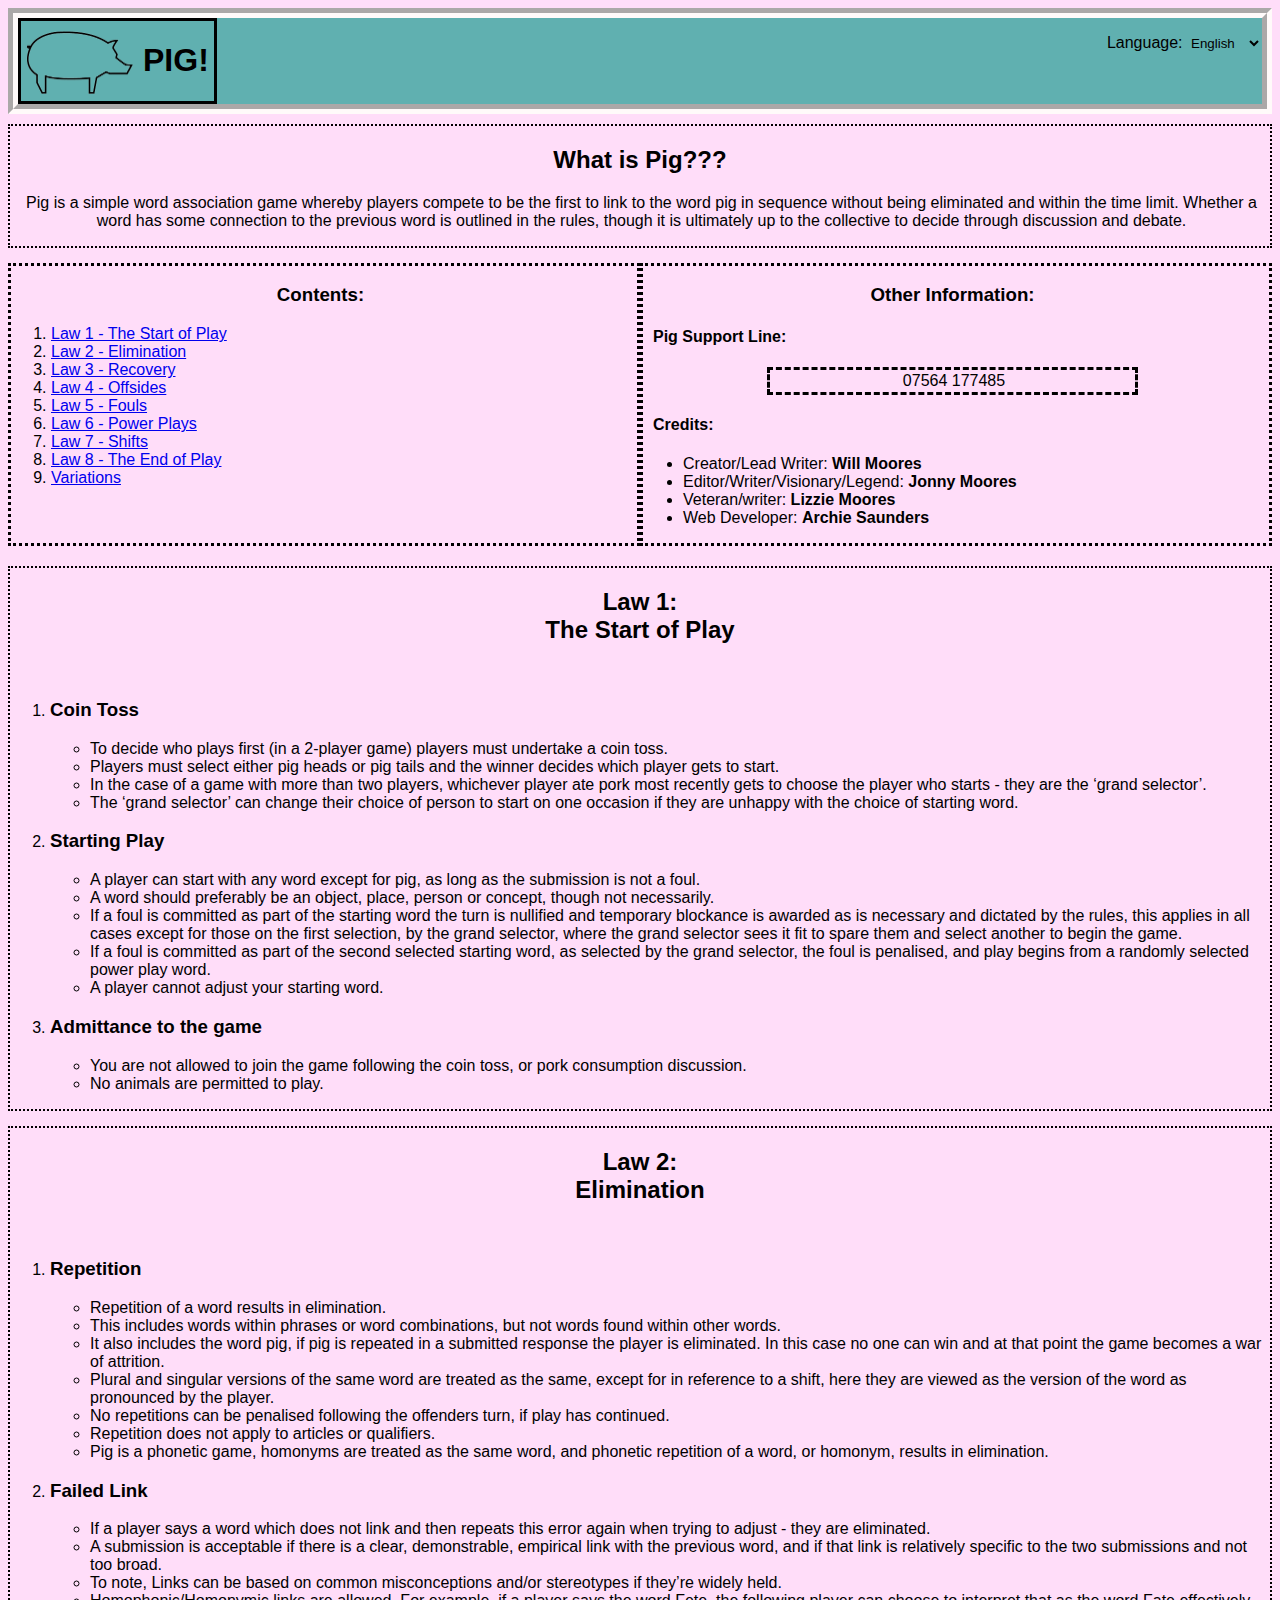
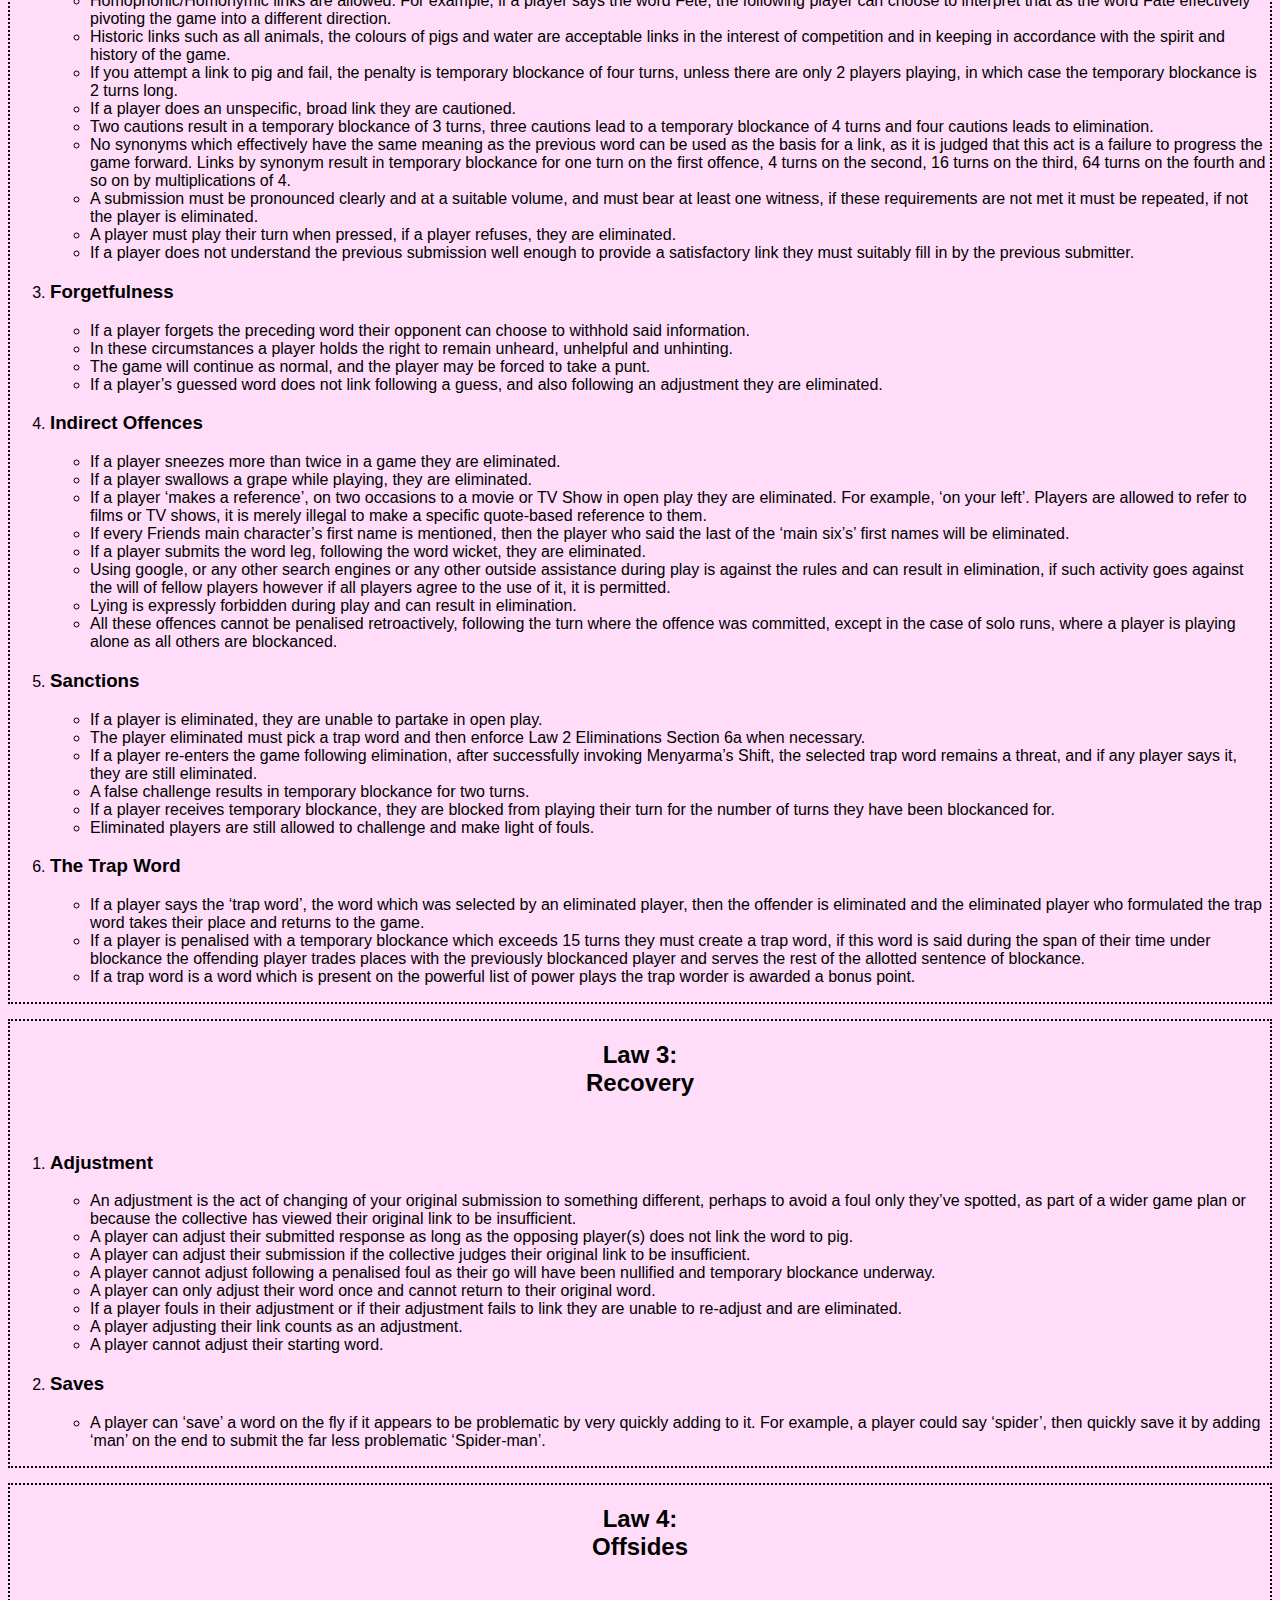
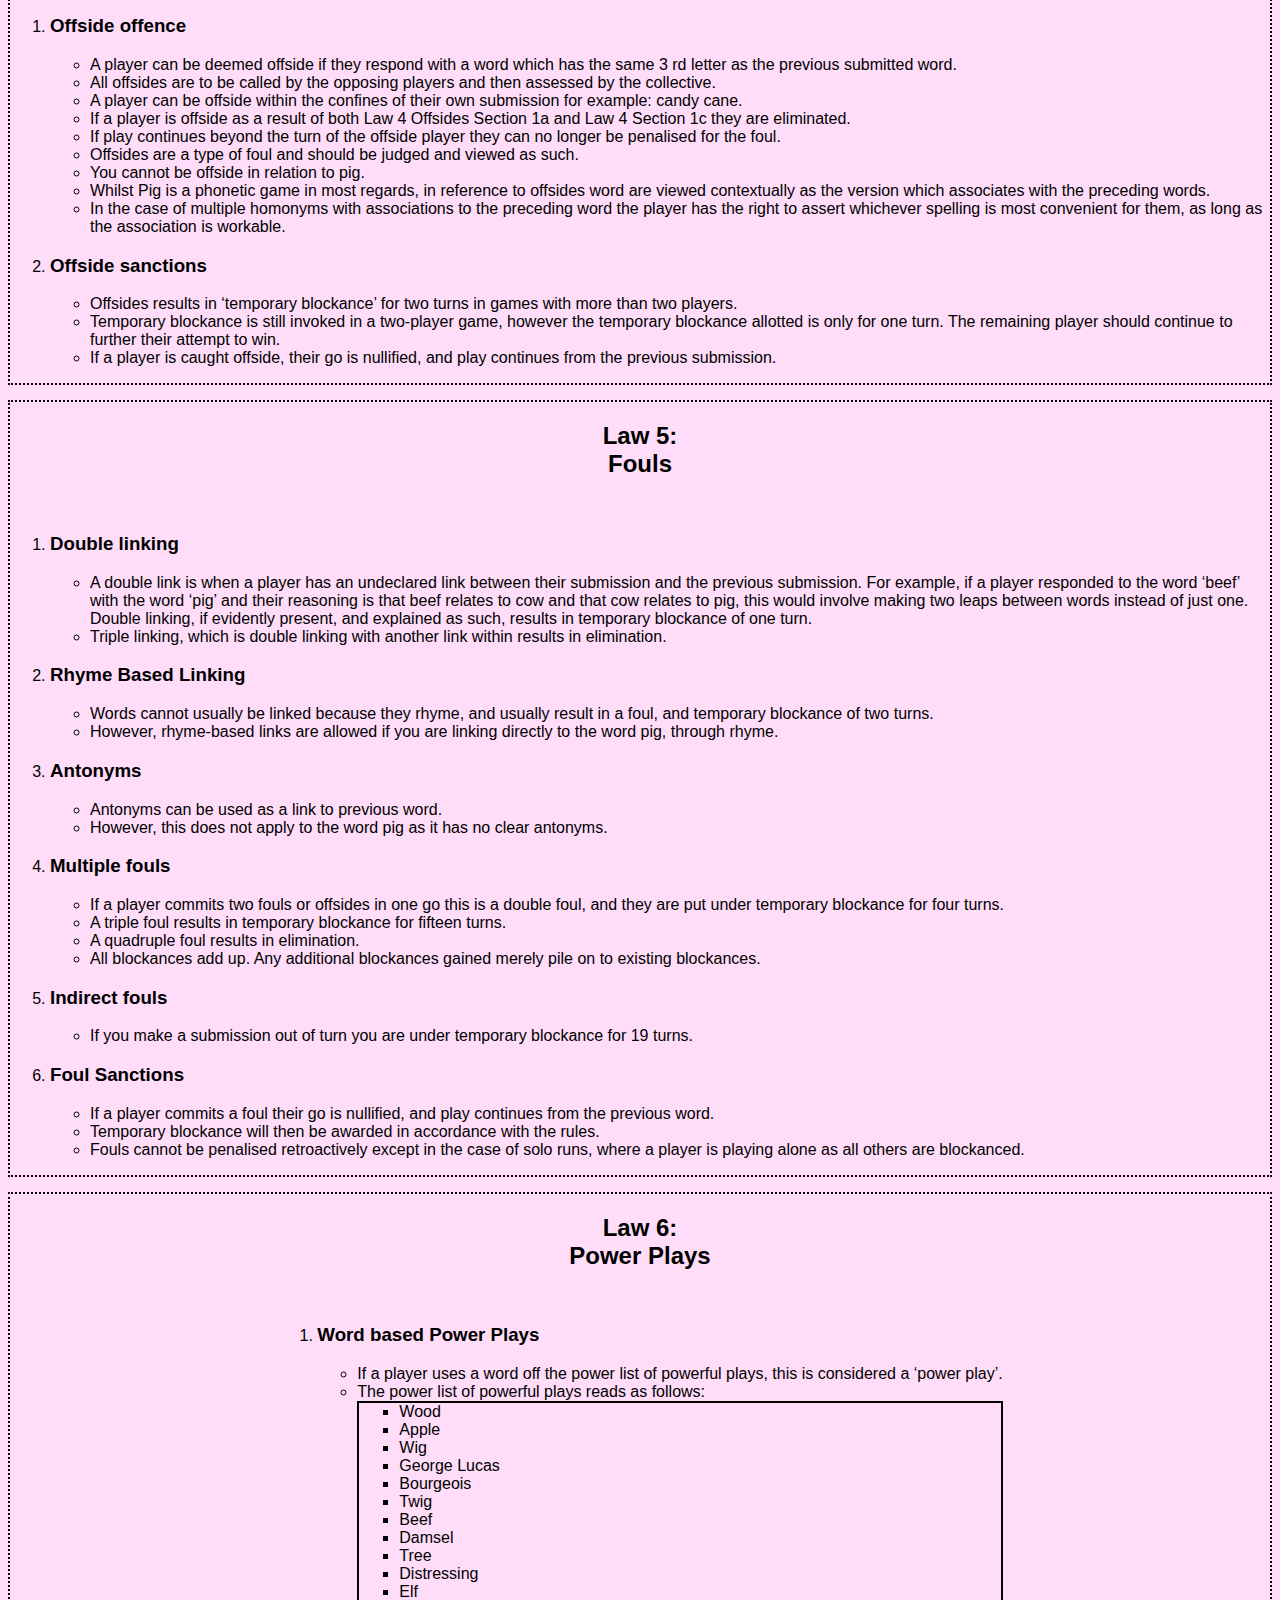
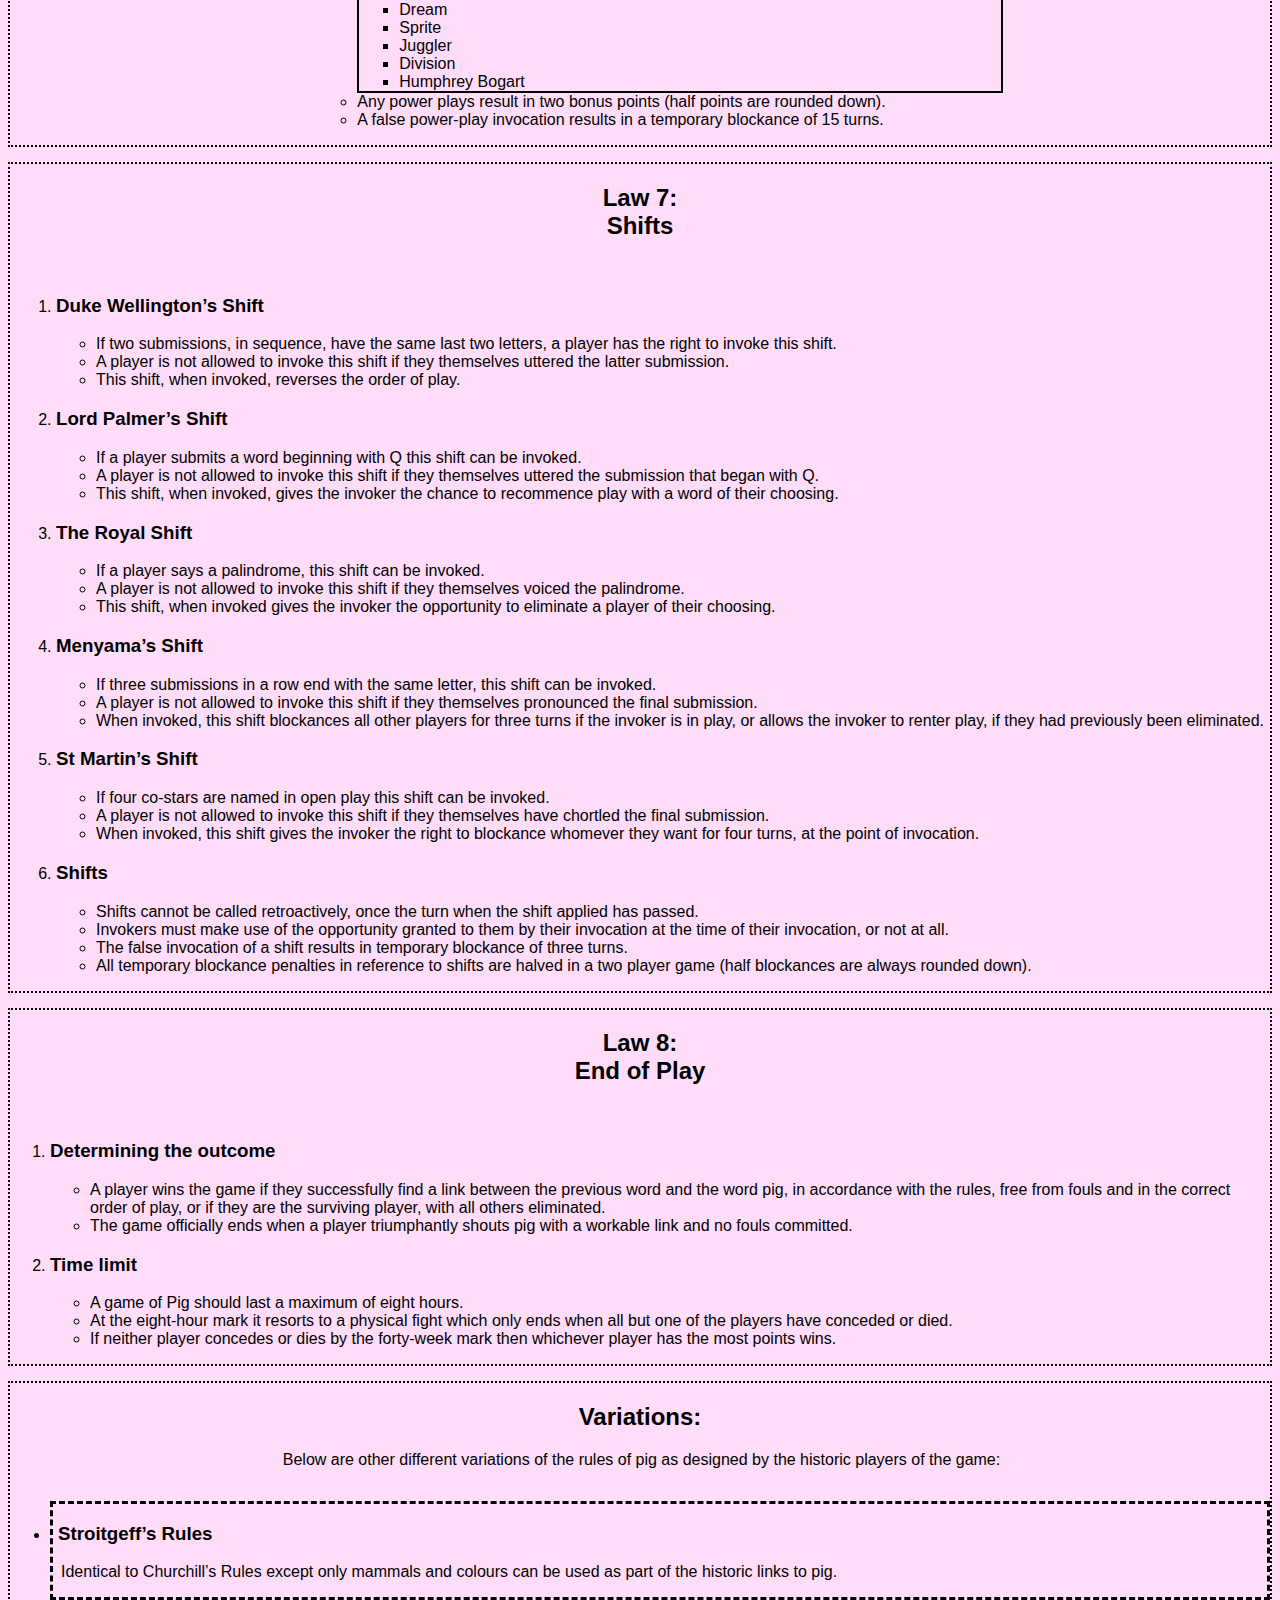
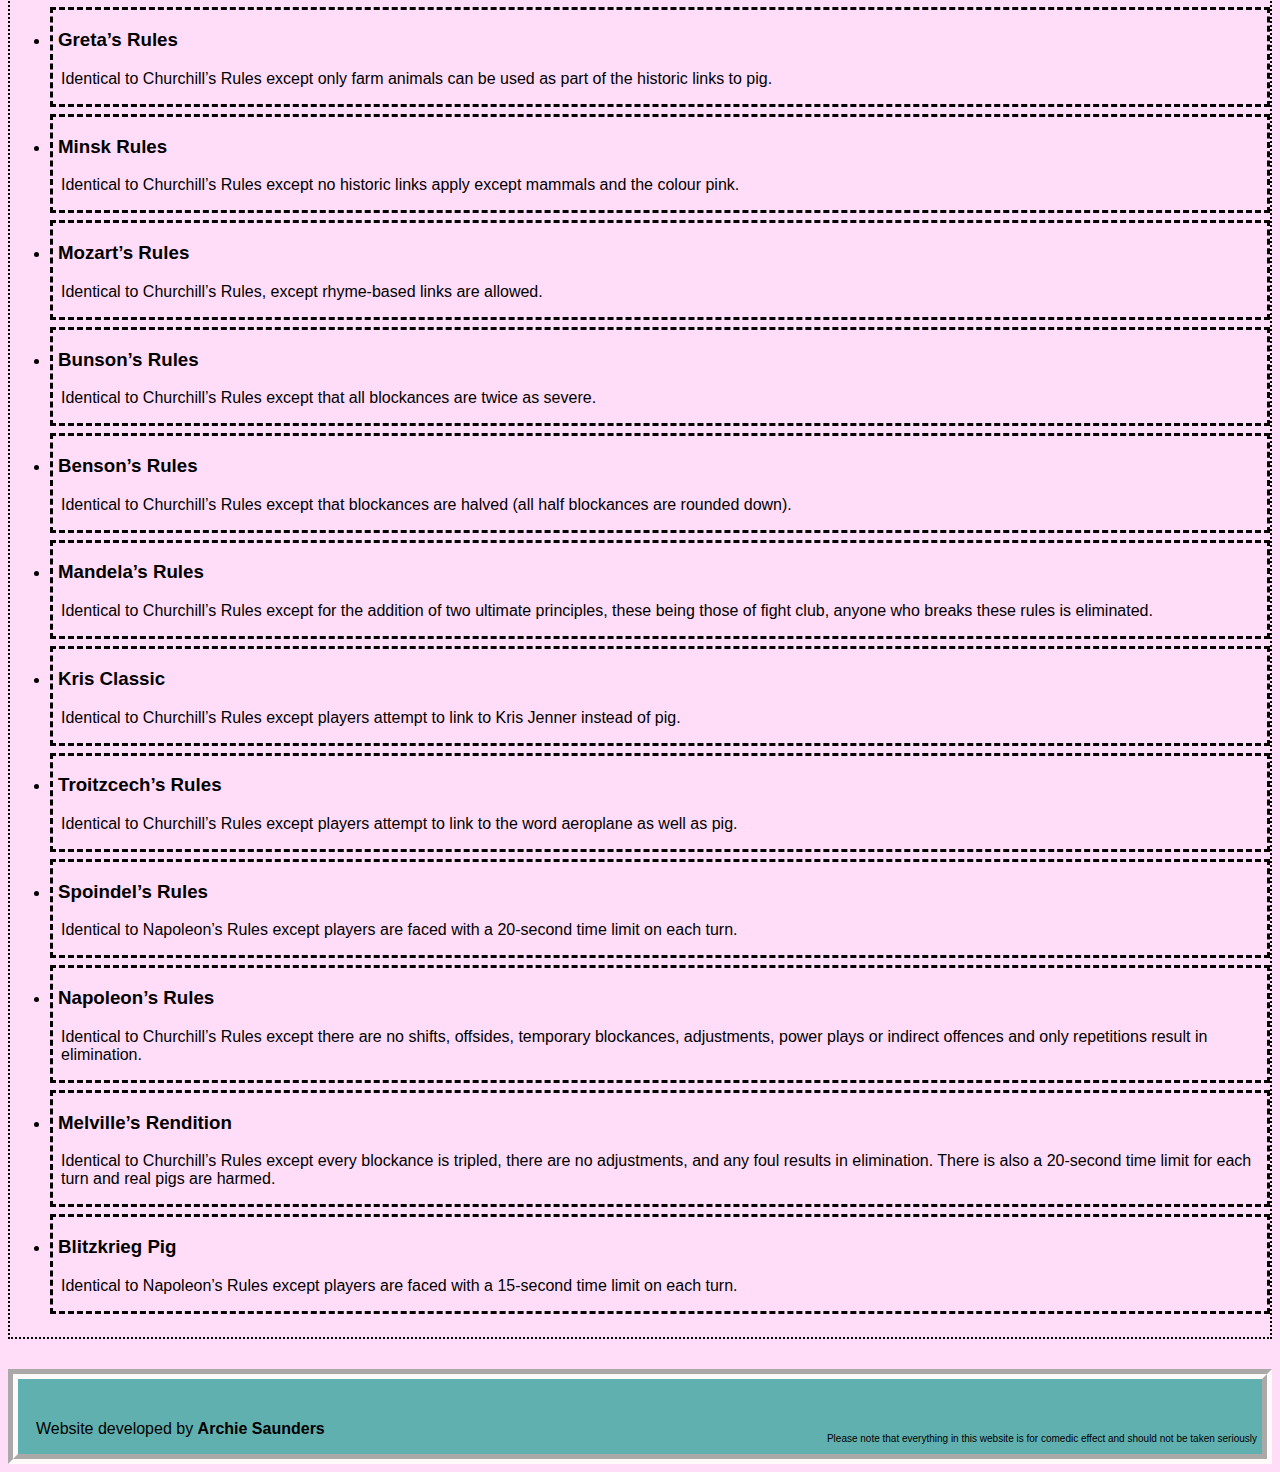
<file: index.html>
<!DOCTYPE html>
<html lang="en">

<head>
  <meta charset="UTF-8">
  <title>Pig The Game</title>
  <link rel="stylesheet" href="css/style.css">
  <link rel="icon" href="images/pigture.png">
</head>

<header id="headerId" class="bar">
  <div id="logo">
    <a href="./">
      <img id="pigture" src="images/pigture.png" alt="The 'Pig The Game''s logo">
    </a>
    <h1 class="title">PIG!</h1>
  </div>
  <div id="boxDiv">
    <label for="languageBox">Language:</label>
    <select id="languageBox">
      <option value="./">English</option>
      <option value="fr">Français</option>
      <option value="de">Deutsch</option>
      <option value="es">Español</option>
    </select>
  </div>
  <script src="js/languageScript.js"></script>
</header>

<body>
  <div class="textBlock">
    <h2>What is Pig???</h2>
    <p>Pig is a simple word association game whereby players compete to be the first to link to the word pig in sequence without being eliminated and within the time limit. Whether a word has some connection to the previous word is outlined in the rules, though it is ultimately up to the collective to decide through discussion and debate.</p>
  </div>
  <div id="intro">
    <div class="textBox">
      <h3>Contents:</h3>
      <ol>
        <li><a href="#law1">Law 1 - The Start of Play</a></li>
        <li><a href="#law2">Law 2 - Elimination</a></li>
        <li><a href="#law3">Law 3 - Recovery</a></li>
        <li><a href="#law4">Law 4 - Offsides</a></li>
        <li><a href="#law5">Law 5 - Fouls</a></li>
        <li><a href="#law6">Law 6 - Power Plays</a></li>
        <li><a href="#law7">Law 7 - Shifts</a></li>
        <li><a href="#law8">Law 8 - The End of Play</a></li>
        <li><a href="#vars">Variations</a></li>
      </ol>
    </div>
    <div class="textBox">
      <h3>Other Information:</h3>
      <h4>Pig Support Line:</h4>
      <p id="phoneNumber">07564 177485</p>
      <h4>Credits:</h4>
      <ul>
        <li>Creator/Lead Writer: <b>Will Moores</b></li>
        <li>Editor/Writer/Visionary/Legend: <b>Jonny Moores</b></li>
        <li>Veteran/writer: <b>Lizzie Moores</b></li>
        <li>Web Developer: <b>Archie Saunders</b></li>
      </ul>
    </div>
  </div>
  <div class="textBlock">
    <h2 id="law1">Law 1:<br>The Start of Play</h2>
    <ol class="list">
      <li>
        <h3>Coin Toss</h3>
        <ul class="list">
          <li>To decide who plays first (in a 2-player game) players must undertake a coin toss.</li>
          <li>Players must select either pig heads or pig tails and the winner decides which player gets to start.</li>
          <li>In the case of a game with more than two players, whichever player ate pork most recently gets to choose the player who starts - they are the ‘grand selector’.</li>
          <li>The ‘grand selector’ can change their choice of person to start on one occasion if they are unhappy with the choice of starting word.</li>
        </ul>
      </li>
      <li>
        <h3>Starting Play</h3>
        <ul class="list">
          <li>A player can start with any word except for pig, as long as the submission is not a foul.</li>
          <li>A word should preferably be an object, place, person or concept, though not necessarily.</li>
          <li>If a foul is committed as part of the starting word the turn is nullified and temporary blockance is awarded as is necessary and dictated by the rules, this applies in all cases except for those on the first selection, by the grand selector, where the grand selector sees it fit to spare them and select another to begin the game.</li>
          <li>If a foul is committed as part of the second selected starting word, as selected by the grand selector, the foul is penalised, and play begins from a randomly selected power play word.</li>
          <li>A player cannot adjust your starting word.</li>
        </ul>
      </li>
      <li>
        <h3>Admittance to the game</h3>
        <ul class="list">
          <li>You are not allowed to join the game following the coin toss, or pork consumption discussion.</li>
          <li>No animals are permitted to play.</li>
        </ul>
      </li>
    </ol>
  </div>
  <div class="textBlock">
    <h2 id="law2">Law 2:<br>Elimination</h2>
    <ol class="list">
      <li>
        <h3>Repetition</h3>
        <ul class="list">
          <li>Repetition of a word results in elimination.</li>
          <li>This includes words within phrases or word combinations, but not words found within other words.</li>
          <li>It also includes the word pig, if pig is repeated in a submitted response the player is eliminated. In this case no one can win and at that point the game becomes a war of attrition.</li>
          <li>Plural and singular versions of the same word are treated as the same, except for in reference to a shift, here they are viewed as the version of the word as pronounced by the player.</li>
          <li>No repetitions can be penalised following the offenders turn, if play has continued.</li>
          <li>Repetition does not apply to articles or qualifiers.</li>
          <li>Pig is a phonetic game, homonyms are treated as the same word, and phonetic repetition of a word, or homonym, results in elimination.</li>
        </ul>
      </li>
      <li>
        <h3>Failed Link</h3>
        <ul class="list">
          <li>If a player says a word which does not link and then repeats this error again when trying to adjust - they are eliminated.</li>
          <li>A submission is acceptable if there is a clear, demonstrable, empirical link with the previous word, and if that link is relatively specific to the two submissions and not too broad.</li>
          <li>To note, Links can be based on common misconceptions and/or stereotypes if they’re widely held.</li>
          <li>Homophonic/Homonymic links are allowed. For example, if a player says the word Fete, the following player can choose to interpret that as the word Fate effectively pivoting the game into a different direction.</li>
          <li>Historic links such as all animals, the colours of pigs and water are acceptable links in the interest of competition and in keeping in accordance with the spirit and history of the game.</li>
          <li>If you attempt a link to pig and fail, the penalty is temporary blockance of four turns, unless there are only 2 players playing, in which case the temporary blockance is 2 turns long.</li>
          <li>If a player does an unspecific, broad link they are cautioned.</li>
          <li>Two cautions result in a temporary blockance of 3 turns, three cautions lead to a temporary blockance of 4 turns and four cautions leads to elimination.</li>
          <li>No synonyms which effectively have the same meaning as the previous word can be used as the basis for a link, as it is judged that this act is a failure to progress the game forward. Links by synonym result in temporary blockance for one turn on the first offence, 4 turns on the second, 16 turns on the third, 64 turns on the fourth and so on by multiplications of 4.</li>
          <li>A submission must be pronounced clearly and at a suitable volume, and must bear at least one witness, if these requirements are not met it must be repeated, if not the player is eliminated.</li>
          <li>A player must play their turn when pressed, if a player refuses, they are eliminated.</li>
          <li>If a player does not understand the previous submission well enough to provide a satisfactory link they must suitably fill in by the previous submitter.</li>
        </ul>
      </li>
      <li>
        <h3>Forgetfulness</h3>
        <ul class="list">
          <li>If a player forgets the preceding word their opponent can choose to withhold said information.</li>
          <li>In these circumstances a player holds the right to remain unheard, unhelpful and unhinting.</li>
          <li>The game will continue as normal, and the player may be forced to take a punt.</li>
          <li>If a player’s guessed word does not link following a guess, and also following an adjustment they are eliminated.</li>
        </ul>
      </li>
      <li>
        <h3>Indirect Offences</h3>
        <ul class="list">
          <li>If a player sneezes more than twice in a game they are eliminated.</li>
          <li>If a player swallows a grape while playing, they are eliminated.</li>
          <li>If a player ‘makes a reference’, on two occasions to a movie or TV Show in open play they are eliminated. For example, ‘on your left’. Players are allowed to refer to films or TV shows, it is merely illegal to make a specific quote-based reference to them.</li>
          <li>If every Friends main character’s first name is mentioned, then the player who said the last of the ‘main six’s’ first names will be eliminated.</li>
          <li>If a player submits the word leg, following the word wicket, they are eliminated.</li>
          <li>Using google, or any other search engines or any other outside assistance during play is against the rules and can result in elimination, if such activity goes against the will of fellow players however if all players agree to the use of it, it is permitted.</li>
          <li>Lying is expressly forbidden during play and can result in elimination.</li>
          <li>All these offences cannot be penalised retroactively, following the turn where the offence was committed, except in the case of solo runs, where a player is playing alone as all others are blockanced.</li>
        </ul>
      </li>
      <li>
        <h3>Sanctions</h3>
        <ul class="list">
          <li>If a player is eliminated, they are unable to partake in open play.</li>
          <li>The player eliminated must pick a trap word and then enforce Law 2 Eliminations Section 6a when necessary.</li>
          <li>If a player re-enters the game following elimination, after successfully invoking Menyarma’s Shift, the selected trap word remains a threat, and if any player says it, they are still eliminated.</li>
          <li>A false challenge results in temporary blockance for two turns.</li>
          <li>If a player receives temporary blockance, they are blocked from playing their turn for the number of turns they have been blockanced for.</li>
          <li>Eliminated players are still allowed to challenge and make light of fouls.</li>
        </ul>
      </li>
      <li>
        <h3>The Trap Word</h3>
        <ul class="list">
          <li>If a player says the ‘trap word’, the word which was selected by an eliminated player, then the offender is eliminated and the eliminated player who formulated the trap word takes their place and returns to the game.</li>
          <li>If a player is penalised with a temporary blockance which exceeds 15 turns they must create a trap word, if this word is said during the span of their time under blockance the offending player trades places with the previously blockanced player and serves the rest of the allotted sentence of blockance.</li>
          <li>If a trap word is a word which is present on the powerful list of power plays the trap worder is awarded a bonus point.</li>
        </ul>
      </li>
    </ol>
  </div>
  <div class="textBlock">
    <h2 id="law3">Law 3:<br>Recovery</h2>
    <ol class="list">
      <li>
        <h3>Adjustment</h3>
        <ul class="list">
          <li>An adjustment is the act of changing of your original submission to something different, perhaps to avoid a foul only they’ve spotted, as part of a wider game plan or because the collective has viewed their original link to be insufficient.</li>
          <li>A player can adjust their submitted response as long as the opposing player(s) does not link the word to pig.</li>
          <li>A player can adjust their submission if the collective judges their original link to be insufficient.</li>
          <li>A player cannot adjust following a penalised foul as their go will have been nullified and temporary blockance underway.</li>
          <li>A player can only adjust their word once and cannot return to their original word.</li>
          <li>If a player fouls in their adjustment or if their adjustment fails to link they are unable to re-adjust and are eliminated.</li>
          <li>A player adjusting their link counts as an adjustment.</li>
          <li>A player cannot adjust their starting word.</li>
        </ul>
      </li>
      <li>
        <h3>Saves</h3>
        <ul class="list">
          <li>A player can ‘save’ a word on the fly if it appears to be problematic by very quickly adding to it. For example, a player could say ‘spider’, then quickly save it by adding ‘man’ on the end to submit the far less problematic ‘Spider-man’.</li>
        </ul>
      </li>
    </ol>
  </div>
  <div class="textBlock">
    <h2 id="law4">Law 4:<br>Offsides</h2>
    <ol class="list">
      <li>
        <h3>Offside offence</h3>
        <ul class="list">
          <li>A player can be deemed offside if they respond with a word which has the same 3 rd letter as the previous submitted word.</li>
          <li>All offsides are to be called by the opposing players and then assessed by the collective.</li>
          <li>A player can be offside within the confines of their own submission for example: candy cane.</li>
          <li>If a player is offside as a result of both Law 4 Offsides Section 1a and Law 4 Section 1c they are eliminated.</li>
          <li>If play continues beyond the turn of the offside player they can no longer be penalised for the foul.</li>
          <li>Offsides are a type of foul and should be judged and viewed as such.</li>
          <li>You cannot be offside in relation to pig.</li>
          <li>Whilst Pig is a phonetic game in most regards, in reference to offsides word are viewed contextually as the version which associates with the preceding words.</li>
          <li>In the case of multiple homonyms with associations to the preceding word the player has the right to assert whichever spelling is most convenient for them, as long as the association is workable.</li>
        </ul>
      </li>
      <li>
        <h3>Offside sanctions</h3>
        <ul class="list">
          <li>Offsides results in ‘temporary blockance’ for two turns in games with more than two players.</li>
          <li>Temporary blockance is still invoked in a two-player game, however the temporary blockance allotted is only for one turn. The remaining player should continue to further their attempt to win.</li>
          <li>If a player is caught offside, their go is nullified, and play continues from the previous submission.</li>
        </ul>
      </li>
    </ol>
  </div>
  <div class="textBlock">
    <h2 id="law5">Law 5:<br>Fouls</h2>
    <ol class="list">
      <li>
        <h3>Double linking</h3>
        <ul class="list">
          <li>A double link is when a player has an undeclared link between their submission and the previous submission. For example, if a player responded to the word ‘beef’ with the word ‘pig’ and their reasoning is that beef relates to cow and that cow relates to pig, this would involve making two leaps between words instead of just one. Double linking, if evidently present, and explained as such, results in temporary blockance of one turn.</li>
          <li>Triple linking, which is double linking with another link within results in elimination.</li>
        </ul>
      </li>
      <li>
        <h3>Rhyme Based Linking</h3>
        <ul class="list">
          <li>Words cannot usually be linked because they rhyme, and usually result in a foul, and temporary blockance of two turns.</li>
          <li>However, rhyme-based links are allowed if you are linking directly to the word pig, through rhyme.</li>
        </ul>
      </li>
      <li>
        <h3>Antonyms</h3>
        <ul class="list">
          <li>Antonyms can be used as a link to previous word.</li>
          <li>However, this does not apply to the word pig as it has no clear antonyms.</li>
        </ul>
      </li>
      <li>
        <h3>Multiple fouls</h3>
        <ul class="list">
          <li>If a player commits two fouls or offsides in one go this is a double foul, and they are put under temporary blockance for four turns.</li>
          <li>A triple foul results in temporary blockance for fifteen turns.</li>
          <li>A quadruple foul results in elimination.</li>
          <li>All blockances add up. Any additional blockances gained merely pile on to existing blockances.</li>
        </ul>
      </li>
      <li>
        <h3>Indirect fouls</h3>
        <ul class="list">
          <li>If you make a submission out of turn you are under temporary blockance for 19 turns.</li>
        </ul>
      </li>
      <li>
        <h3>Foul Sanctions</h3>
        <ul class="list">
          <li>If a player commits a foul their go is nullified, and play continues from the previous word.</li>
          <li>Temporary blockance will then be awarded in accordance with the rules.</li>
          <li>Fouls cannot be penalised retroactively except in the case of solo runs, where a player is playing alone as all others are blockanced.</li>
        </ul>
      </li>
    </ol>
  </div>
  <div class="textBlock">
    <h2 id="law6">Law 6:<br>Power Plays</h2>
    <ol class="list">
      <li>
        <h3>Word based Power Plays</h3>
        <ul class="list">
          <li>If a player uses a word off the power list of powerful plays, this is considered a ‘power play’.</li>
          <li>
            The power list of powerful plays reads as follows:
            <ul id="powerList">
              <li>Wood</li>
              <li>Apple</li>
              <li>Wig</li>
              <li>George Lucas</li>
              <li>Bourgeois</li>
              <li>Twig</li>
              <li>Beef</li>
              <li>Damsel</li>
              <li>Tree</li>
              <li>Distressing</li>
              <li>Elf</li>
              <li>Dream</li>
              <li>Sprite</li>
              <li>Juggler</li>
              <li>Division</li>
              <li>Humphrey Bogart</li>
            </ul>
          </li>
          <li>Any power plays result in two bonus points (half points are rounded down).</li>
          <li>A false power-play invocation results in a temporary blockance of 15 turns.</li>
        </ul>
      </li>
    </ol>
  </div>
  <div class="textBlock">
    <h2 id="law7">Law 7:<br>Shifts</h2>
    <ol class="list">
      <li>
        <h3>Duke Wellington’s Shift</h3>
        <ul class="list">
          <li>If two submissions, in sequence, have the same last two letters, a player has the right to invoke this shift.</li>
          <li>A player is not allowed to invoke this shift if they themselves uttered the latter submission.</li>
          <li>This shift, when invoked, reverses the order of play.</li>
        </ul>
      </li>
      <li>
        <h3>Lord Palmer’s Shift</h3>
        <ul class="list">
          <li>If a player submits a word beginning with Q this shift can be invoked.</li>
          <li>A player is not allowed to invoke this shift if they themselves uttered the submission that began with Q.</li>
          <li>This shift, when invoked, gives the invoker the chance to recommence play with a word of their choosing.</li>
        </ul>
      </li>
      <li>
        <h3>The Royal Shift</h3>
        <ul class="list">
          <li>If a player says a palindrome, this shift can be invoked.</li>
          <li>A player is not allowed to invoke this shift if they themselves voiced the palindrome.</li>
          <li>This shift, when invoked gives the invoker the opportunity to eliminate a player of their choosing.</li>
        </ul>
      </li>
      <li>
        <h3>Menyama’s Shift</h3>
        <ul class="list">
          <li>If three submissions in a row end with the same letter, this shift can be invoked.</li>
          <li>A player is not allowed to invoke this shift if they themselves pronounced the final submission.</li>
          <li>When invoked, this shift blockances all other players for three turns if the invoker is in play, or allows the invoker to renter play, if they had previously been eliminated.</li>
        </ul>
      </li>
      <li>
        <h3>St Martin’s Shift</h3>
        <ul class="list">
          <li>If four co-stars are named in open play this shift can be invoked.</li>
          <li>A player is not allowed to invoke this shift if they themselves have chortled the final submission.</li>
          <li>When invoked, this shift gives the invoker the right to blockance whomever they want for four turns, at the point of invocation.</li>
        </ul>
      </li>
      <li>
        <h3>Shifts</h3>
        <ul class="list">
          <li>Shifts cannot be called retroactively, once the turn when the shift applied has passed.</li>
          <li>Invokers must make use of the opportunity granted to them by their invocation at the time of their invocation, or not at all.</li>
          <li>The false invocation of a shift results in temporary blockance of three turns.</li>
          <li>All temporary blockance penalties in reference to shifts are halved in a two player game (half blockances are always rounded down).</li>
        </ul>
      </li>
    </ol>
  </div>
  <div class="textBlock">
    <h2 id="law8">Law 8:<br>End of Play</h2>
    <ol class="list">
      <li>
        <h3>Determining the outcome</h3>
        <ul class="list">
          <li>A player wins the game if they successfully find a link between the previous word and the word pig, in accordance with the rules, free from fouls and in the correct order of play, or if they are the surviving player, with all others eliminated.</li>
          <li>The game officially ends when a player triumphantly shouts pig with a workable link and no fouls committed.</li>
        </ul>
      </li>
      <li>
        <h3>Time limit</h3>
        <ul class="list">
          <li>A game of Pig should last a maximum of eight hours.</li>
          <li>At the eight-hour mark it resorts to a physical fight which only ends when all but one of the players have conceded or died.</li>
          <li>If neither player concedes or dies by the forty-week mark then whichever player has the most points wins.</li>
        </ul>
      </li>
    </ol>
  </div>
  <div class="textBlock">
    <h2 id="vars">Variations:</h2>
    <p>Below are other different variations of the rules of pig as designed by the historic players of the game:</p>
    <ul class="list">
      <li class="varList">
        <h3>Stroitgeff’s Rules</h3>
        <p>Identical to Churchill’s Rules except only mammals and colours can be used as part of the historic links to pig.</p>
      </li>
      <li class="varList">
        <h3>Greta’s Rules</h3>
        <p>Identical to Churchill’s Rules except only farm animals can be used as part of the historic links to pig.</p>
      </li>
      <li class="varList">
        <h3>Minsk Rules</h3>
        <p>Identical to Churchill’s Rules except no historic links apply except mammals and the colour pink.</p>
      </li>
      <li class="varList">
        <h3>Mozart’s Rules</h3>
        <p>Identical to Churchill’s Rules, except rhyme-based links are allowed.</p>
      </li>
      <li class="varList">
        <h3>Bunson’s Rules</h3>
        <p>Identical to Churchill’s Rules except that all blockances are twice as severe.</p>
      </li>
      <li class="varList">
        <h3>Benson’s Rules</h3>
        <p>Identical to Churchill’s Rules except that blockances are halved (all half blockances are rounded down).</p>
      </li>
      <li class="varList">
        <h3>Mandela’s Rules</h3>
        <p>Identical to Churchill’s Rules except for the addition of two ultimate principles, these being those of fight club, anyone who breaks these rules is eliminated.</p>
      </li>
      <li class="varList">
        <h3>Kris Classic</h3>
        <p>Identical to Churchill’s Rules except players attempt to link to Kris Jenner instead of pig.</p>
      </li>
      <li class="varList">
        <h3>Troitzcech’s Rules</h3>
        <p>Identical to Churchill’s Rules except players attempt to link to the word aeroplane as well as pig.</p>
      </li>
      <li class="varList">
        <h3>Spoindel’s Rules</h3>
        <p>Identical to Napoleon’s Rules except players are faced with a 20-second time limit on each turn.</p>
      </li>
      <li class="varList">
        <h3>Napoleon’s Rules</h3>
        <p>Identical to Churchill’s Rules except there are no shifts, offsides, temporary blockances, adjustments, power plays or indirect offences and only repetitions result in elimination.</p>
      </li>
      <li class="varList">
        <h3>Melville’s Rendition</h3>
        <p>Identical to Churchill’s Rules except every blockance is tripled, there are no adjustments, and any foul results in elimination. There is also a 20-second time limit for each turn and real pigs are harmed.</p>
      </li>
      <li class="varList">
        <h3>Blitzkrieg Pig</h3>
        <p>Identical to Napoleon’s Rules except players are faced with a 15-second time limit on each turn.</p>
      </li>
    </ul>
  </div>
</body>

<footer id="footerId" class="bar">
  <div id="footerName">
    <p>Website developed by <b>Archie Saunders</b></p>
  </div>
  <div id="footerNotes">
    <p>Please note that everything in this website is for comedic effect and should not be taken seriously</p>
  </div>
</footer>

</html>
</file>
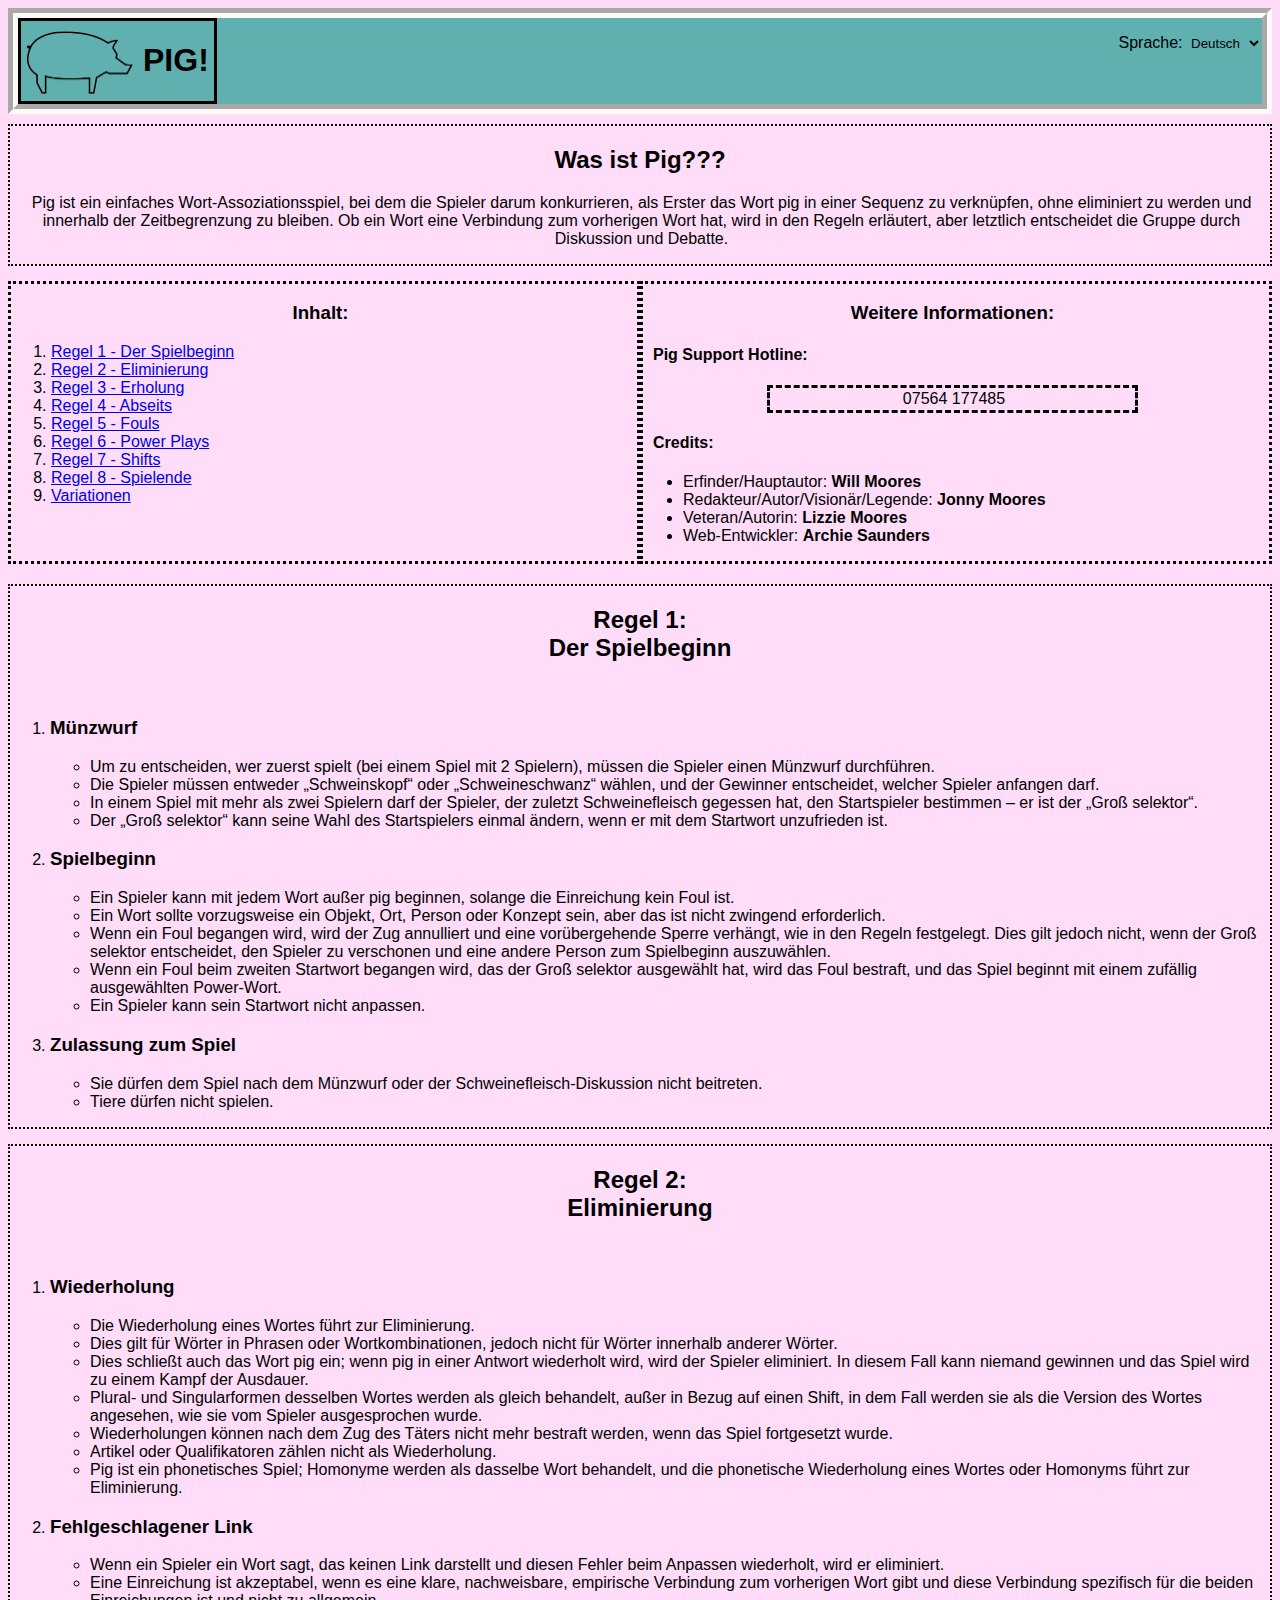
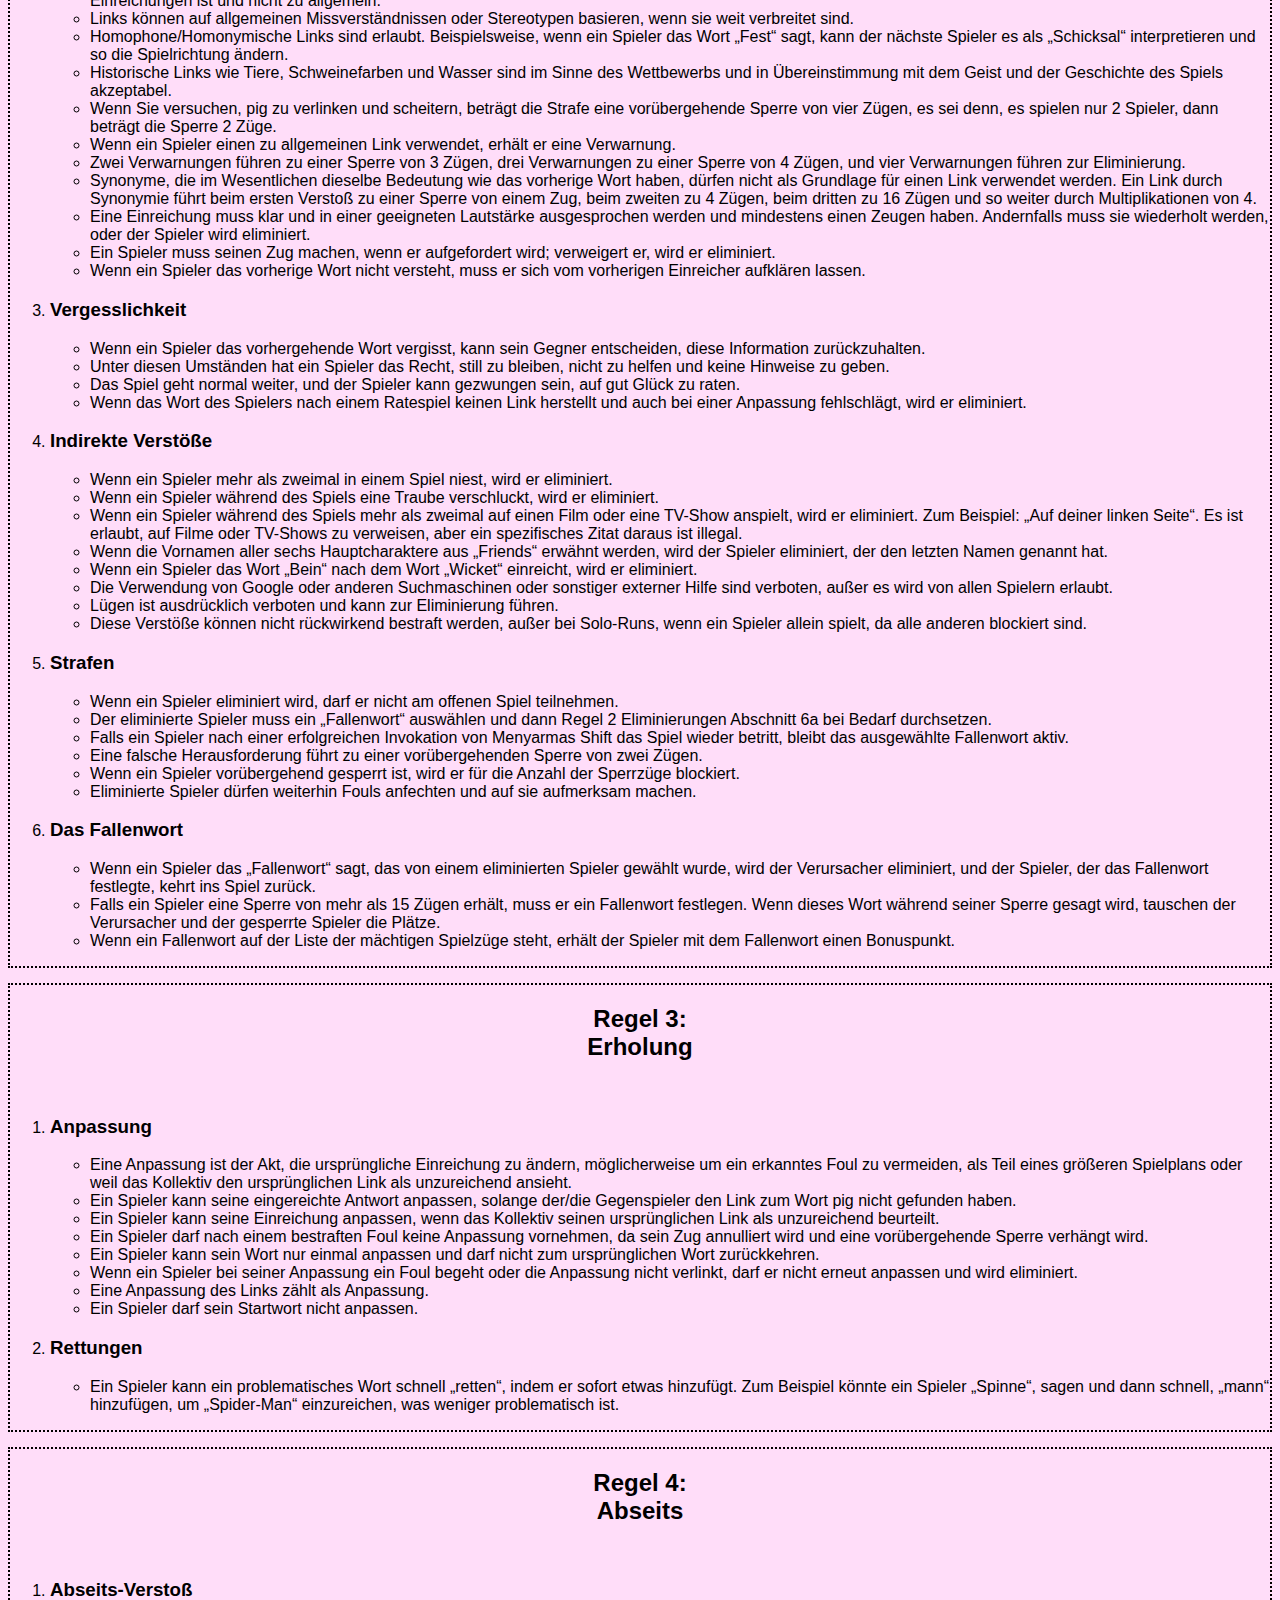
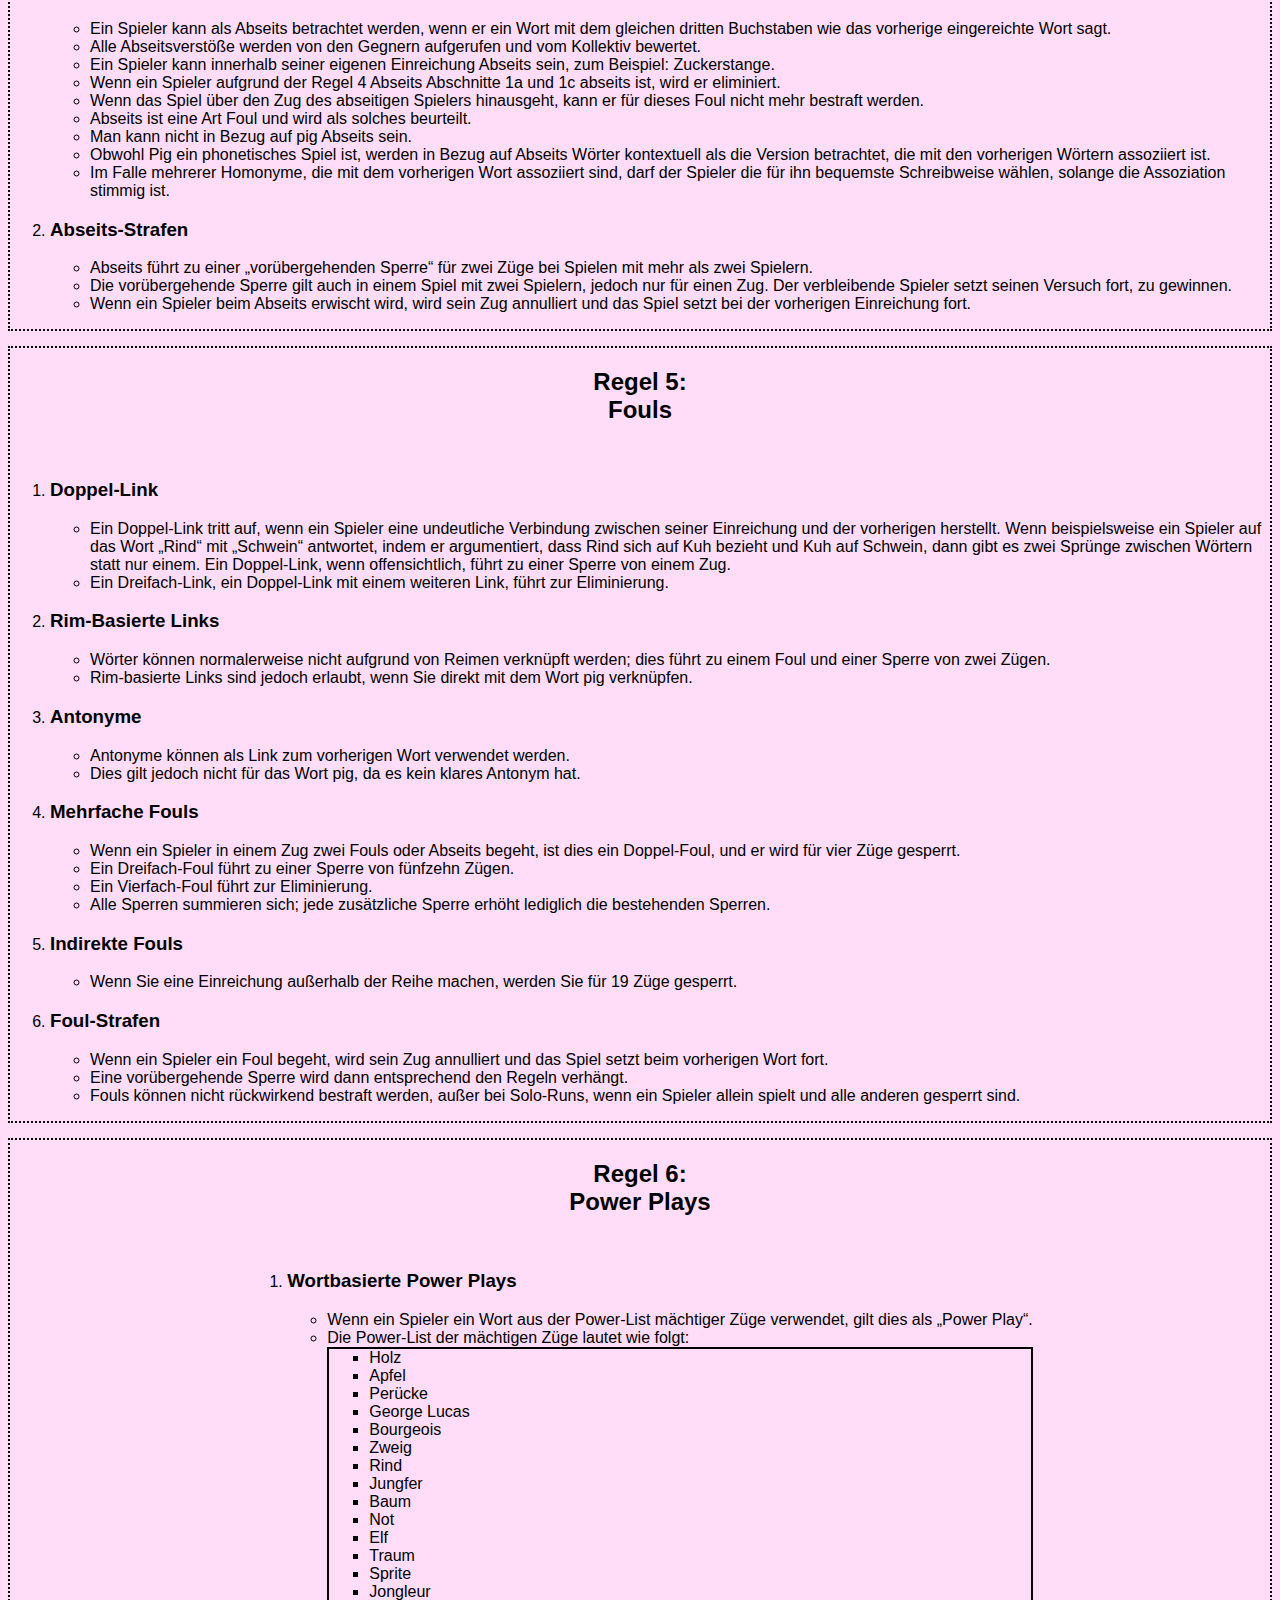
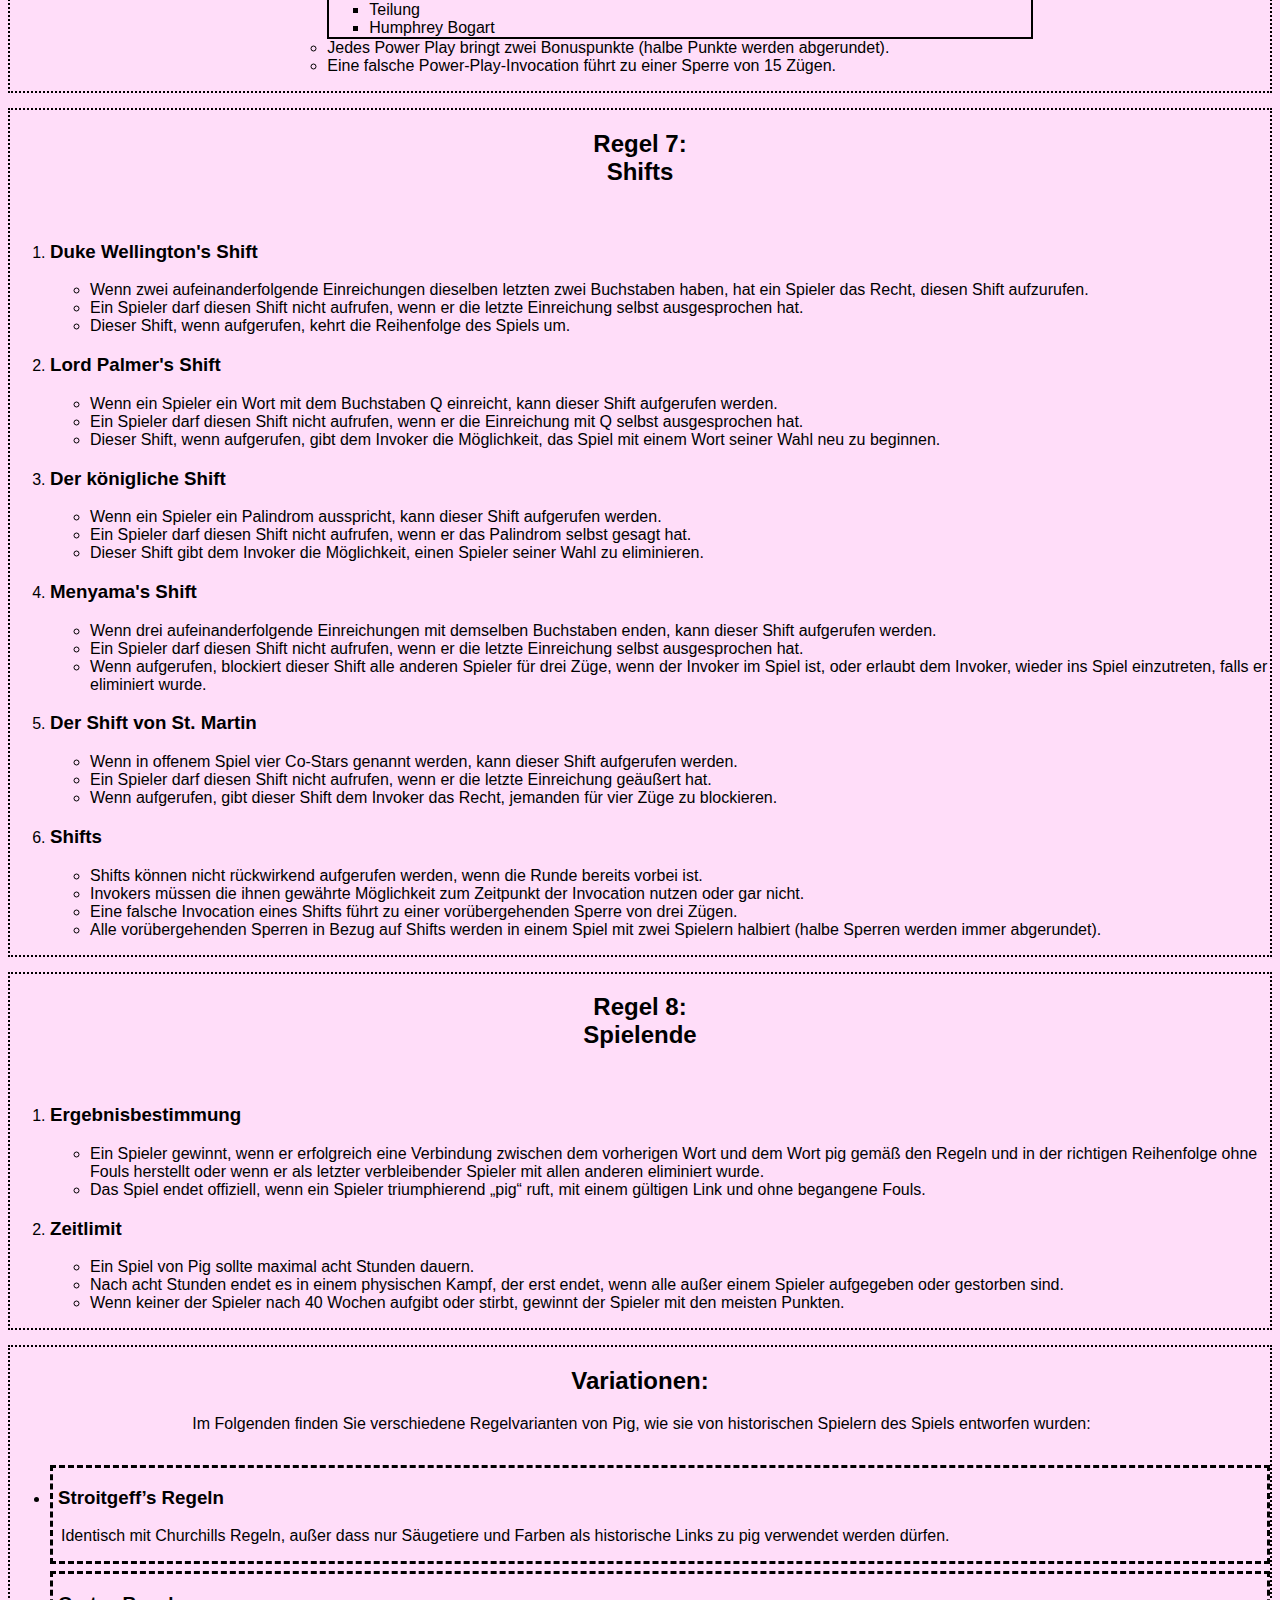
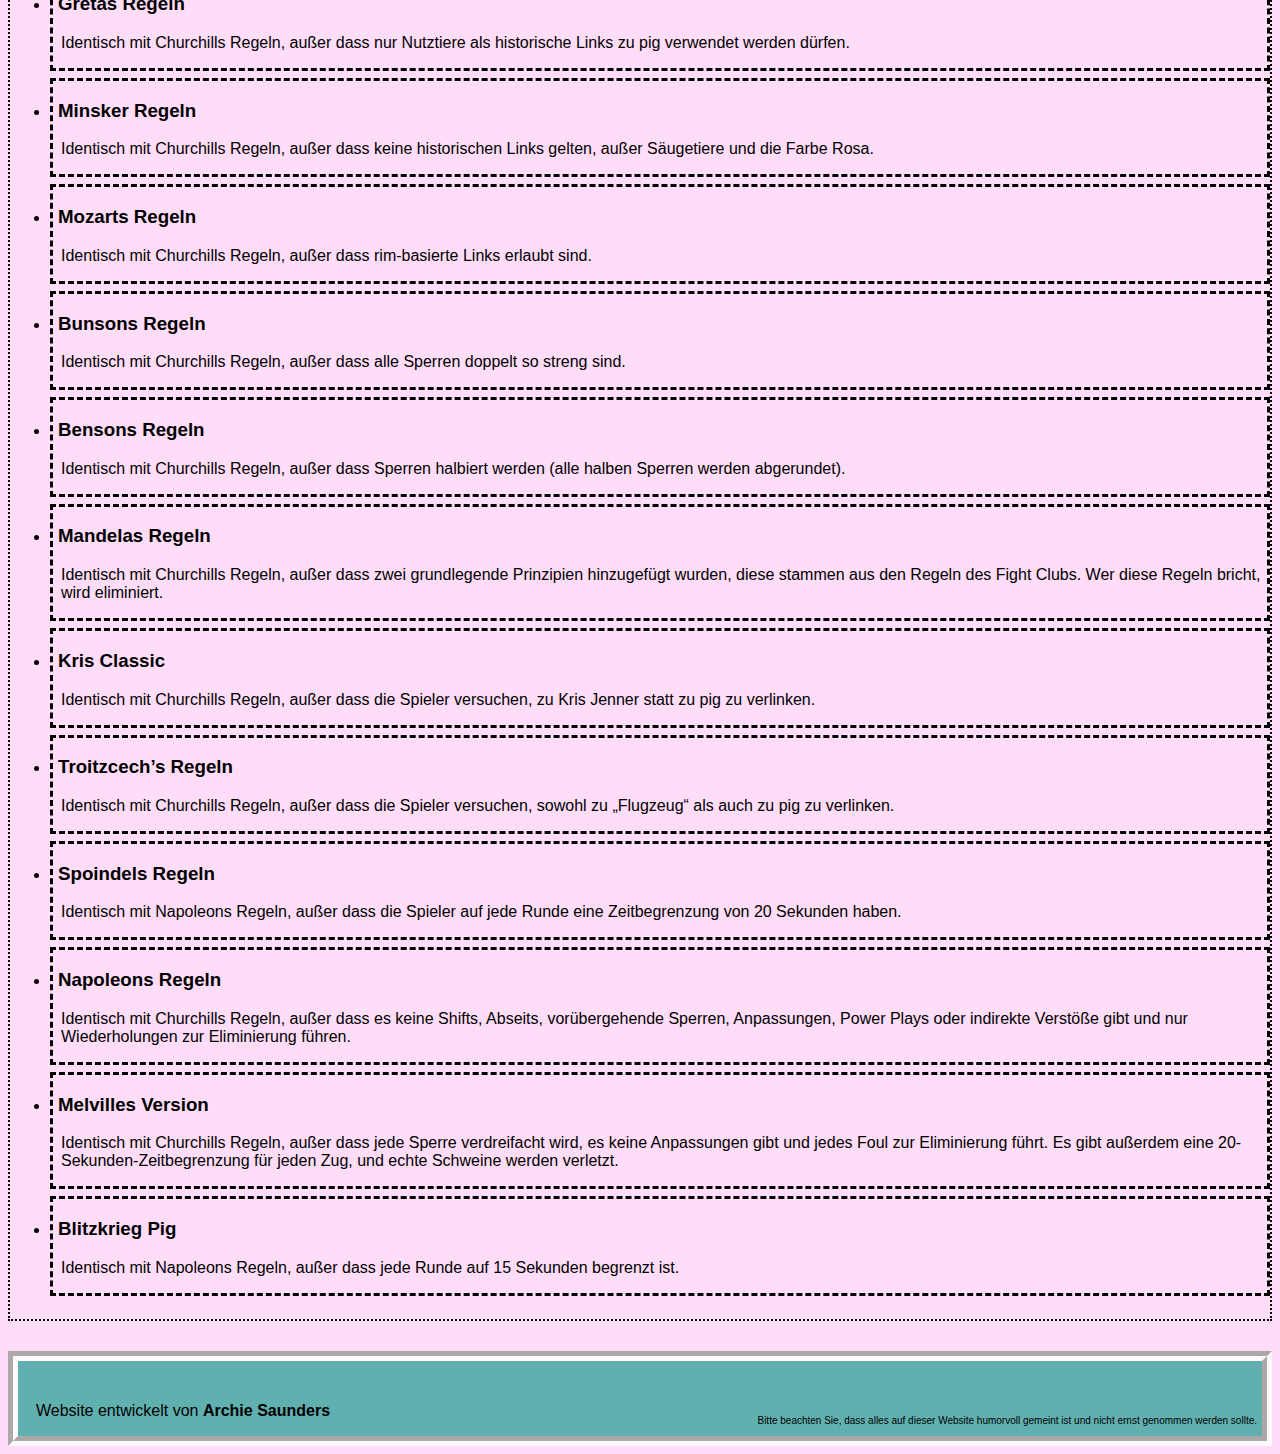
<file: de/index.html>
<!DOCTYPE html>
<html lang="de">

<head>
  <meta charset="UTF-8">
  <title>Pig Das Spiel</title>
  <link rel="stylesheet" href="../css/style.css">
  <link rel="icon" href="../images/pigture.png">
</head>

<header id="headerId" class="bar">
  <div id="logo">
    <a href="./">
      <img id="pigture" src="../images/pigture.png" alt="Das Logo von 'Pig Das Spiel'">
    </a>
    <h1 class="title">PIG!</h1>
  </div>
  <div id="boxDiv">
    <label for="languageBox">Sprache:</label>
    <select id="languageBox">
      <option value="./">Deutsch</option>
      <option value="../">English</option>
      <option value="../fr">Français</option>
      <option value="../es">Español</option>

    </select>
  </div>
  <script src="../js/languageScript.js"></script>
</header>

<body>
<div class="textBlock">
  <h2>Was ist Pig???</h2>
  <p>Pig ist ein einfaches Wort-Assoziationsspiel, bei dem die Spieler darum konkurrieren, als Erster das Wort pig in einer Sequenz zu verknüpfen, ohne eliminiert zu werden und innerhalb der Zeitbegrenzung zu bleiben. Ob ein Wort eine Verbindung zum vorherigen Wort hat, wird in den Regeln erläutert, aber letztlich entscheidet die Gruppe durch Diskussion und Debatte.</p>
</div>
<div id="intro">
  <div class="textBox">
    <h3>Inhalt:</h3>
    <ol>
      <li><a href="#law1">Regel 1 - Der Spielbeginn</a></li>
      <li><a href="#law2">Regel 2 - Eliminierung</a></li>
      <li><a href="#law3">Regel 3 - Erholung</a></li>
      <li><a href="#law4">Regel 4 - Abseits</a></li>
      <li><a href="#law5">Regel 5 - Fouls</a></li>
      <li><a href="#law6">Regel 6 - Power Plays</a></li>
      <li><a href="#law7">Regel 7 - Shifts</a></li>
      <li><a href="#law8">Regel 8 - Spielende</a></li>
      <li><a href="#vars">Variationen</a></li>
    </ol>
  </div>
  <div class="textBox">
    <h3>Weitere Informationen:</h3>
    <h4>Pig Support Hotline:</h4>
    <p id="phoneNumber">07564 177485</p>
    <h4>Credits:</h4>
    <ul>
      <li>Erfinder/Hauptautor: <b>Will Moores</b></li>
      <li>Redakteur/Autor/Visionär/Legende: <b>Jonny Moores</b></li>
      <li>Veteran/Autorin: <b>Lizzie Moores</b></li>
      <li>Web-Entwickler: <b>Archie Saunders</b></li>
    </ul>
  </div>
</div>
<div class="textBlock">
  <h2 id="law1">Regel 1:<br>Der Spielbeginn</h2>
  <ol class="list">
    <li>
      <h3>Münzwurf</h3>
      <ul class="list">
        <li>Um zu entscheiden, wer zuerst spielt (bei einem Spiel mit 2 Spielern), müssen die Spieler einen Münzwurf durchführen.</li>
        <li>Die Spieler müssen entweder „Schweinskopf“ oder „Schweineschwanz“ wählen, und der Gewinner entscheidet, welcher Spieler anfangen darf.</li>
        <li>In einem Spiel mit mehr als zwei Spielern darf der Spieler, der zuletzt Schweinefleisch gegessen hat, den Startspieler bestimmen – er ist der „Groß selektor“.</li>
        <li>Der „Groß selektor“ kann seine Wahl des Startspielers einmal ändern, wenn er mit dem Startwort unzufrieden ist.</li>
      </ul>
    </li>
    <li>
      <h3>Spielbeginn</h3>
      <ul class="list">
        <li>Ein Spieler kann mit jedem Wort außer pig beginnen, solange die Einreichung kein Foul ist.</li>
        <li>Ein Wort sollte vorzugsweise ein Objekt, Ort, Person oder Konzept sein, aber das ist nicht zwingend erforderlich.</li>
        <li>Wenn ein Foul begangen wird, wird der Zug annulliert und eine vorübergehende Sperre verhängt, wie in den Regeln festgelegt. Dies gilt jedoch nicht, wenn der Groß selektor entscheidet, den Spieler zu verschonen und eine andere Person zum Spielbeginn auszuwählen.</li>
        <li>Wenn ein Foul beim zweiten Startwort begangen wird, das der Groß selektor ausgewählt hat, wird das Foul bestraft, und das Spiel beginnt mit einem zufällig ausgewählten Power-Wort.</li>
        <li>Ein Spieler kann sein Startwort nicht anpassen.</li>
      </ul>
    </li>
    <li>
      <h3>Zulassung zum Spiel</h3>
      <ul class="list">
        <li>Sie dürfen dem Spiel nach dem Münzwurf oder der Schweinefleisch-Diskussion nicht beitreten.</li>
        <li>Tiere dürfen nicht spielen.</li>
      </ul>
    </li>
  </ol>
</div>
<div class="textBlock">
  <h2 id="law2">Regel 2:<br>Eliminierung</h2>
  <ol class="list">
    <li>
      <h3>Wiederholung</h3>
      <ul class="list">
        <li>Die Wiederholung eines Wortes führt zur Eliminierung.</li>
        <li>Dies gilt für Wörter in Phrasen oder Wortkombinationen, jedoch nicht für Wörter innerhalb anderer Wörter.</li>
        <li>Dies schließt auch das Wort pig ein; wenn pig in einer Antwort wiederholt wird, wird der Spieler eliminiert. In diesem Fall kann niemand gewinnen und das Spiel wird zu einem Kampf der Ausdauer.</li>
        <li>Plural- und Singularformen desselben Wortes werden als gleich behandelt, außer in Bezug auf einen Shift, in dem Fall werden sie als die Version des Wortes angesehen, wie sie vom Spieler ausgesprochen wurde.</li>
        <li>Wiederholungen können nach dem Zug des Täters nicht mehr bestraft werden, wenn das Spiel fortgesetzt wurde.</li>
        <li>Artikel oder Qualifikatoren zählen nicht als Wiederholung.</li>
        <li>Pig ist ein phonetisches Spiel; Homonyme werden als dasselbe Wort behandelt, und die phonetische Wiederholung eines Wortes oder Homonyms führt zur Eliminierung.</li>
      </ul>
    </li>
    <li>
      <h3>Fehlgeschlagener Link</h3>
      <ul class="list">
        <li>Wenn ein Spieler ein Wort sagt, das keinen Link darstellt und diesen Fehler beim Anpassen wiederholt, wird er eliminiert.</li>
        <li>Eine Einreichung ist akzeptabel, wenn es eine klare, nachweisbare, empirische Verbindung zum vorherigen Wort gibt und diese Verbindung spezifisch für die beiden Einreichungen ist und nicht zu allgemein.</li>
        <li>Links können auf allgemeinen Missverständnissen oder Stereotypen basieren, wenn sie weit verbreitet sind.</li>
        <li>Homophone/Homonymische Links sind erlaubt. Beispielsweise, wenn ein Spieler das Wort „Fest“ sagt, kann der nächste Spieler es als „Schicksal“ interpretieren und so die Spielrichtung ändern.</li>
        <li>Historische Links wie Tiere, Schweinefarben und Wasser sind im Sinne des Wettbewerbs und in Übereinstimmung mit dem Geist und der Geschichte des Spiels akzeptabel.</li>
        <li>Wenn Sie versuchen, pig zu verlinken und scheitern, beträgt die Strafe eine vorübergehende Sperre von vier Zügen, es sei denn, es spielen nur 2 Spieler, dann beträgt die Sperre 2 Züge.</li>
        <li>Wenn ein Spieler einen zu allgemeinen Link verwendet, erhält er eine Verwarnung.</li>
        <li>Zwei Verwarnungen führen zu einer Sperre von 3 Zügen, drei Verwarnungen zu einer Sperre von 4 Zügen, und vier Verwarnungen führen zur Eliminierung.</li>
        <li>Synonyme, die im Wesentlichen dieselbe Bedeutung wie das vorherige Wort haben, dürfen nicht als Grundlage für einen Link verwendet werden. Ein Link durch Synonymie führt beim ersten Verstoß zu einer Sperre von einem Zug, beim zweiten zu 4 Zügen, beim dritten zu 16 Zügen und so weiter durch Multiplikationen von 4.</li>
        <li>Eine Einreichung muss klar und in einer geeigneten Lautstärke ausgesprochen werden und mindestens einen Zeugen haben. Andernfalls muss sie wiederholt werden, oder der Spieler wird eliminiert.</li>
        <li>Ein Spieler muss seinen Zug machen, wenn er aufgefordert wird; verweigert er, wird er eliminiert.</li>
        <li>Wenn ein Spieler das vorherige Wort nicht versteht, muss er sich vom vorherigen Einreicher aufklären lassen.</li>
      </ul>
    </li>
    <li>
      <h3>Vergesslichkeit</h3>
      <ul class="list">
        <li>Wenn ein Spieler das vorhergehende Wort vergisst, kann sein Gegner entscheiden, diese Information zurückzuhalten.</li>
        <li>Unter diesen Umständen hat ein Spieler das Recht, still zu bleiben, nicht zu helfen und keine Hinweise zu geben.</li>
        <li>Das Spiel geht normal weiter, und der Spieler kann gezwungen sein, auf gut Glück zu raten.</li>
        <li>Wenn das Wort des Spielers nach einem Ratespiel keinen Link herstellt und auch bei einer Anpassung fehlschlägt, wird er eliminiert.</li>
      </ul>
    </li>
    <li>
      <h3>Indirekte Verstöße</h3>
      <ul class="list">
        <li>Wenn ein Spieler mehr als zweimal in einem Spiel niest, wird er eliminiert.</li>
        <li>Wenn ein Spieler während des Spiels eine Traube verschluckt, wird er eliminiert.</li>
        <li>Wenn ein Spieler während des Spiels mehr als zweimal auf einen Film oder eine TV-Show anspielt, wird er eliminiert. Zum Beispiel: „Auf deiner linken Seite“. Es ist erlaubt, auf Filme oder TV-Shows zu verweisen, aber ein spezifisches Zitat daraus ist illegal.</li>
        <li>Wenn die Vornamen aller sechs Hauptcharaktere aus „Friends“ erwähnt werden, wird der Spieler eliminiert, der den letzten Namen genannt hat.</li>
        <li>Wenn ein Spieler das Wort „Bein“ nach dem Wort „Wicket“ einreicht, wird er eliminiert.</li>
        <li>Die Verwendung von Google oder anderen Suchmaschinen oder sonstiger externer Hilfe sind verboten, außer es wird von allen Spielern erlaubt.</li>
        <li>Lügen ist ausdrücklich verboten und kann zur Eliminierung führen.</li>
        <li>Diese Verstöße können nicht rückwirkend bestraft werden, außer bei Solo-Runs, wenn ein Spieler allein spielt, da alle anderen blockiert sind.</li>
      </ul>
    </li>
    <li>
      <h3>Strafen</h3>
      <ul class="list">
        <li>Wenn ein Spieler eliminiert wird, darf er nicht am offenen Spiel teilnehmen.</li>
        <li>Der eliminierte Spieler muss ein „Fallenwort“ auswählen und dann Regel 2 Eliminierungen Abschnitt 6a bei Bedarf durchsetzen.</li>
        <li>Falls ein Spieler nach einer erfolgreichen Invokation von Menyarmas Shift das Spiel wieder betritt, bleibt das ausgewählte Fallenwort aktiv.</li>
        <li>Eine falsche Herausforderung führt zu einer vorübergehenden Sperre von zwei Zügen.</li>
        <li>Wenn ein Spieler vorübergehend gesperrt ist, wird er für die Anzahl der Sperrzüge blockiert.</li>
        <li>Eliminierte Spieler dürfen weiterhin Fouls anfechten und auf sie aufmerksam machen.</li>
      </ul>
    </li>
    <li>
      <h3>Das Fallenwort</h3>
      <ul class="list">
        <li>Wenn ein Spieler das „Fallenwort“ sagt, das von einem eliminierten Spieler gewählt wurde, wird der Verursacher eliminiert, und der Spieler, der das Fallenwort festlegte, kehrt ins Spiel zurück.</li>
        <li>Falls ein Spieler eine Sperre von mehr als 15 Zügen erhält, muss er ein Fallenwort festlegen. Wenn dieses Wort während seiner Sperre gesagt wird, tauschen der Verursacher und der gesperrte Spieler die Plätze.</li>
        <li>Wenn ein Fallenwort auf der Liste der mächtigen Spielzüge steht, erhält der Spieler mit dem Fallenwort einen Bonuspunkt.</li>
      </ul>
    </li>
  </ol>
</div>
<div class="textBlock">
  <h2 id="law3">Regel 3:<br>Erholung</h2>
  <ol class="list">
    <li>
      <h3>Anpassung</h3>
      <ul class="list">
        <li>Eine Anpassung ist der Akt, die ursprüngliche Einreichung zu ändern, möglicherweise um ein erkanntes Foul zu vermeiden, als Teil eines größeren Spielplans oder weil das Kollektiv den ursprünglichen Link als unzureichend ansieht.</li>
        <li>Ein Spieler kann seine eingereichte Antwort anpassen, solange der/die Gegenspieler den Link zum Wort pig nicht gefunden haben.</li>
        <li>Ein Spieler kann seine Einreichung anpassen, wenn das Kollektiv seinen ursprünglichen Link als unzureichend beurteilt.</li>
        <li>Ein Spieler darf nach einem bestraften Foul keine Anpassung vornehmen, da sein Zug annulliert wird und eine vorübergehende Sperre verhängt wird.</li>
        <li>Ein Spieler kann sein Wort nur einmal anpassen und darf nicht zum ursprünglichen Wort zurückkehren.</li>
        <li>Wenn ein Spieler bei seiner Anpassung ein Foul begeht oder die Anpassung nicht verlinkt, darf er nicht erneut anpassen und wird eliminiert.</li>
        <li>Eine Anpassung des Links zählt als Anpassung.</li>
        <li>Ein Spieler darf sein Startwort nicht anpassen.</li>
      </ul>
    </li>
    <li>
      <h3>Rettungen</h3>
      <ul class="list">
        <li>Ein Spieler kann ein problematisches Wort schnell „retten“, indem er sofort etwas hinzufügt. Zum Beispiel könnte ein Spieler „Spinne“, sagen und dann schnell, „mann“ hinzufügen, um „Spider-Man“ einzureichen, was weniger problematisch ist.</li>
      </ul>
    </li>
  </ol>
</div>
<div class="textBlock">
  <h2 id="law4">Regel 4:<br>Abseits</h2>
  <ol class="list">
    <li>
      <h3>Abseits-Verstoß</h3>
      <ul class="list">
        <li>Ein Spieler kann als Abseits betrachtet werden, wenn er ein Wort mit dem gleichen dritten Buchstaben wie das vorherige eingereichte Wort sagt.</li>
        <li>Alle Abseitsverstöße werden von den Gegnern aufgerufen und vom Kollektiv bewertet.</li>
        <li>Ein Spieler kann innerhalb seiner eigenen Einreichung Abseits sein, zum Beispiel: Zuckerstange.</li>
        <li>Wenn ein Spieler aufgrund der Regel 4 Abseits Abschnitte 1a und 1c abseits ist, wird er eliminiert.</li>
        <li>Wenn das Spiel über den Zug des abseitigen Spielers hinausgeht, kann er für dieses Foul nicht mehr bestraft werden.</li>
        <li>Abseits ist eine Art Foul und wird als solches beurteilt.</li>
        <li>Man kann nicht in Bezug auf pig Abseits sein.</li>
        <li>Obwohl Pig ein phonetisches Spiel ist, werden in Bezug auf Abseits Wörter kontextuell als die Version betrachtet, die mit den vorherigen Wörtern assoziiert ist.</li>
        <li>Im Falle mehrerer Homonyme, die mit dem vorherigen Wort assoziiert sind, darf der Spieler die für ihn bequemste Schreibweise wählen, solange die Assoziation stimmig ist.</li>
      </ul>
    </li>
    <li>
      <h3>Abseits-Strafen</h3>
      <ul class="list">
        <li>Abseits führt zu einer „vorübergehenden Sperre“ für zwei Züge bei Spielen mit mehr als zwei Spielern.</li>
        <li>Die vorübergehende Sperre gilt auch in einem Spiel mit zwei Spielern, jedoch nur für einen Zug. Der verbleibende Spieler setzt seinen Versuch fort, zu gewinnen.</li>
        <li>Wenn ein Spieler beim Abseits erwischt wird, wird sein Zug annulliert und das Spiel setzt bei der vorherigen Einreichung fort.</li>
      </ul>
    </li>
  </ol>
</div>
<div class="textBlock">
  <h2 id="law5">Regel 5:<br>Fouls</h2>
  <ol class="list">
    <li>
      <h3>Doppel-Link</h3>
      <ul class="list">
        <li>Ein Doppel-Link tritt auf, wenn ein Spieler eine undeutliche Verbindung zwischen seiner Einreichung und der vorherigen herstellt. Wenn beispielsweise ein Spieler auf das Wort „Rind“ mit „Schwein“ antwortet, indem er argumentiert, dass Rind sich auf Kuh bezieht und Kuh auf Schwein, dann gibt es zwei Sprünge zwischen Wörtern statt nur einem. Ein Doppel-Link, wenn offensichtlich, führt zu einer Sperre von einem Zug.</li>
        <li>Ein Dreifach-Link, ein Doppel-Link mit einem weiteren Link, führt zur Eliminierung.</li>
      </ul>
    </li>
    <li>
      <h3>Rim-Basierte Links</h3>
      <ul class="list">
        <li>Wörter können normalerweise nicht aufgrund von Reimen verknüpft werden; dies führt zu einem Foul und einer Sperre von zwei Zügen.</li>
        <li>Rim-basierte Links sind jedoch erlaubt, wenn Sie direkt mit dem Wort pig verknüpfen.</li>
      </ul>
    </li>
    <li>
      <h3>Antonyme</h3>
      <ul class="list">
        <li>Antonyme können als Link zum vorherigen Wort verwendet werden.</li>
        <li>Dies gilt jedoch nicht für das Wort pig, da es kein klares Antonym hat.</li>
      </ul>
    </li>
    <li>
      <h3>Mehrfache Fouls</h3>
      <ul class="list">
        <li>Wenn ein Spieler in einem Zug zwei Fouls oder Abseits begeht, ist dies ein Doppel-Foul, und er wird für vier Züge gesperrt.</li>
        <li>Ein Dreifach-Foul führt zu einer Sperre von fünfzehn Zügen.</li>
        <li>Ein Vierfach-Foul führt zur Eliminierung.</li>
        <li>Alle Sperren summieren sich; jede zusätzliche Sperre erhöht lediglich die bestehenden Sperren.</li>
      </ul>
    </li>
    <li>
      <h3>Indirekte Fouls</h3>
      <ul class="list">
        <li>Wenn Sie eine Einreichung außerhalb der Reihe machen, werden Sie für 19 Züge gesperrt.</li>
      </ul>
    </li>
    <li>
      <h3>Foul-Strafen</h3>
      <ul class="list">
        <li>Wenn ein Spieler ein Foul begeht, wird sein Zug annulliert und das Spiel setzt beim vorherigen Wort fort.</li>
        <li>Eine vorübergehende Sperre wird dann entsprechend den Regeln verhängt.</li>
        <li>Fouls können nicht rückwirkend bestraft werden, außer bei Solo-Runs, wenn ein Spieler allein spielt und alle anderen gesperrt sind.</li>
      </ul>
    </li>
  </ol>
</div>
<div class="textBlock">
  <h2 id="law6">Regel 6:<br>Power Plays</h2>
  <ol class="list">
    <li>
      <h3>Wortbasierte Power Plays</h3>
      <ul class="list">
        <li>Wenn ein Spieler ein Wort aus der Power-List mächtiger Züge verwendet, gilt dies als „Power Play“.</li>
        <li>
          Die Power-List der mächtigen Züge lautet wie folgt:
          <ul id="powerList">
            <li>Holz</li>
            <li>Apfel</li>
            <li>Perücke</li>
            <li>George Lucas</li>
            <li>Bourgeois</li>
            <li>Zweig</li>
            <li>Rind</li>
            <li>Jungfer</li>
            <li>Baum</li>
            <li>Not</li>
            <li>Elf</li>
            <li>Traum</li>
            <li>Sprite</li>
            <li>Jongleur</li>
            <li>Teilung</li>
            <li>Humphrey Bogart</li>
          </ul>
        </li>
        <li>Jedes Power Play bringt zwei Bonuspunkte (halbe Punkte werden abgerundet).</li>
        <li>Eine falsche Power-Play-Invocation führt zu einer Sperre von 15 Zügen.</li>
      </ul>
    </li>
  </ol>
</div>
<div class="textBlock">
  <h2 id="law7">Regel 7:<br>Shifts</h2>
  <ol class="list">
    <li>
      <h3>Duke Wellington's Shift</h3>
      <ul class="list">
        <li>Wenn zwei aufeinanderfolgende Einreichungen dieselben letzten zwei Buchstaben haben, hat ein Spieler das Recht, diesen Shift aufzurufen.</li>
        <li>Ein Spieler darf diesen Shift nicht aufrufen, wenn er die letzte Einreichung selbst ausgesprochen hat.</li>
        <li>Dieser Shift, wenn aufgerufen, kehrt die Reihenfolge des Spiels um.</li>
      </ul>
    </li>
    <li>
      <h3>Lord Palmer's Shift</h3>
      <ul class="list">
        <li>Wenn ein Spieler ein Wort mit dem Buchstaben Q einreicht, kann dieser Shift aufgerufen werden.</li>
        <li>Ein Spieler darf diesen Shift nicht aufrufen, wenn er die Einreichung mit Q selbst ausgesprochen hat.</li>
        <li>Dieser Shift, wenn aufgerufen, gibt dem Invoker die Möglichkeit, das Spiel mit einem Wort seiner Wahl neu zu beginnen.</li>
      </ul>
    </li>
    <li>
      <h3>Der königliche Shift</h3>
      <ul class="list">
        <li>Wenn ein Spieler ein Palindrom ausspricht, kann dieser Shift aufgerufen werden.</li>
        <li>Ein Spieler darf diesen Shift nicht aufrufen, wenn er das Palindrom selbst gesagt hat.</li>
        <li>Dieser Shift gibt dem Invoker die Möglichkeit, einen Spieler seiner Wahl zu eliminieren.</li>
      </ul>
    </li>
    <li>
      <h3>Menyama's Shift</h3>
      <ul class="list">
        <li>Wenn drei aufeinanderfolgende Einreichungen mit demselben Buchstaben enden, kann dieser Shift aufgerufen werden.</li>
        <li>Ein Spieler darf diesen Shift nicht aufrufen, wenn er die letzte Einreichung selbst ausgesprochen hat.</li>
        <li>Wenn aufgerufen, blockiert dieser Shift alle anderen Spieler für drei Züge, wenn der Invoker im Spiel ist, oder erlaubt dem Invoker, wieder ins Spiel einzutreten, falls er eliminiert wurde.</li>
      </ul>
    </li>
    <li>
      <h3>Der Shift von St. Martin</h3>
      <ul class="list">
        <li>Wenn in offenem Spiel vier Co-Stars genannt werden, kann dieser Shift aufgerufen werden.</li>
        <li>Ein Spieler darf diesen Shift nicht aufrufen, wenn er die letzte Einreichung geäußert hat.</li>
        <li>Wenn aufgerufen, gibt dieser Shift dem Invoker das Recht, jemanden für vier Züge zu blockieren.</li>
      </ul>
    </li>
    <li>
      <h3>Shifts</h3>
      <ul class="list">
        <li>Shifts können nicht rückwirkend aufgerufen werden, wenn die Runde bereits vorbei ist.</li>
        <li>Invokers müssen die ihnen gewährte Möglichkeit zum Zeitpunkt der Invocation nutzen oder gar nicht.</li>
        <li>Eine falsche Invocation eines Shifts führt zu einer vorübergehenden Sperre von drei Zügen.</li>
        <li>Alle vorübergehenden Sperren in Bezug auf Shifts werden in einem Spiel mit zwei Spielern halbiert (halbe Sperren werden immer abgerundet).</li>
      </ul>
    </li>
  </ol>
</div>
<div class="textBlock">
  <h2 id="law8">Regel 8:<br>Spielende</h2>
  <ol class="list">
    <li>
      <h3>Ergebnisbestimmung</h3>
      <ul class="list">
        <li>Ein Spieler gewinnt, wenn er erfolgreich eine Verbindung zwischen dem vorherigen Wort und dem Wort pig gemäß den Regeln und in der richtigen Reihenfolge ohne Fouls herstellt oder wenn er als letzter verbleibender Spieler mit allen anderen eliminiert wurde.</li>
        <li>Das Spiel endet offiziell, wenn ein Spieler triumphierend „pig“ ruft, mit einem gültigen Link und ohne begangene Fouls.</li>
      </ul>
    </li>
    <li>
      <h3>Zeitlimit</h3>
      <ul class="list">
        <li>Ein Spiel von Pig sollte maximal acht Stunden dauern.</li>
        <li>Nach acht Stunden endet es in einem physischen Kampf, der erst endet, wenn alle außer einem Spieler aufgegeben oder gestorben sind.</li>
        <li>Wenn keiner der Spieler nach 40 Wochen aufgibt oder stirbt, gewinnt der Spieler mit den meisten Punkten.</li>
      </ul>
    </li>
  </ol>
</div>
<div class="textBlock">
  <h2 id="vars">Variationen:</h2>
  <p>Im Folgenden finden Sie verschiedene Regelvarianten von Pig, wie sie von historischen Spielern des Spiels entworfen wurden:</p>
  <ul class="list">
    <li class="varList">
      <h3>Stroitgeff’s Regeln</h3>
      <p>Identisch mit Churchills Regeln, außer dass nur Säugetiere und Farben als historische Links zu pig verwendet werden dürfen.</p>
    </li>
    <li class="varList">
      <h3>Gretas Regeln</h3>
      <p>Identisch mit Churchills Regeln, außer dass nur Nutztiere als historische Links zu pig verwendet werden dürfen.</p>
    </li>
    <li class="varList">
      <h3>Minsker Regeln</h3>
      <p>Identisch mit Churchills Regeln, außer dass keine historischen Links gelten, außer Säugetiere und die Farbe Rosa.</p>
    </li>
    <li class="varList">
      <h3>Mozarts Regeln</h3>
      <p>Identisch mit Churchills Regeln, außer dass rim-basierte Links erlaubt sind.</p>
    </li>
    <li class="varList">
      <h3>Bunsons Regeln</h3>
      <p>Identisch mit Churchills Regeln, außer dass alle Sperren doppelt so streng sind.</p>
    </li>
    <li class="varList">
      <h3>Bensons Regeln</h3>
      <p>Identisch mit Churchills Regeln, außer dass Sperren halbiert werden (alle halben Sperren werden abgerundet).</p>
    </li>
    <li class="varList">
      <h3>Mandelas Regeln</h3>
      <p>Identisch mit Churchills Regeln, außer dass zwei grundlegende Prinzipien hinzugefügt wurden, diese stammen aus den Regeln des Fight Clubs. Wer diese Regeln bricht, wird eliminiert.</p>
    </li>
    <li class="varList">
      <h3>Kris Classic</h3>
      <p>Identisch mit Churchills Regeln, außer dass die Spieler versuchen, zu Kris Jenner statt zu pig zu verlinken.</p>
    </li>
    <li class="varList">
      <h3>Troitzcech’s Regeln</h3>
      <p>Identisch mit Churchills Regeln, außer dass die Spieler versuchen, sowohl zu „Flugzeug“ als auch zu pig zu verlinken.</p>
    </li>
    <li class="varList">
      <h3>Spoindels Regeln</h3>
      <p>Identisch mit Napoleons Regeln, außer dass die Spieler auf jede Runde eine Zeitbegrenzung von 20 Sekunden haben.</p>
    </li>
    <li class="varList">
      <h3>Napoleons Regeln</h3>
      <p>Identisch mit Churchills Regeln, außer dass es keine Shifts, Abseits, vorübergehende Sperren, Anpassungen, Power Plays oder indirekte Verstöße gibt und nur Wiederholungen zur Eliminierung führen.</p>
    </li>
    <li class="varList">
      <h3>Melvilles Version</h3>
      <p>Identisch mit Churchills Regeln, außer dass jede Sperre verdreifacht wird, es keine Anpassungen gibt und jedes Foul zur Eliminierung führt. Es gibt außerdem eine 20-Sekunden-Zeitbegrenzung für jeden Zug, und echte Schweine werden verletzt.</p>
    </li>
    <li class="varList">
      <h3>Blitzkrieg Pig</h3>
      <p>Identisch mit Napoleons Regeln, außer dass jede Runde auf 15 Sekunden begrenzt ist.</p>
    </li>
  </ul>
</div>
</body>

<footer id="footerId" class="bar">
  <div id="footerName">
    <p>Website entwickelt von <b>Archie Saunders</b></p>
  </div>
  <div id="footerNotes">
    <p>Bitte beachten Sie, dass alles auf dieser Website humorvoll gemeint ist und nicht ernst genommen werden sollte.</p>
  </div>
</footer>

</html>
</file>
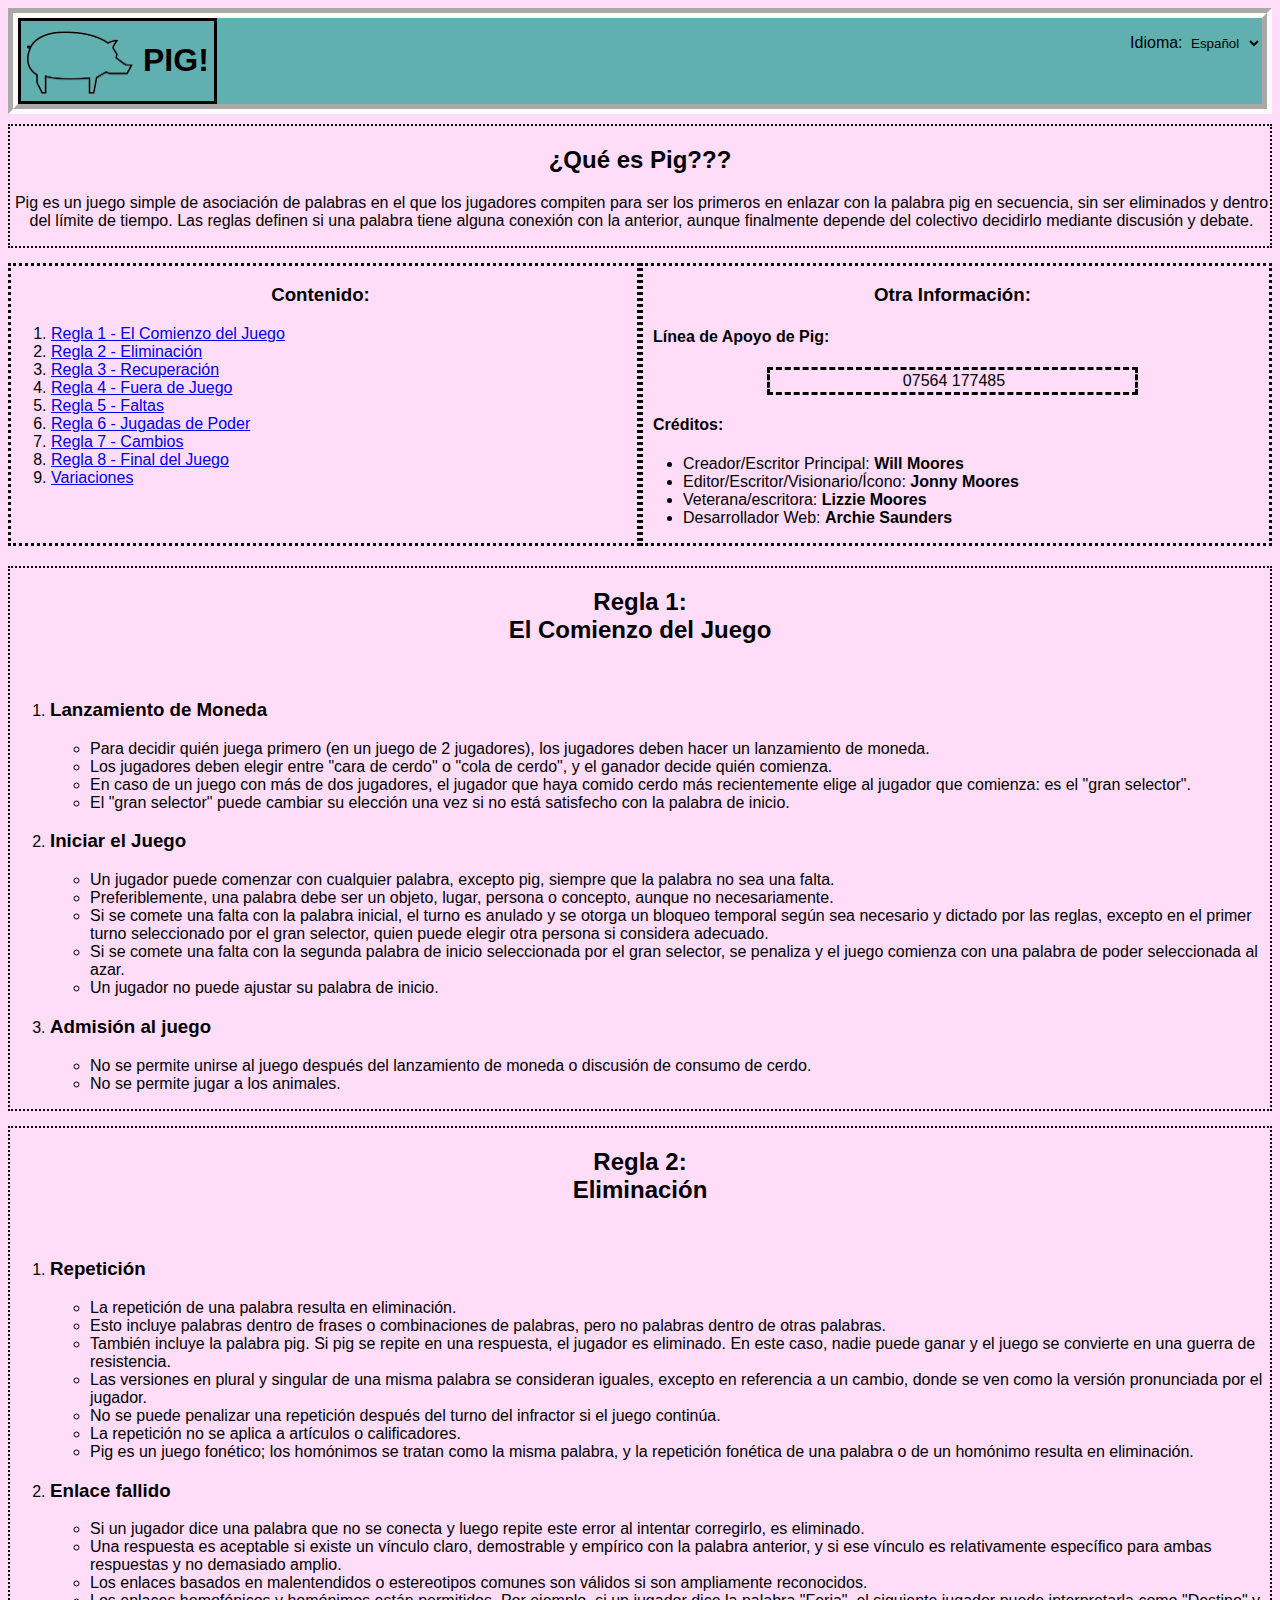
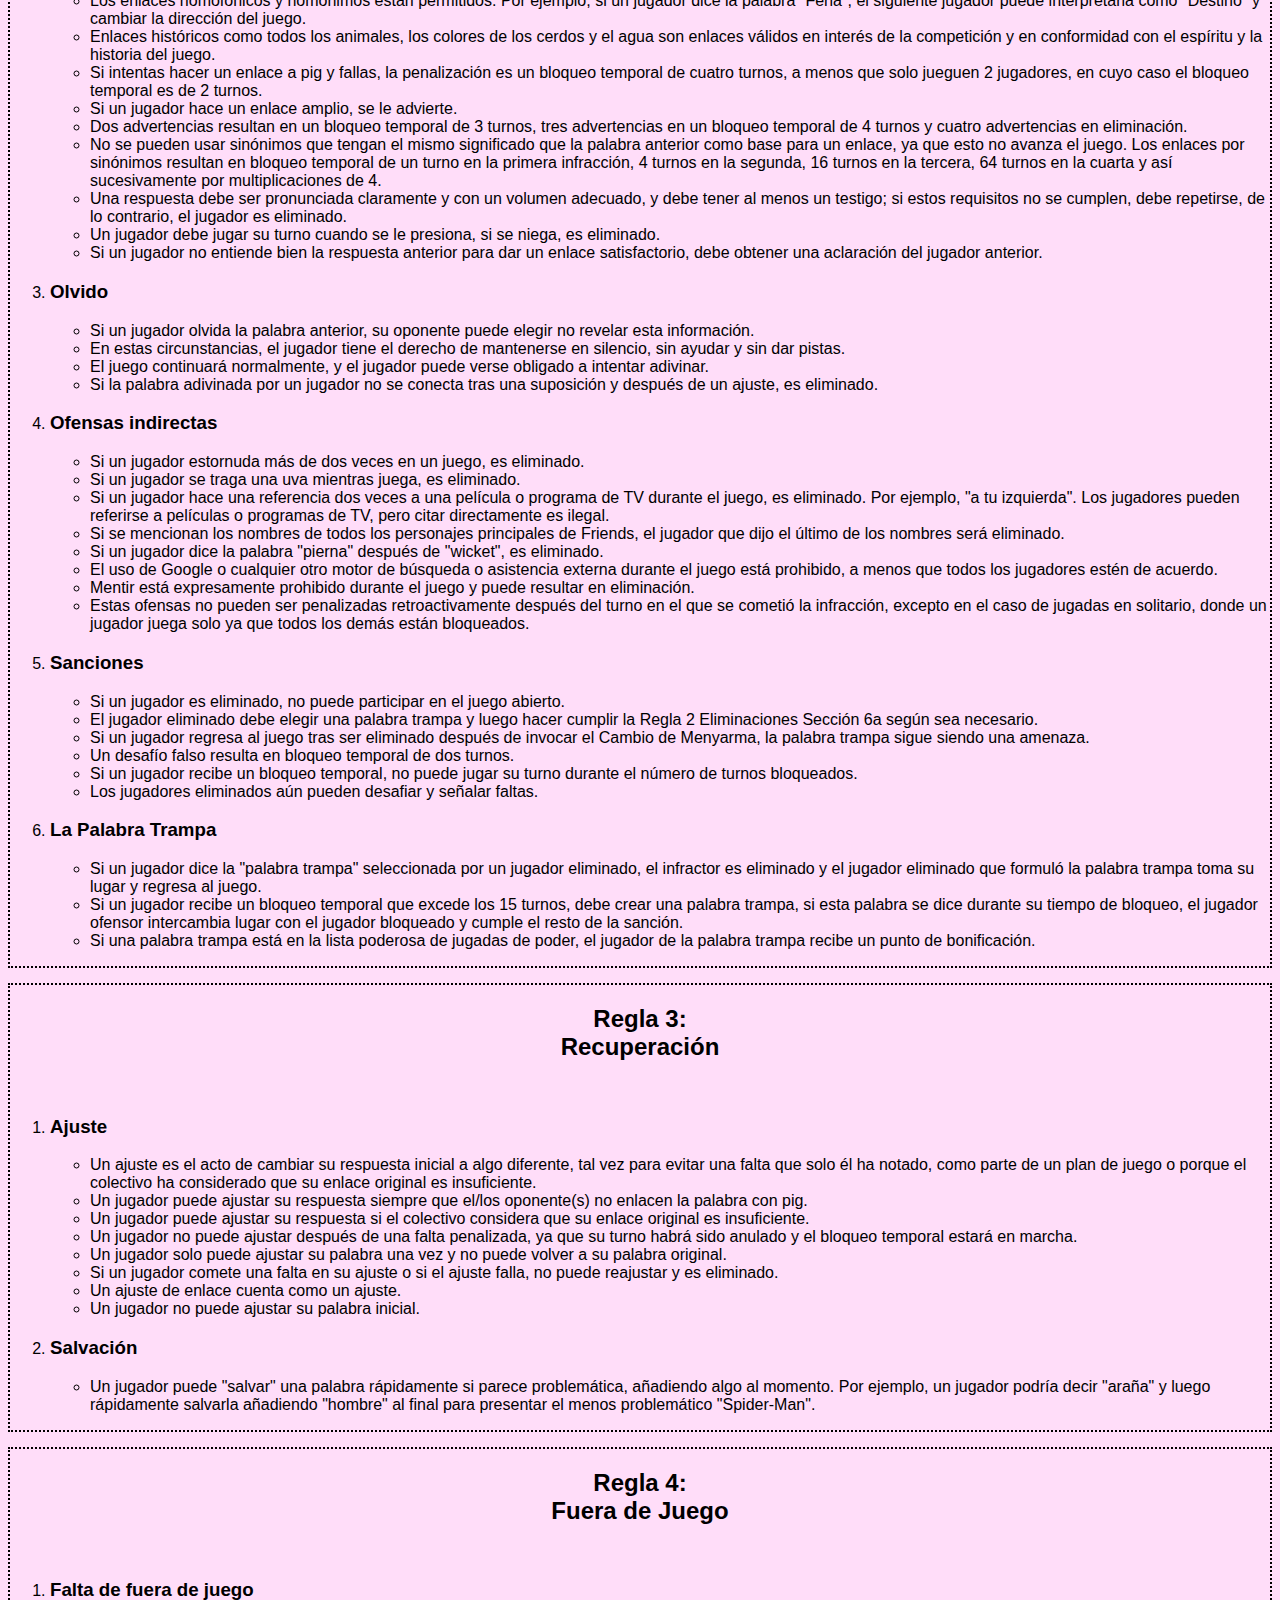
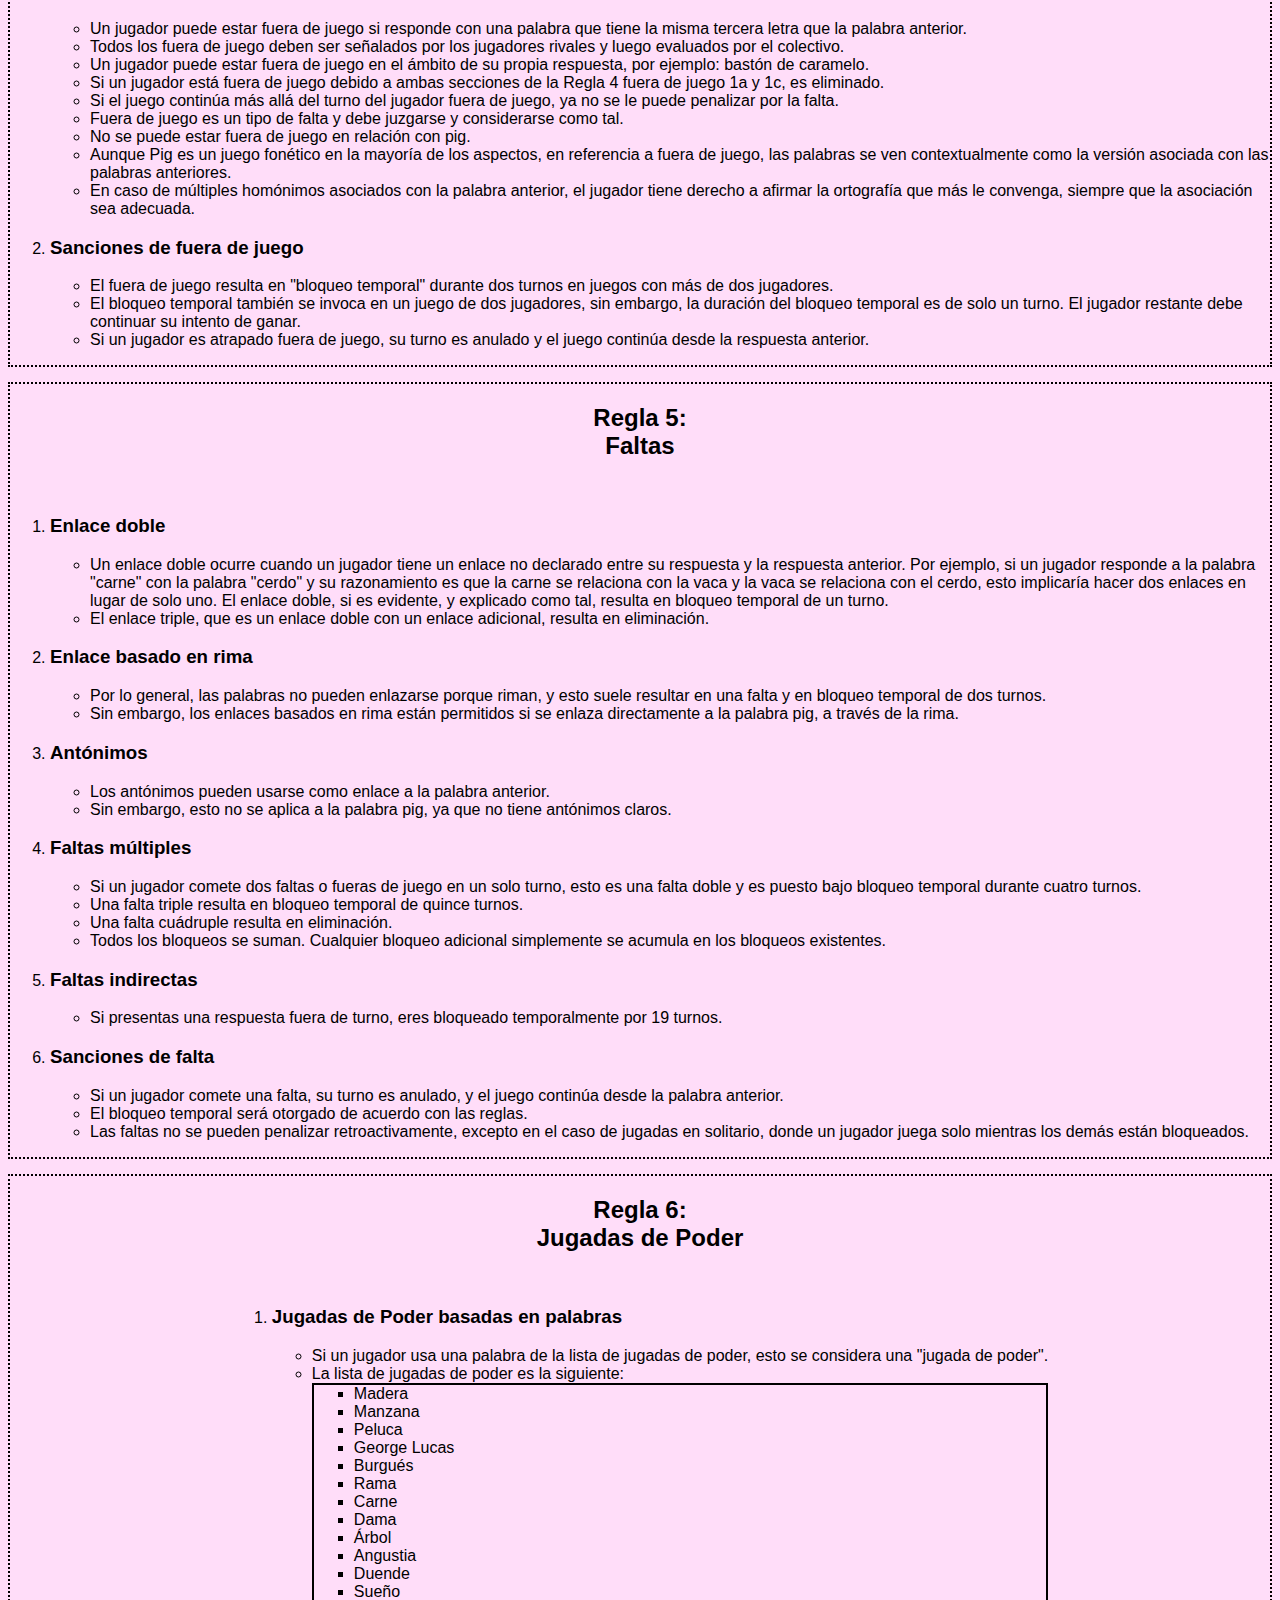
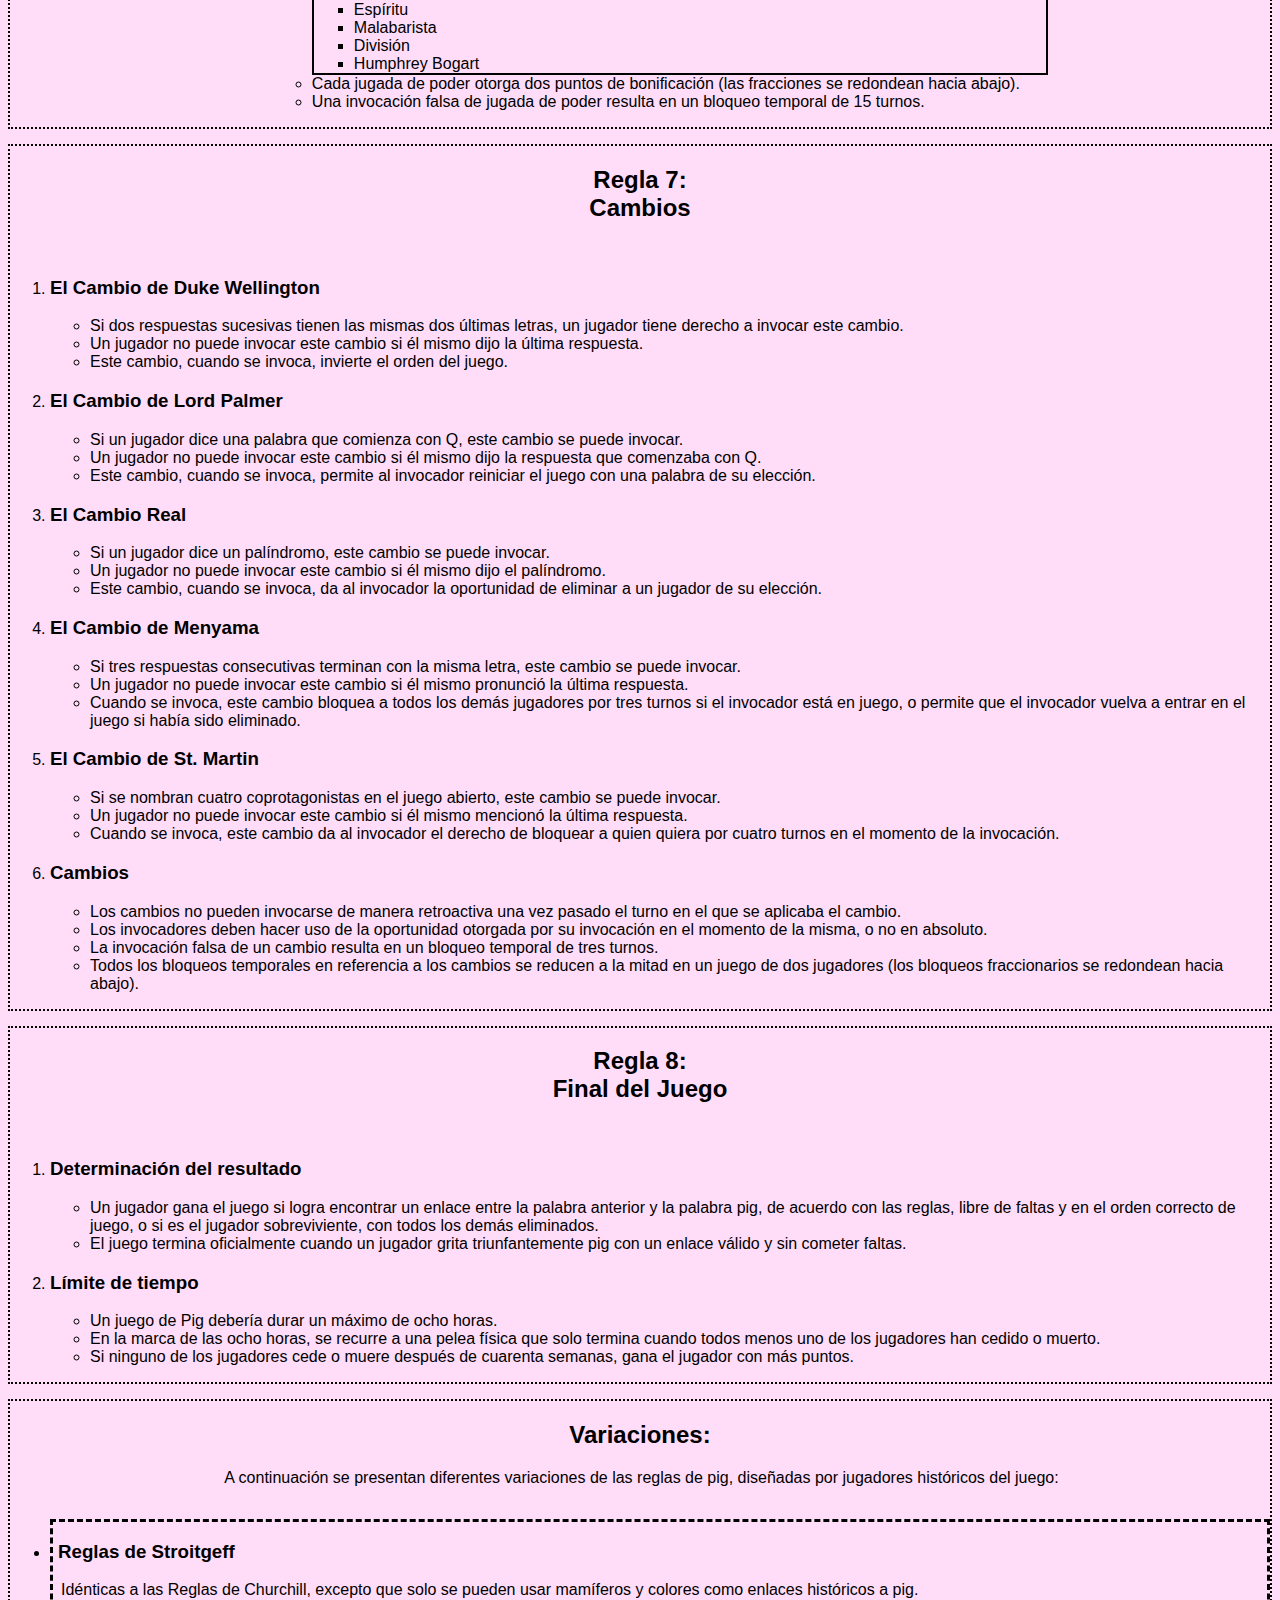
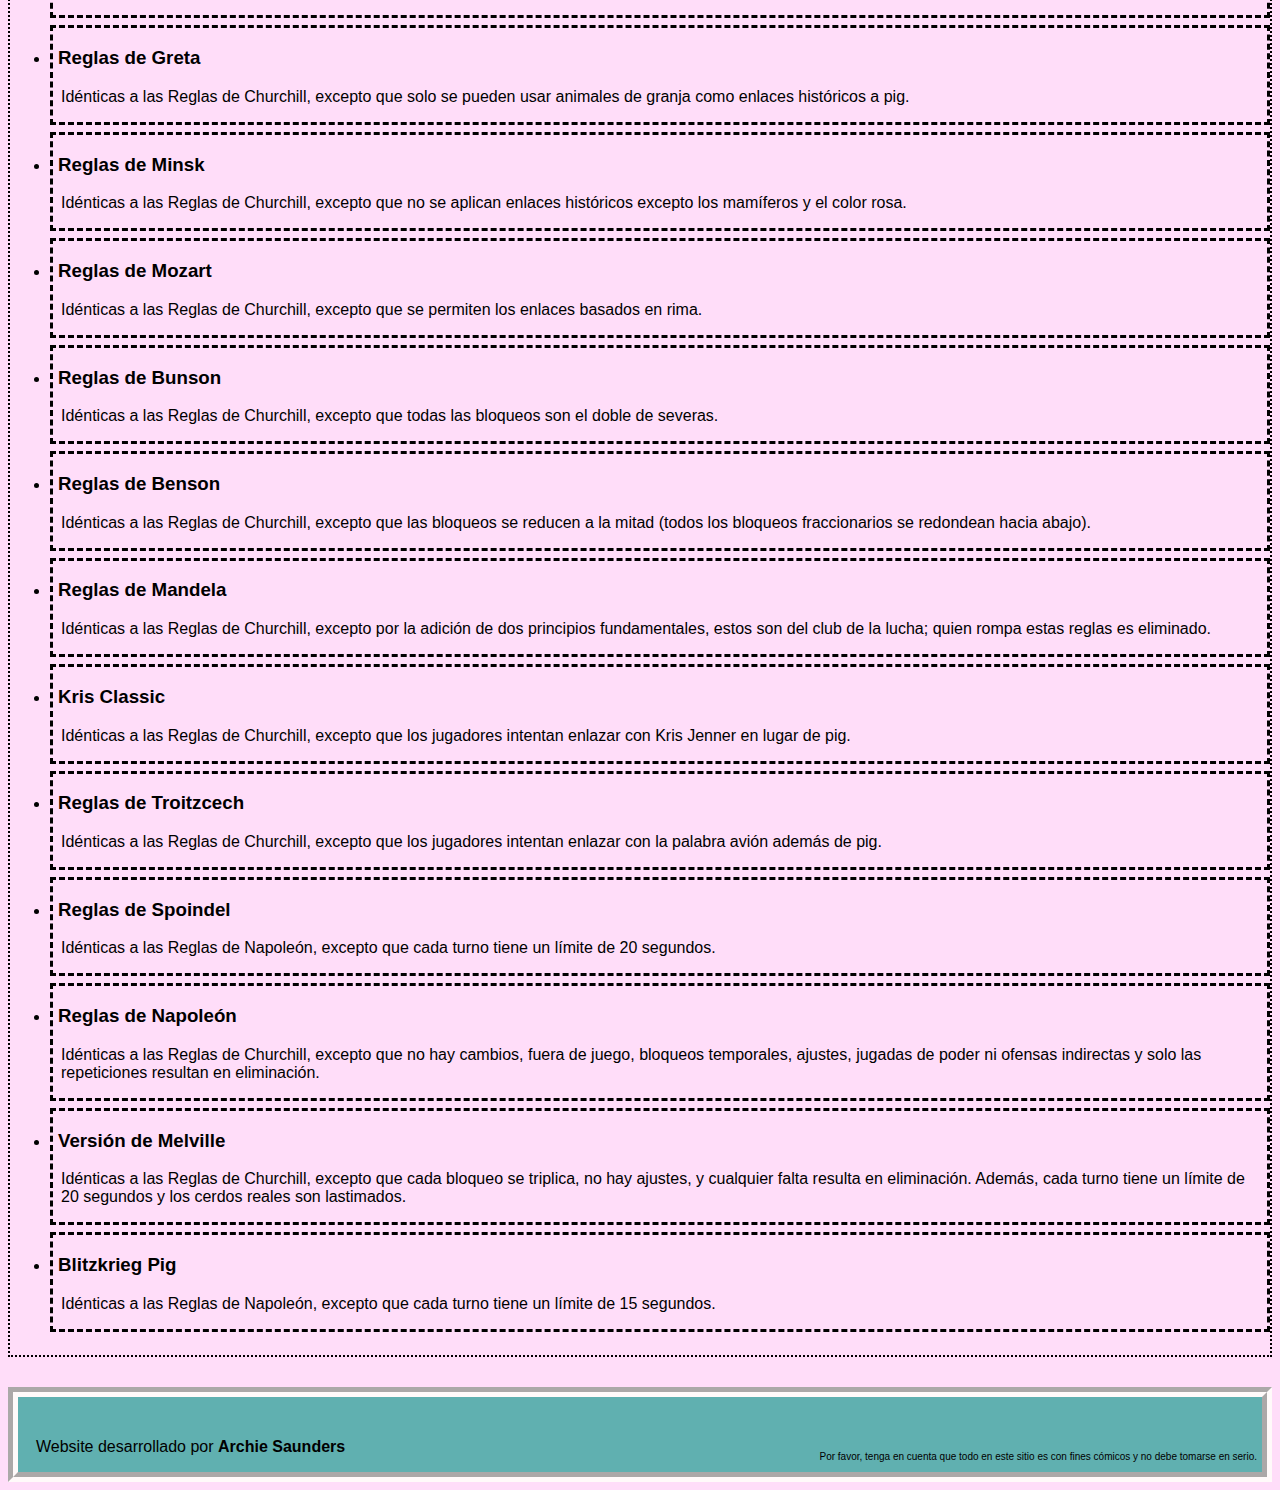
<file: es/index.html>
<!DOCTYPE html>
<html lang="es">

<head>
  <meta charset="UTF-8">
  <title>Pig El Juego</title>
  <link rel="stylesheet" href="../css/style.css">
  <link rel="icon" href="../images/pigture.png">
</head>

<header id="headerId" class="bar">
  <div id="logo">
    <a href="./">
      <img id="pigture" src="../images/pigture.png" alt="El logo de 'Pig El Juego'">
    </a>
    <h1 class="title">PIG!</h1>
  </div>
  <div id="boxDiv">
    <label for="languageBox">Idioma:</label>
    <select id="languageBox">
      <option value="./">Español</option>
      <option value="../">English</option>
      <option value="../fr">Français</option>
      <option value="../de">Deutsch</option>
    </select>
  </div>
  <script src="../js/languageScript.js"></script>
</header>

<body>
<div class="textBlock">
  <h2>¿Qué es Pig???</h2>
  <p>Pig es un juego simple de asociación de palabras en el que los jugadores compiten para ser los primeros en enlazar con la palabra pig en secuencia, sin ser eliminados y dentro del límite de tiempo. Las reglas definen si una palabra tiene alguna conexión con la anterior, aunque finalmente depende del colectivo decidirlo mediante discusión y debate.</p>
</div>
<div id="intro">
  <div class="textBox">
    <h3>Contenido:</h3>
    <ol>
      <li><a href="#law1">Regla 1 - El Comienzo del Juego</a></li>
      <li><a href="#law2">Regla 2 - Eliminación</a></li>
      <li><a href="#law3">Regla 3 - Recuperación</a></li>
      <li><a href="#law4">Regla 4 - Fuera de Juego</a></li>
      <li><a href="#law5">Regla 5 - Faltas</a></li>
      <li><a href="#law6">Regla 6 - Jugadas de Poder</a></li>
      <li><a href="#law7">Regla 7 - Cambios</a></li>
      <li><a href="#law8">Regla 8 - Final del Juego</a></li>
      <li><a href="#vars">Variaciones</a></li>
    </ol>
  </div>
  <div class="textBox">
    <h3>Otra Información:</h3>
    <h4>Línea de Apoyo de Pig:</h4>
    <p id="phoneNumber">07564 177485</p>
    <h4>Créditos:</h4>
    <ul>
      <li>Creador/Escritor Principal: <b>Will Moores</b></li>
      <li>Editor/Escritor/Visionario/Ícono: <b>Jonny Moores</b></li>
      <li>Veterana/escritora: <b>Lizzie Moores</b></li>
      <li>Desarrollador Web: <b>Archie Saunders</b></li>
    </ul>
  </div>
</div>
<div class="textBlock">
  <h2 id="law1">Regla 1:<br>El Comienzo del Juego</h2>
  <ol class="list">
    <li>
      <h3>Lanzamiento de Moneda</h3>
      <ul class="list">
        <li>Para decidir quién juega primero (en un juego de 2 jugadores), los jugadores deben hacer un lanzamiento de moneda.</li>
        <li>Los jugadores deben elegir entre "cara de cerdo" o "cola de cerdo", y el ganador decide quién comienza.</li>
        <li>En caso de un juego con más de dos jugadores, el jugador que haya comido cerdo más recientemente elige al jugador que comienza: es el "gran selector".</li>
        <li>El "gran selector" puede cambiar su elección una vez si no está satisfecho con la palabra de inicio.</li>
      </ul>
    </li>
    <li>
      <h3>Iniciar el Juego</h3>
      <ul class="list">
        <li>Un jugador puede comenzar con cualquier palabra, excepto pig, siempre que la palabra no sea una falta.</li>
        <li>Preferiblemente, una palabra debe ser un objeto, lugar, persona o concepto, aunque no necesariamente.</li>
        <li>Si se comete una falta con la palabra inicial, el turno es anulado y se otorga un bloqueo temporal según sea necesario y dictado por las reglas, excepto en el primer turno seleccionado por el gran selector, quien puede elegir otra persona si considera adecuado.</li>
        <li>Si se comete una falta con la segunda palabra de inicio seleccionada por el gran selector, se penaliza y el juego comienza con una palabra de poder seleccionada al azar.</li>
        <li>Un jugador no puede ajustar su palabra de inicio.</li>
      </ul>
    </li>
    <li>
      <h3>Admisión al juego</h3>
      <ul class="list">
        <li>No se permite unirse al juego después del lanzamiento de moneda o discusión de consumo de cerdo.</li>
        <li>No se permite jugar a los animales.</li>
      </ul>
    </li>
  </ol>
</div>
<div class="textBlock">
  <h2 id="law2">Regla 2:<br>Eliminación</h2>
  <ol class="list">
    <li>
      <h3>Repetición</h3>
      <ul class="list">
        <li>La repetición de una palabra resulta en eliminación.</li>
        <li>Esto incluye palabras dentro de frases o combinaciones de palabras, pero no palabras dentro de otras palabras.</li>
        <li>También incluye la palabra pig. Si pig se repite en una respuesta, el jugador es eliminado. En este caso, nadie puede ganar y el juego se convierte en una guerra de resistencia.</li>
        <li>Las versiones en plural y singular de una misma palabra se consideran iguales, excepto en referencia a un cambio, donde se ven como la versión pronunciada por el jugador.</li>
        <li>No se puede penalizar una repetición después del turno del infractor si el juego continúa.</li>
        <li>La repetición no se aplica a artículos o calificadores.</li>
        <li>Pig es un juego fonético; los homónimos se tratan como la misma palabra, y la repetición fonética de una palabra o de un homónimo resulta en eliminación.</li>
      </ul>
    </li>
    <li>
      <h3>Enlace fallido</h3>
      <ul class="list">
        <li>Si un jugador dice una palabra que no se conecta y luego repite este error al intentar corregirlo, es eliminado.</li>
        <li>Una respuesta es aceptable si existe un vínculo claro, demostrable y empírico con la palabra anterior, y si ese vínculo es relativamente específico para ambas respuestas y no demasiado amplio.</li>
        <li>Los enlaces basados en malentendidos o estereotipos comunes son válidos si son ampliamente reconocidos.</li>
        <li>Los enlaces homofónicos y homónimos están permitidos. Por ejemplo, si un jugador dice la palabra "Feria", el siguiente jugador puede interpretarla como "Destino" y cambiar la dirección del juego.</li>
        <li>Enlaces históricos como todos los animales, los colores de los cerdos y el agua son enlaces válidos en interés de la competición y en conformidad con el espíritu y la historia del juego.</li>
        <li>Si intentas hacer un enlace a pig y fallas, la penalización es un bloqueo temporal de cuatro turnos, a menos que solo jueguen 2 jugadores, en cuyo caso el bloqueo temporal es de 2 turnos.</li>
        <li>Si un jugador hace un enlace amplio, se le advierte.</li>
        <li>Dos advertencias resultan en un bloqueo temporal de 3 turnos, tres advertencias en un bloqueo temporal de 4 turnos y cuatro advertencias en eliminación.</li>
        <li>No se pueden usar sinónimos que tengan el mismo significado que la palabra anterior como base para un enlace, ya que esto no avanza el juego. Los enlaces por sinónimos resultan en bloqueo temporal de un turno en la primera infracción, 4 turnos en la segunda, 16 turnos en la tercera, 64 turnos en la cuarta y así sucesivamente por multiplicaciones de 4.</li>
        <li>Una respuesta debe ser pronunciada claramente y con un volumen adecuado, y debe tener al menos un testigo; si estos requisitos no se cumplen, debe repetirse, de lo contrario, el jugador es eliminado.</li>
        <li>Un jugador debe jugar su turno cuando se le presiona, si se niega, es eliminado.</li>
        <li>Si un jugador no entiende bien la respuesta anterior para dar un enlace satisfactorio, debe obtener una aclaración del jugador anterior.</li>
      </ul>
    </li>
    <li>
      <h3>Olvido</h3>
      <ul class="list">
        <li>Si un jugador olvida la palabra anterior, su oponente puede elegir no revelar esta información.</li>
        <li>En estas circunstancias, el jugador tiene el derecho de mantenerse en silencio, sin ayudar y sin dar pistas.</li>
        <li>El juego continuará normalmente, y el jugador puede verse obligado a intentar adivinar.</li>
        <li>Si la palabra adivinada por un jugador no se conecta tras una suposición y después de un ajuste, es eliminado.</li>
      </ul>
    </li>
    <li>
      <h3>Ofensas indirectas</h3>
      <ul class="list">
        <li>Si un jugador estornuda más de dos veces en un juego, es eliminado.</li>
        <li>Si un jugador se traga una uva mientras juega, es eliminado.</li>
        <li>Si un jugador hace una referencia dos veces a una película o programa de TV durante el juego, es eliminado. Por ejemplo, "a tu izquierda". Los jugadores pueden referirse a películas o programas de TV, pero citar directamente es ilegal.</li>
        <li>Si se mencionan los nombres de todos los personajes principales de Friends, el jugador que dijo el último de los nombres será eliminado.</li>
        <li>Si un jugador dice la palabra "pierna" después de "wicket", es eliminado.</li>
        <li>El uso de Google o cualquier otro motor de búsqueda o asistencia externa durante el juego está prohibido, a menos que todos los jugadores estén de acuerdo.</li>
        <li>Mentir está expresamente prohibido durante el juego y puede resultar en eliminación.</li>
        <li>Estas ofensas no pueden ser penalizadas retroactivamente después del turno en el que se cometió la infracción, excepto en el caso de jugadas en solitario, donde un jugador juega solo ya que todos los demás están bloqueados.</li>
      </ul>
    </li>
    <li>
      <h3>Sanciones</h3>
      <ul class="list">
        <li>Si un jugador es eliminado, no puede participar en el juego abierto.</li>
        <li>El jugador eliminado debe elegir una palabra trampa y luego hacer cumplir la Regla 2 Eliminaciones Sección 6a según sea necesario.</li>
        <li>Si un jugador regresa al juego tras ser eliminado después de invocar el Cambio de Menyarma, la palabra trampa sigue siendo una amenaza.</li>
        <li>Un desafío falso resulta en bloqueo temporal de dos turnos.</li>
        <li>Si un jugador recibe un bloqueo temporal, no puede jugar su turno durante el número de turnos bloqueados.</li>
        <li>Los jugadores eliminados aún pueden desafiar y señalar faltas.</li>
      </ul>
    </li>
    <li>
      <h3>La Palabra Trampa</h3>
      <ul class="list">
        <li>Si un jugador dice la "palabra trampa" seleccionada por un jugador eliminado, el infractor es eliminado y el jugador eliminado que formuló la palabra trampa toma su lugar y regresa al juego.</li>
        <li>Si un jugador recibe un bloqueo temporal que excede los 15 turnos, debe crear una palabra trampa, si esta palabra se dice durante su tiempo de bloqueo, el jugador ofensor intercambia lugar con el jugador bloqueado y cumple el resto de la sanción.</li>
        <li>Si una palabra trampa está en la lista poderosa de jugadas de poder, el jugador de la palabra trampa recibe un punto de bonificación.</li>
      </ul>
    </li>
  </ol>
</div>
<div class="textBlock">
  <h2 id="law3">Regla 3:<br>Recuperación</h2>
  <ol class="list">
    <li>
      <h3>Ajuste</h3>
      <ul class="list">
        <li>Un ajuste es el acto de cambiar su respuesta inicial a algo diferente, tal vez para evitar una falta que solo él ha notado, como parte de un plan de juego o porque el colectivo ha considerado que su enlace original es insuficiente.</li>
        <li>Un jugador puede ajustar su respuesta siempre que el/los oponente(s) no enlacen la palabra con pig.</li>
        <li>Un jugador puede ajustar su respuesta si el colectivo considera que su enlace original es insuficiente.</li>
        <li>Un jugador no puede ajustar después de una falta penalizada, ya que su turno habrá sido anulado y el bloqueo temporal estará en marcha.</li>
        <li>Un jugador solo puede ajustar su palabra una vez y no puede volver a su palabra original.</li>
        <li>Si un jugador comete una falta en su ajuste o si el ajuste falla, no puede reajustar y es eliminado.</li>
        <li>Un ajuste de enlace cuenta como un ajuste.</li>
        <li>Un jugador no puede ajustar su palabra inicial.</li>
      </ul>
    </li>
    <li>
      <h3>Salvación</h3>
      <ul class="list">
        <li>Un jugador puede "salvar" una palabra rápidamente si parece problemática, añadiendo algo al momento. Por ejemplo, un jugador podría decir "araña" y luego rápidamente salvarla añadiendo "hombre" al final para presentar el menos problemático "Spider-Man".</li>
      </ul>
    </li>
  </ol>
</div>
<div class="textBlock">
  <h2 id="law4">Regla 4:<br>Fuera de Juego</h2>
  <ol class="list">
    <li>
      <h3>Falta de fuera de juego</h3>
      <ul class="list">
        <li>Un jugador puede estar fuera de juego si responde con una palabra que tiene la misma tercera letra que la palabra anterior.</li>
        <li>Todos los fuera de juego deben ser señalados por los jugadores rivales y luego evaluados por el colectivo.</li>
        <li>Un jugador puede estar fuera de juego en el ámbito de su propia respuesta, por ejemplo: bastón de caramelo.</li>
        <li>Si un jugador está fuera de juego debido a ambas secciones de la Regla 4 fuera de juego 1a y 1c, es eliminado.</li>
        <li>Si el juego continúa más allá del turno del jugador fuera de juego, ya no se le puede penalizar por la falta.</li>
        <li>Fuera de juego es un tipo de falta y debe juzgarse y considerarse como tal.</li>
        <li>No se puede estar fuera de juego en relación con pig.</li>
        <li>Aunque Pig es un juego fonético en la mayoría de los aspectos, en referencia a fuera de juego, las palabras se ven contextualmente como la versión asociada con las palabras anteriores.</li>
        <li>En caso de múltiples homónimos asociados con la palabra anterior, el jugador tiene derecho a afirmar la ortografía que más le convenga, siempre que la asociación sea adecuada.</li>
      </ul>
    </li>
    <li>
      <h3>Sanciones de fuera de juego</h3>
      <ul class="list">
        <li>El fuera de juego resulta en "bloqueo temporal" durante dos turnos en juegos con más de dos jugadores.</li>
        <li>El bloqueo temporal también se invoca en un juego de dos jugadores, sin embargo, la duración del bloqueo temporal es de solo un turno. El jugador restante debe continuar su intento de ganar.</li>
        <li>Si un jugador es atrapado fuera de juego, su turno es anulado y el juego continúa desde la respuesta anterior.</li>
      </ul>
    </li>
  </ol>
</div>
<div class="textBlock">
  <h2 id="law5">Regla 5:<br>Faltas</h2>
  <ol class="list">
    <li>
      <h3>Enlace doble</h3>
      <ul class="list">
        <li>Un enlace doble ocurre cuando un jugador tiene un enlace no declarado entre su respuesta y la respuesta anterior. Por ejemplo, si un jugador responde a la palabra "carne" con la palabra "cerdo" y su razonamiento es que la carne se relaciona con la vaca y la vaca se relaciona con el cerdo, esto implicaría hacer dos enlaces en lugar de solo uno. El enlace doble, si es evidente, y explicado como tal, resulta en bloqueo temporal de un turno.</li>
        <li>El enlace triple, que es un enlace doble con un enlace adicional, resulta en eliminación.</li>
      </ul>
    </li>
    <li>
      <h3>Enlace basado en rima</h3>
      <ul class="list">
        <li>Por lo general, las palabras no pueden enlazarse porque riman, y esto suele resultar en una falta y en bloqueo temporal de dos turnos.</li>
        <li>Sin embargo, los enlaces basados en rima están permitidos si se enlaza directamente a la palabra pig, a través de la rima.</li>
      </ul>
    </li>
    <li>
      <h3>Antónimos</h3>
      <ul class="list">
        <li>Los antónimos pueden usarse como enlace a la palabra anterior.</li>
        <li>Sin embargo, esto no se aplica a la palabra pig, ya que no tiene antónimos claros.</li>
      </ul>
    </li>
    <li>
      <h3>Faltas múltiples</h3>
      <ul class="list">
        <li>Si un jugador comete dos faltas o fueras de juego en un solo turno, esto es una falta doble y es puesto bajo bloqueo temporal durante cuatro turnos.</li>
        <li>Una falta triple resulta en bloqueo temporal de quince turnos.</li>
        <li>Una falta cuádruple resulta en eliminación.</li>
        <li>Todos los bloqueos se suman. Cualquier bloqueo adicional simplemente se acumula en los bloqueos existentes.</li>
      </ul>
    </li>
    <li>
      <h3>Faltas indirectas</h3>
      <ul class="list">
        <li>Si presentas una respuesta fuera de turno, eres bloqueado temporalmente por 19 turnos.</li>
      </ul>
    </li>
    <li>
      <h3>Sanciones de falta</h3>
      <ul class="list">
        <li>Si un jugador comete una falta, su turno es anulado, y el juego continúa desde la palabra anterior.</li>
        <li>El bloqueo temporal será otorgado de acuerdo con las reglas.</li>
        <li>Las faltas no se pueden penalizar retroactivamente, excepto en el caso de jugadas en solitario, donde un jugador juega solo mientras los demás están bloqueados.</li>
      </ul>
    </li>
  </ol>
</div>
<div class="textBlock">
  <h2 id="law6">Regla 6:<br>Jugadas de Poder</h2>
  <ol class="list">
    <li>
      <h3>Jugadas de Poder basadas en palabras</h3>
      <ul class="list">
        <li>Si un jugador usa una palabra de la lista de jugadas de poder, esto se considera una "jugada de poder".</li>
        <li>
          La lista de jugadas de poder es la siguiente:
          <ul id="powerList">
            <li>Madera</li>
            <li>Manzana</li>
            <li>Peluca</li>
            <li>George Lucas</li>
            <li>Burgués</li>
            <li>Rama</li>
            <li>Carne</li>
            <li>Dama</li>
            <li>Árbol</li>
            <li>Angustia</li>
            <li>Duende</li>
            <li>Sueño</li>
            <li>Espíritu</li>
            <li>Malabarista</li>
            <li>División</li>
            <li>Humphrey Bogart</li>
          </ul>
        </li>
        <li>Cada jugada de poder otorga dos puntos de bonificación (las fracciones se redondean hacia abajo).</li>
        <li>Una invocación falsa de jugada de poder resulta en un bloqueo temporal de 15 turnos.</li>
      </ul>
    </li>
  </ol>
</div>
<div class="textBlock">
  <h2 id="law7">Regla 7:<br>Cambios</h2>
  <ol class="list">
    <li>
      <h3>El Cambio de Duke Wellington</h3>
      <ul class="list">
        <li>Si dos respuestas sucesivas tienen las mismas dos últimas letras, un jugador tiene derecho a invocar este cambio.</li>
        <li>Un jugador no puede invocar este cambio si él mismo dijo la última respuesta.</li>
        <li>Este cambio, cuando se invoca, invierte el orden del juego.</li>
      </ul>
    </li>
    <li>
      <h3>El Cambio de Lord Palmer</h3>
      <ul class="list">
        <li>Si un jugador dice una palabra que comienza con Q, este cambio se puede invocar.</li>
        <li>Un jugador no puede invocar este cambio si él mismo dijo la respuesta que comenzaba con Q.</li>
        <li>Este cambio, cuando se invoca, permite al invocador reiniciar el juego con una palabra de su elección.</li>
      </ul>
    </li>
    <li>
      <h3>El Cambio Real</h3>
      <ul class="list">
        <li>Si un jugador dice un palíndromo, este cambio se puede invocar.</li>
        <li>Un jugador no puede invocar este cambio si él mismo dijo el palíndromo.</li>
        <li>Este cambio, cuando se invoca, da al invocador la oportunidad de eliminar a un jugador de su elección.</li>
      </ul>
    </li>
    <li>
      <h3>El Cambio de Menyama</h3>
      <ul class="list">
        <li>Si tres respuestas consecutivas terminan con la misma letra, este cambio se puede invocar.</li>
        <li>Un jugador no puede invocar este cambio si él mismo pronunció la última respuesta.</li>
        <li>Cuando se invoca, este cambio bloquea a todos los demás jugadores por tres turnos si el invocador está en juego, o permite que el invocador vuelva a entrar en el juego si había sido eliminado.</li>
      </ul>
    </li>
    <li>
      <h3>El Cambio de St. Martin</h3>
      <ul class="list">
        <li>Si se nombran cuatro coprotagonistas en el juego abierto, este cambio se puede invocar.</li>
        <li>Un jugador no puede invocar este cambio si él mismo mencionó la última respuesta.</li>
        <li>Cuando se invoca, este cambio da al invocador el derecho de bloquear a quien quiera por cuatro turnos en el momento de la invocación.</li>
      </ul>
    </li>
    <li>
      <h3>Cambios</h3>
      <ul class="list">
        <li>Los cambios no pueden invocarse de manera retroactiva una vez pasado el turno en el que se aplicaba el cambio.</li>
        <li>Los invocadores deben hacer uso de la oportunidad otorgada por su invocación en el momento de la misma, o no en absoluto.</li>
        <li>La invocación falsa de un cambio resulta en un bloqueo temporal de tres turnos.</li>
        <li>Todos los bloqueos temporales en referencia a los cambios se reducen a la mitad en un juego de dos jugadores (los bloqueos fraccionarios se redondean hacia abajo).</li>
      </ul>
    </li>
  </ol>
</div>
<div class="textBlock">
  <h2 id="law8">Regla 8:<br>Final del Juego</h2>
  <ol class="list">
    <li>
      <h3>Determinación del resultado</h3>
      <ul class="list">
        <li>Un jugador gana el juego si logra encontrar un enlace entre la palabra anterior y la palabra pig, de acuerdo con las reglas, libre de faltas y en el orden correcto de juego, o si es el jugador sobreviviente, con todos los demás eliminados.</li>
        <li>El juego termina oficialmente cuando un jugador grita triunfantemente pig con un enlace válido y sin cometer faltas.</li>
      </ul>
    </li>
    <li>
      <h3>Límite de tiempo</h3>
      <ul class="list">
        <li>Un juego de Pig debería durar un máximo de ocho horas.</li>
        <li>En la marca de las ocho horas, se recurre a una pelea física que solo termina cuando todos menos uno de los jugadores han cedido o muerto.</li>
        <li>Si ninguno de los jugadores cede o muere después de cuarenta semanas, gana el jugador con más puntos.</li>
      </ul>
    </li>
  </ol>
</div>
<div class="textBlock">
  <h2 id="vars">Variaciones:</h2>
  <p>A continuación se presentan diferentes variaciones de las reglas de pig, diseñadas por jugadores históricos del juego:</p>
  <ul class="list">
    <li class="varList">
      <h3>Reglas de Stroitgeff</h3>
      <p>Idénticas a las Reglas de Churchill, excepto que solo se pueden usar mamíferos y colores como enlaces históricos a pig.</p>
    </li>
    <li class="varList">
      <h3>Reglas de Greta</h3>
      <p>Idénticas a las Reglas de Churchill, excepto que solo se pueden usar animales de granja como enlaces históricos a pig.</p>
    </li>
    <li class="varList">
      <h3>Reglas de Minsk</h3>
      <p>Idénticas a las Reglas de Churchill, excepto que no se aplican enlaces históricos excepto los mamíferos y el color rosa.</p>
    </li>
    <li class="varList">
      <h3>Reglas de Mozart</h3>
      <p>Idénticas a las Reglas de Churchill, excepto que se permiten los enlaces basados en rima.</p>
    </li>
    <li class="varList">
      <h3>Reglas de Bunson</h3>
      <p>Idénticas a las Reglas de Churchill, excepto que todas las bloqueos son el doble de severas.</p>
    </li>
    <li class="varList">
      <h3>Reglas de Benson</h3>
      <p>Idénticas a las Reglas de Churchill, excepto que las bloqueos se reducen a la mitad (todos los bloqueos fraccionarios se redondean hacia abajo).</p>
    </li>
    <li class="varList">
      <h3>Reglas de Mandela</h3>
      <p>Idénticas a las Reglas de Churchill, excepto por la adición de dos principios fundamentales, estos son del club de la lucha; quien rompa estas reglas es eliminado.</p>
    </li>
    <li class="varList">
      <h3>Kris Classic</h3>
      <p>Idénticas a las Reglas de Churchill, excepto que los jugadores intentan enlazar con Kris Jenner en lugar de pig.</p>
    </li>
    <li class="varList">
      <h3>Reglas de Troitzcech</h3>
      <p>Idénticas a las Reglas de Churchill, excepto que los jugadores intentan enlazar con la palabra avión además de pig.</p>
    </li>
    <li class="varList">
      <h3>Reglas de Spoindel</h3>
      <p>Idénticas a las Reglas de Napoleón, excepto que cada turno tiene un límite de 20 segundos.</p>
    </li>
    <li class="varList">
      <h3>Reglas de Napoleón</h3>
      <p>Idénticas a las Reglas de Churchill, excepto que no hay cambios, fuera de juego, bloqueos temporales, ajustes, jugadas de poder ni ofensas indirectas y solo las repeticiones resultan en eliminación.</p>
    </li>
    <li class="varList">
      <h3>Versión de Melville</h3>
      <p>Idénticas a las Reglas de Churchill, excepto que cada bloqueo se triplica, no hay ajustes, y cualquier falta resulta en eliminación. Además, cada turno tiene un límite de 20 segundos y los cerdos reales son lastimados.</p>
    </li>
    <li class="varList">
      <h3>Blitzkrieg Pig</h3>
      <p>Idénticas a las Reglas de Napoleón, excepto que cada turno tiene un límite de 15 segundos.</p>
    </li>
  </ul>
</div>
</body>

<footer id="footerId" class="bar">
  <div id="footerName">
    <p>Website desarrollado por <b>Archie Saunders</b></p>
  </div>
  <div id="footerNotes">
    <p>Por favor, tenga en cuenta que todo en este sitio es con fines cómicos y no debe tomarse en serio.</p>
  </div>
</footer>

</html>
</file>
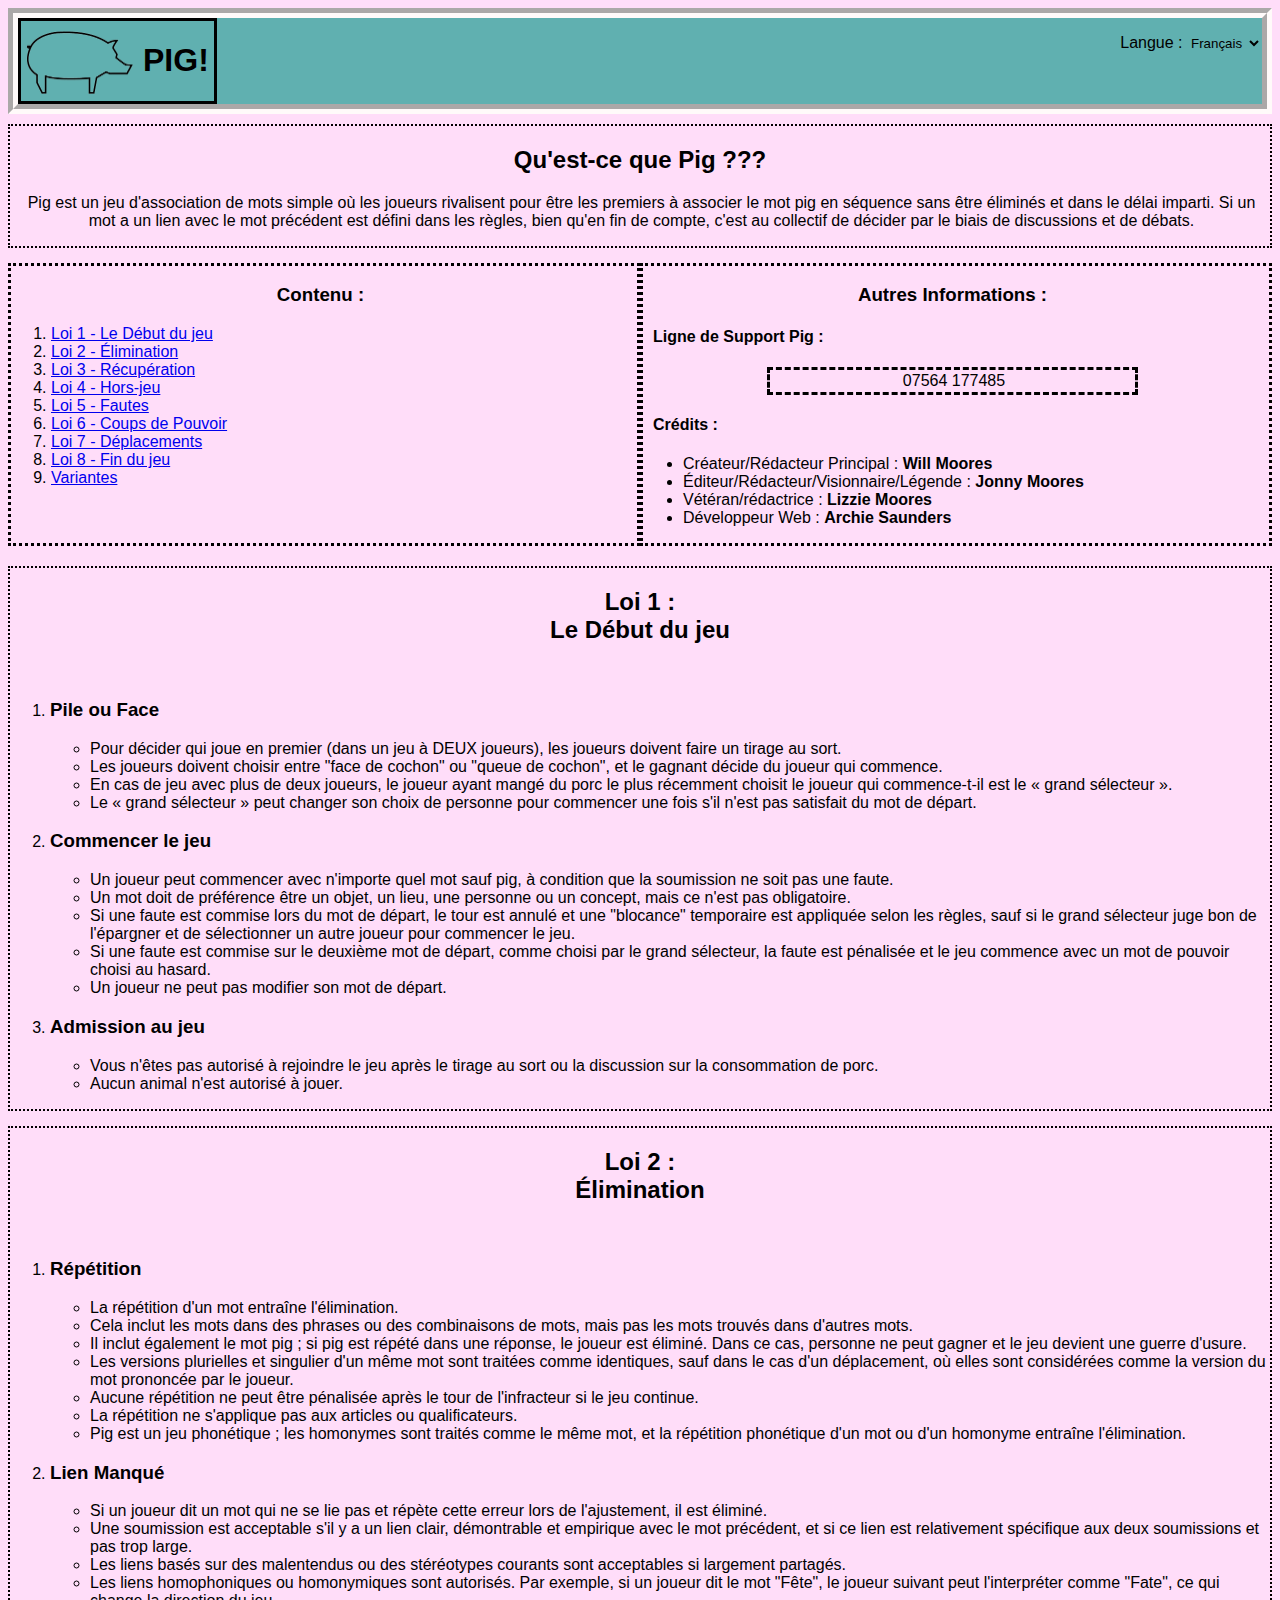
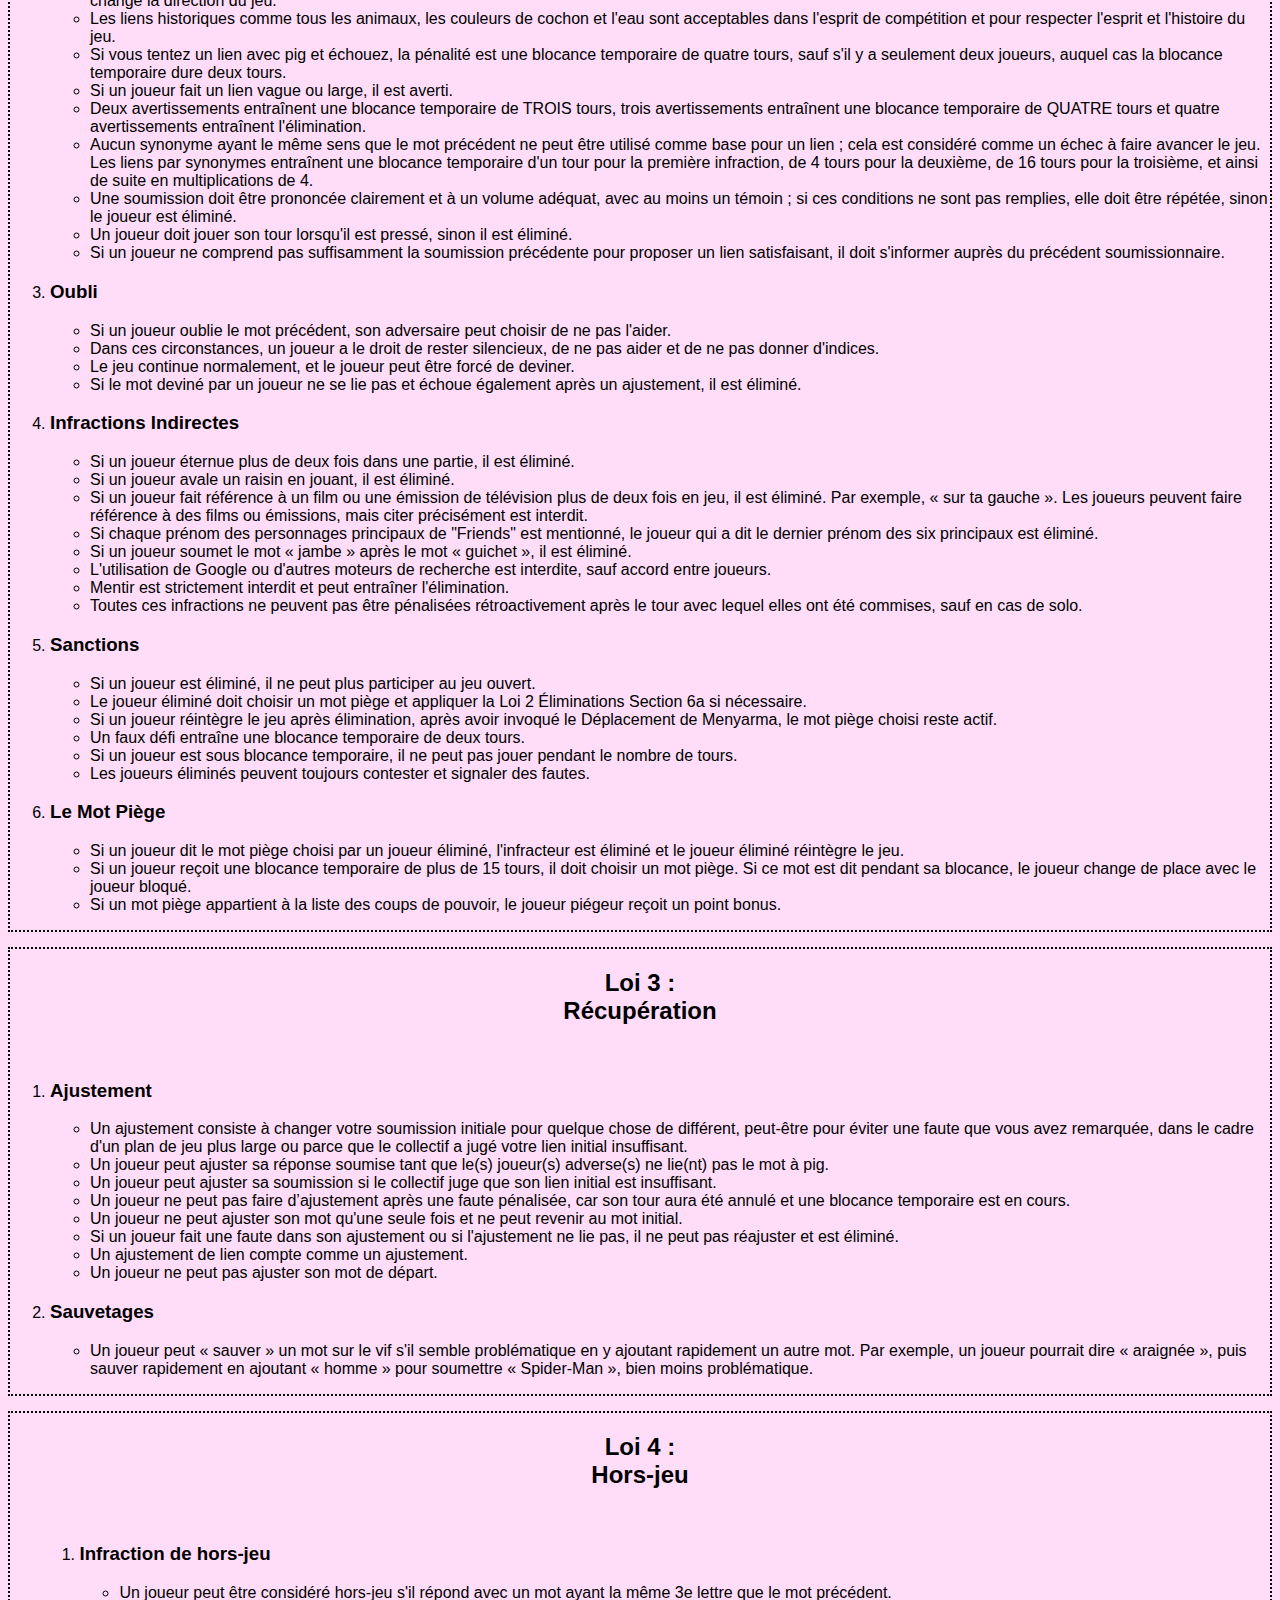
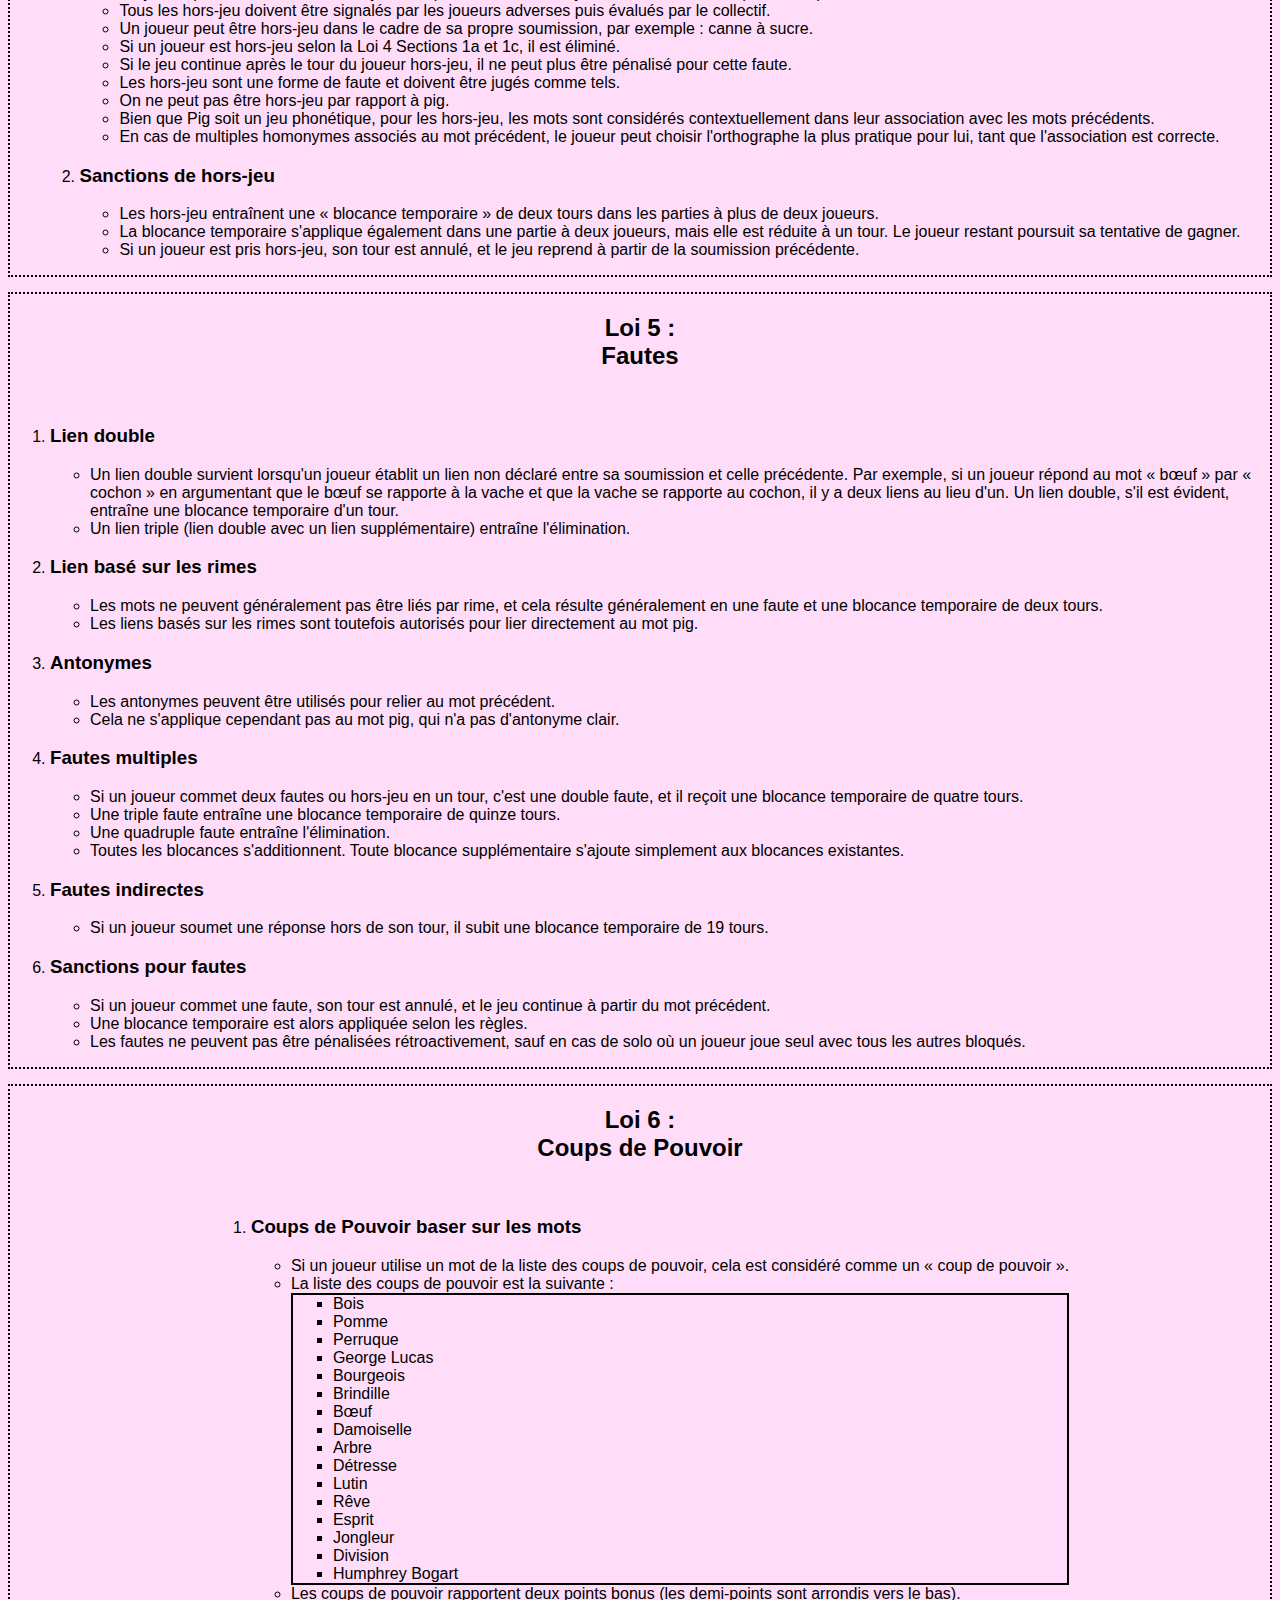
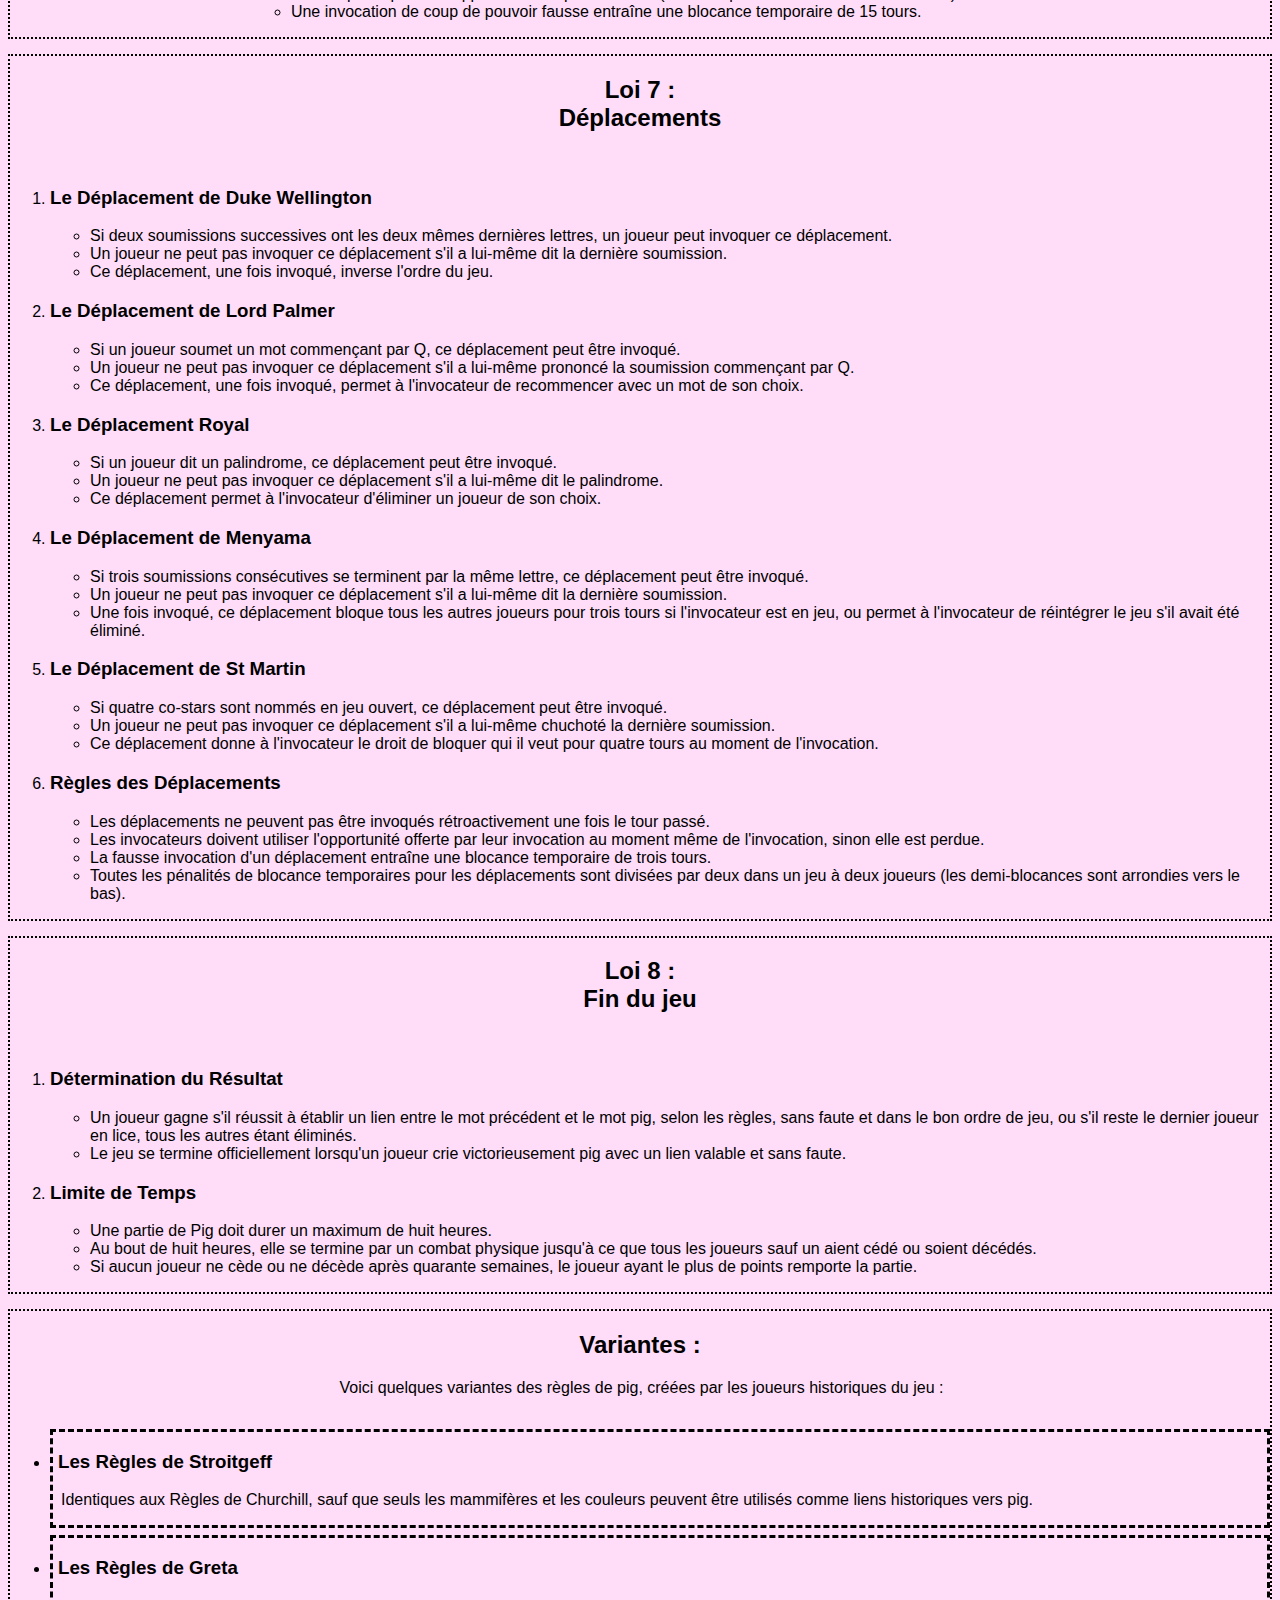
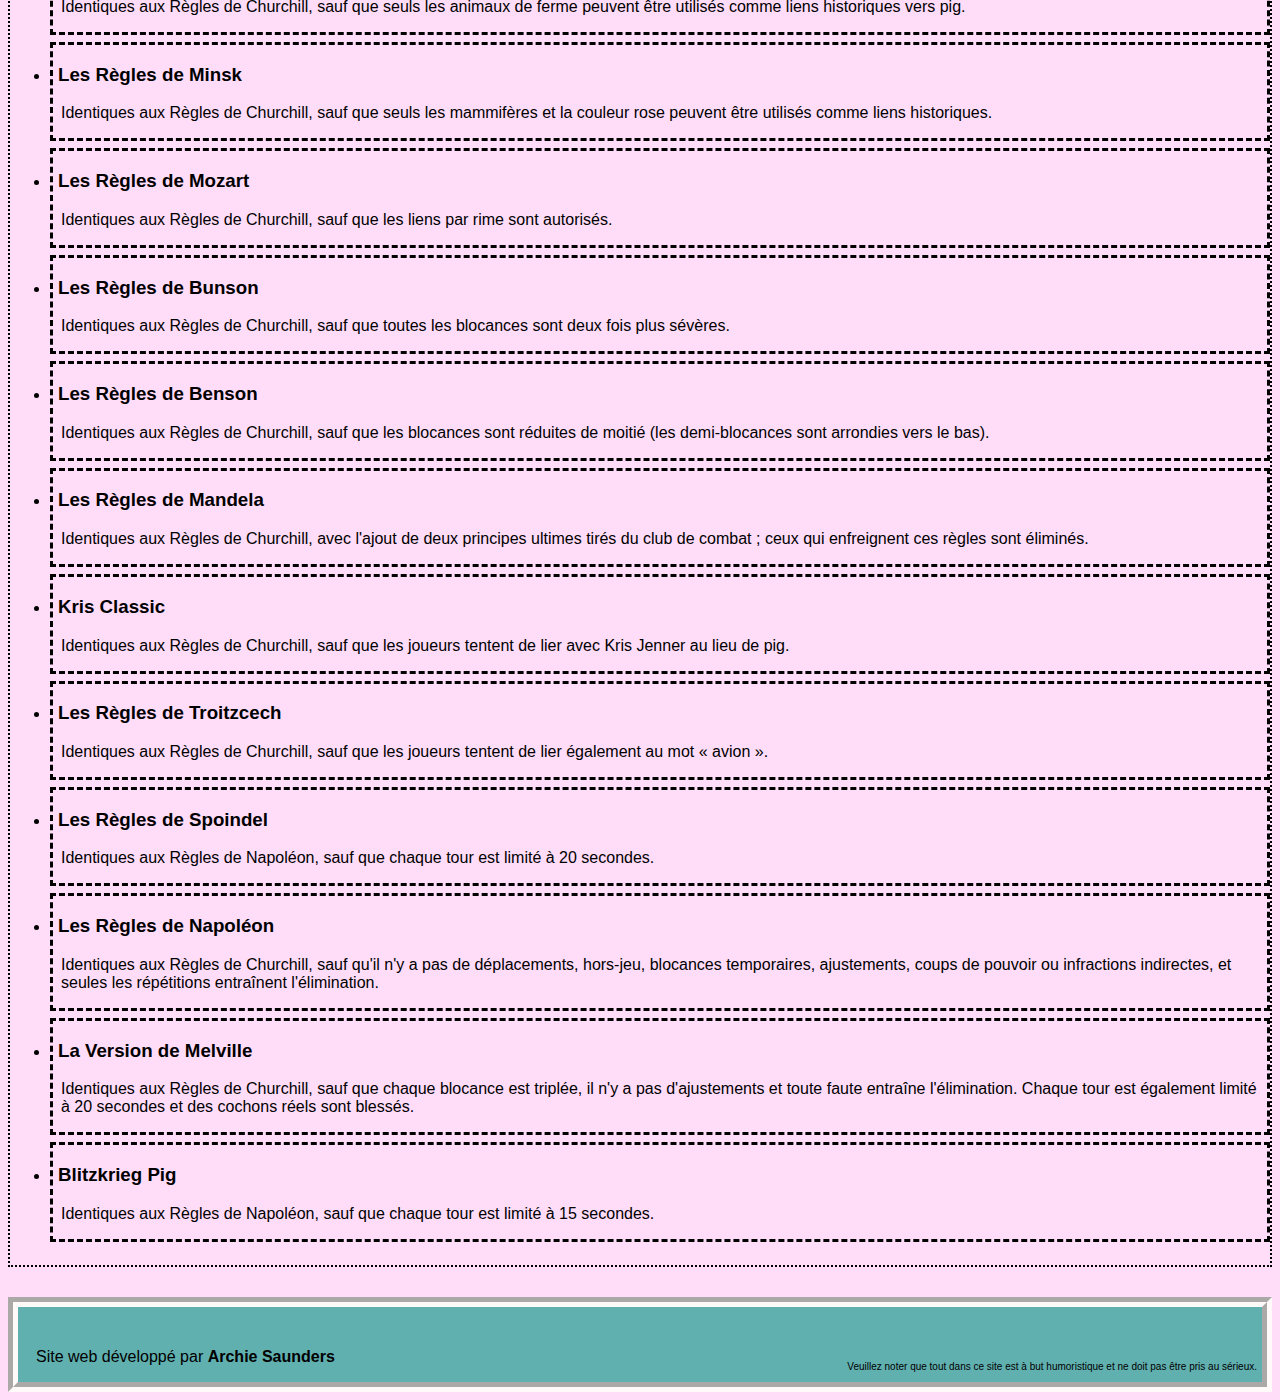
<file: fr/index.html>
<!DOCTYPE html>
<html lang="fr">

<head>
  <meta charset="UTF-8">
  <title>Pig Le Jeu</title>
  <link rel="stylesheet" href="../css/style.css">
  <link rel="icon" href="../images/pigture.png">
</head>

<header id="headerId" class="bar">
  <div id="logo">
    <a href="./">
      <img id="pigture" src="../images/pigture.png" alt="Le logo de 'Pig Le Jeu'">
    </a>
    <h1 class="title">PIG!</h1>
  </div>
  <div id="boxDiv">
    <label for="languageBox">Langue :</label>
    <select id="languageBox">
      <option value="./">Français</option>
      <option value="../">English</option>
      <option value="../de">Deutsch</option>
      <option value="../es">Español</option>
    </select>
  </div>
  <script src="../js/languageScript.js"></script>
</header>

<body>
<div class="textBlock">
  <h2>Qu'est-ce que Pig ???</h2>
  <p>Pig est un jeu d'association de mots simple où les joueurs rivalisent pour être les premiers à associer le mot pig en séquence sans être éliminés et dans le délai imparti. Si un mot a un lien avec le mot précédent est défini dans les règles, bien qu'en fin de compte, c'est au collectif de décider par le biais de discussions et de débats.</p>
</div>
<div id="intro">
  <div class="textBox">
    <h3>Contenu :</h3>
    <ol>
      <li><a href="#law1">Loi 1 - Le Début du jeu</a></li>
      <li><a href="#law2">Loi 2 - Élimination</a></li>
      <li><a href="#law3">Loi 3 - Récupération</a></li>
      <li><a href="#law4">Loi 4 - Hors-jeu</a></li>
      <li><a href="#law5">Loi 5 - Fautes</a></li>
      <li><a href="#law6">Loi 6 - Coups de Pouvoir</a></li>
      <li><a href="#law7">Loi 7 - Déplacements</a></li>
      <li><a href="#law8">Loi 8 - Fin du jeu</a></li>
      <li><a href="#vars">Variantes</a></li>
    </ol>
  </div>
  <div class="textBox">
    <h3>Autres Informations :</h3>
    <h4>Ligne de Support Pig :</h4>
    <p id="phoneNumber">07564 177485</p>
    <h4>Crédits :</h4>
    <ul>
      <li>Créateur/Rédacteur Principal : <b>Will Moores</b></li>
      <li>Éditeur/Rédacteur/Visionnaire/Légende : <b>Jonny Moores</b></li>
      <li>Vétéran/rédactrice : <b>Lizzie Moores</b></li>
      <li>Développeur Web : <b>Archie Saunders</b></li>
    </ul>
  </div>
</div>
<div class="textBlock">
  <h2 id="law1">Loi 1 :<br>Le Début du jeu</h2>
  <ol class="list">
    <li>
      <h3>Pile ou Face</h3>
      <ul class="list">
        <li>Pour décider qui joue en premier (dans un jeu à DEUX joueurs), les joueurs doivent faire un tirage au sort.</li>
        <li>Les joueurs doivent choisir entre "face de cochon" ou "queue de cochon", et le gagnant décide du joueur qui commence.</li>
        <li>En cas de jeu avec plus de deux joueurs, le joueur ayant mangé du porc le plus récemment choisit le joueur qui commence-t-il est le « grand sélecteur ».</li>
        <li>Le « grand sélecteur » peut changer son choix de personne pour commencer une fois s'il n'est pas satisfait du mot de départ.</li>
      </ul>
    </li>
    <li>
      <h3>Commencer le jeu</h3>
      <ul class="list">
        <li>Un joueur peut commencer avec n'importe quel mot sauf pig, à condition que la soumission ne soit pas une faute.</li>
        <li>Un mot doit de préférence être un objet, un lieu, une personne ou un concept, mais ce n'est pas obligatoire.</li>
        <li>Si une faute est commise lors du mot de départ, le tour est annulé et une "blocance" temporaire est appliquée selon les règles, sauf si le grand sélecteur juge bon de l'épargner et de sélectionner un autre joueur pour commencer le jeu.</li>
        <li>Si une faute est commise sur le deuxième mot de départ, comme choisi par le grand sélecteur, la faute est pénalisée et le jeu commence avec un mot de pouvoir choisi au hasard.</li>
        <li>Un joueur ne peut pas modifier son mot de départ.</li>
      </ul>
    </li>
    <li>
      <h3>Admission au jeu</h3>
      <ul class="list">
        <li>Vous n'êtes pas autorisé à rejoindre le jeu après le tirage au sort ou la discussion sur la consommation de porc.</li>
        <li>Aucun animal n'est autorisé à jouer.</li>
      </ul>
    </li>
  </ol>
</div>
<div class="textBlock">
  <h2 id="law2">Loi 2 :<br>Élimination</h2>
  <ol class="list">
    <li>
      <h3>Répétition</h3>
      <ul class="list">
        <li>La répétition d'un mot entraîne l'élimination.</li>
        <li>Cela inclut les mots dans des phrases ou des combinaisons de mots, mais pas les mots trouvés dans d'autres mots.</li>
        <li>Il inclut également le mot pig ; si pig est répété dans une réponse, le joueur est éliminé. Dans ce cas, personne ne peut gagner et le jeu devient une guerre d'usure.</li>
        <li>Les versions plurielles et singulier d'un même mot sont traitées comme identiques, sauf dans le cas d'un déplacement, où elles sont considérées comme la version du mot prononcée par le joueur.</li>
        <li>Aucune répétition ne peut être pénalisée après le tour de l'infracteur si le jeu continue.</li>
        <li>La répétition ne s'applique pas aux articles ou qualificateurs.</li>
        <li>Pig est un jeu phonétique ; les homonymes sont traités comme le même mot, et la répétition phonétique d'un mot ou d'un homonyme entraîne l'élimination.</li>
      </ul>
    </li>
    <li>
      <h3>Lien Manqué</h3>
      <ul class="list">
        <li>Si un joueur dit un mot qui ne se lie pas et répète cette erreur lors de l'ajustement, il est éliminé.</li>
        <li>Une soumission est acceptable s'il y a un lien clair, démontrable et empirique avec le mot précédent, et si ce lien est relativement spécifique aux deux soumissions et pas trop large.</li>
        <li>Les liens basés sur des malentendus ou des stéréotypes courants sont acceptables si largement partagés.</li>
        <li>Les liens homophoniques ou homonymiques sont autorisés. Par exemple, si un joueur dit le mot "Fête", le joueur suivant peut l'interpréter comme "Fate", ce qui change la direction du jeu.</li>
        <li>Les liens historiques comme tous les animaux, les couleurs de cochon et l'eau sont acceptables dans l'esprit de compétition et pour respecter l'esprit et l'histoire du jeu.</li>
        <li>Si vous tentez un lien avec pig et échouez, la pénalité est une blocance temporaire de quatre tours, sauf s'il y a seulement deux joueurs, auquel cas la blocance temporaire dure deux tours.</li>
        <li>Si un joueur fait un lien vague ou large, il est averti.</li>
        <li>Deux avertissements entraînent une blocance temporaire de TROIS tours, trois avertissements entraînent une blocance temporaire de QUATRE tours et quatre avertissements entraînent l'élimination.</li>
        <li>Aucun synonyme ayant le même sens que le mot précédent ne peut être utilisé comme base pour un lien ; cela est considéré comme un échec à faire avancer le jeu. Les liens par synonymes entraînent une blocance temporaire d'un tour pour la première infraction, de 4 tours pour la deuxième, de 16 tours pour la troisième, et ainsi de suite en multiplications de 4.</li>
        <li>Une soumission doit être prononcée clairement et à un volume adéquat, avec au moins un témoin ; si ces conditions ne sont pas remplies, elle doit être répétée, sinon le joueur est éliminé.</li>
        <li>Un joueur doit jouer son tour lorsqu'il est pressé, sinon il est éliminé.</li>
        <li>Si un joueur ne comprend pas suffisamment la soumission précédente pour proposer un lien satisfaisant, il doit s'informer auprès du précédent soumissionnaire.</li>
      </ul>
    </li>
    <li>
      <h3>Oubli</h3>
      <ul class="list">
        <li>Si un joueur oublie le mot précédent, son adversaire peut choisir de ne pas l'aider.</li>
        <li>Dans ces circonstances, un joueur a le droit de rester silencieux, de ne pas aider et de ne pas donner d'indices.</li>
        <li>Le jeu continue normalement, et le joueur peut être forcé de deviner.</li>
        <li>Si le mot deviné par un joueur ne se lie pas et échoue également après un ajustement, il est éliminé.</li>
      </ul>
    </li>
    <li>
      <h3>Infractions Indirectes</h3>
      <ul class="list">
        <li>Si un joueur éternue plus de deux fois dans une partie, il est éliminé.</li>
        <li>Si un joueur avale un raisin en jouant, il est éliminé.</li>
        <li>Si un joueur fait référence à un film ou une émission de télévision plus de deux fois en jeu, il est éliminé. Par exemple, « sur ta gauche ». Les joueurs peuvent faire référence à des films ou émissions, mais citer précisément est interdit.</li>
        <li>Si chaque prénom des personnages principaux de "Friends" est mentionné, le joueur qui a dit le dernier prénom des six principaux est éliminé.</li>
        <li>Si un joueur soumet le mot « jambe » après le mot « guichet », il est éliminé.</li>
        <li>L'utilisation de Google ou d'autres moteurs de recherche est interdite, sauf accord entre joueurs.</li>
        <li>Mentir est strictement interdit et peut entraîner l'élimination.</li>
        <li>Toutes ces infractions ne peuvent pas être pénalisées rétroactivement après le tour avec lequel elles ont été commises, sauf en cas de solo.</li>
      </ul>
    </li>
    <li>
      <h3>Sanctions</h3>
      <ul class="list">
        <li>Si un joueur est éliminé, il ne peut plus participer au jeu ouvert.</li>
        <li>Le joueur éliminé doit choisir un mot piège et appliquer la Loi 2 Éliminations Section 6a si nécessaire.</li>
        <li>Si un joueur réintègre le jeu après élimination, après avoir invoqué le Déplacement de Menyarma, le mot piège choisi reste actif.</li>
        <li>Un faux défi entraîne une blocance temporaire de deux tours.</li>
        <li>Si un joueur est sous blocance temporaire, il ne peut pas jouer pendant le nombre de tours.</li>
        <li>Les joueurs éliminés peuvent toujours contester et signaler des fautes.</li>
      </ul>
    </li>
    <li>
      <h3>Le Mot Piège</h3>
      <ul class="list">
        <li>Si un joueur dit le mot piège choisi par un joueur éliminé, l'infracteur est éliminé et le joueur éliminé réintègre le jeu.</li>
        <li>Si un joueur reçoit une blocance temporaire de plus de 15 tours, il doit choisir un mot piège. Si ce mot est dit pendant sa blocance, le joueur change de place avec le joueur bloqué.</li>
        <li>Si un mot piège appartient à la liste des coups de pouvoir, le joueur piégeur reçoit un point bonus.</li>
      </ul>
    </li>
  </ol>
</div>
<div class="textBlock">
  <h2 id="law3">Loi 3 :<br>Récupération</h2>
  <ol class="list">
    <li>
      <h3>Ajustement</h3>
      <ul class="list">
        <li>Un ajustement consiste à changer votre soumission initiale pour quelque chose de différent, peut-être pour éviter une faute que vous avez remarquée, dans le cadre d'un plan de jeu plus large ou parce que le collectif a jugé votre lien initial insuffisant.</li>
        <li>Un joueur peut ajuster sa réponse soumise tant que le(s) joueur(s) adverse(s) ne lie(nt) pas le mot à pig.</li>
        <li>Un joueur peut ajuster sa soumission si le collectif juge que son lien initial est insuffisant.</li>
        <li>Un joueur ne peut pas faire d’ajustement après une faute pénalisée, car son tour aura été annulé et une blocance temporaire est en cours.</li>
        <li>Un joueur ne peut ajuster son mot qu'une seule fois et ne peut revenir au mot initial.</li>
        <li>Si un joueur fait une faute dans son ajustement ou si l'ajustement ne lie pas, il ne peut pas réajuster et est éliminé.</li>
        <li>Un ajustement de lien compte comme un ajustement.</li>
        <li>Un joueur ne peut pas ajuster son mot de départ.</li>
      </ul>
    </li>
    <li>
      <h3>Sauvetages</h3>
      <ul class="list">
        <li>Un joueur peut « sauver » un mot sur le vif s'il semble problématique en y ajoutant rapidement un autre mot. Par exemple, un joueur pourrait dire « araignée », puis sauver rapidement en ajoutant « homme » pour soumettre « Spider-Man », bien moins problématique.</li>
      </ul>
    </li>
  </ol>
</div>
<div class="textBlock">
  <h2 id="law4">Loi 4 :<br>Hors-jeu</h2>
  <ol class="list">
    <li>
      <h3>Infraction de hors-jeu</h3>
      <ul class="list">
        <li>Un joueur peut être considéré hors-jeu s'il répond avec un mot ayant la même 3e lettre que le mot précédent.</li>
        <li>Tous les hors-jeu doivent être signalés par les joueurs adverses puis évalués par le collectif.</li>
        <li>Un joueur peut être hors-jeu dans le cadre de sa propre soumission, par exemple : canne à sucre.</li>
        <li>Si un joueur est hors-jeu selon la Loi 4 Sections 1a et 1c, il est éliminé.</li>
        <li>Si le jeu continue après le tour du joueur hors-jeu, il ne peut plus être pénalisé pour cette faute.</li>
        <li>Les hors-jeu sont une forme de faute et doivent être jugés comme tels.</li>
        <li>On ne peut pas être hors-jeu par rapport à pig.</li>
        <li>Bien que Pig soit un jeu phonétique, pour les hors-jeu, les mots sont considérés contextuellement dans leur association avec les mots précédents.</li>
        <li>En cas de multiples homonymes associés au mot précédent, le joueur peut choisir l'orthographe la plus pratique pour lui, tant que l'association est correcte.</li>
      </ul>
    </li>
    <li>
      <h3>Sanctions de hors-jeu</h3>
      <ul class="list">
        <li>Les hors-jeu entraînent une « blocance temporaire » de deux tours dans les parties à plus de deux joueurs.</li>
        <li>La blocance temporaire s'applique également dans une partie à deux joueurs, mais elle est réduite à un tour. Le joueur restant poursuit sa tentative de gagner.</li>
        <li>Si un joueur est pris hors-jeu, son tour est annulé, et le jeu reprend à partir de la soumission précédente.</li>
      </ul>
    </li>
  </ol>
</div>
<div class="textBlock">
  <h2 id="law5">Loi 5 :<br>Fautes</h2>
  <ol class="list">
    <li>
      <h3>Lien double</h3>
      <ul class="list">
        <li>Un lien double survient lorsqu'un joueur établit un lien non déclaré entre sa soumission et celle précédente. Par exemple, si un joueur répond au mot « bœuf » par « cochon » en argumentant que le bœuf se rapporte à la vache et que la vache se rapporte au cochon, il y a deux liens au lieu d'un. Un lien double, s'il est évident, entraîne une blocance temporaire d'un tour.</li>
        <li>Un lien triple (lien double avec un lien supplémentaire) entraîne l'élimination.</li>
      </ul>
    </li>
    <li>
      <h3>Lien basé sur les rimes</h3>
      <ul class="list">
        <li>Les mots ne peuvent généralement pas être liés par rime, et cela résulte généralement en une faute et une blocance temporaire de deux tours.</li>
        <li>Les liens basés sur les rimes sont toutefois autorisés pour lier directement au mot pig.</li>
      </ul>
    </li>
    <li>
      <h3>Antonymes</h3>
      <ul class="list">
        <li>Les antonymes peuvent être utilisés pour relier au mot précédent.</li>
        <li>Cela ne s'applique cependant pas au mot pig, qui n'a pas d'antonyme clair.</li>
      </ul>
    </li>
    <li>
      <h3>Fautes multiples</h3>
      <ul class="list">
        <li>Si un joueur commet deux fautes ou hors-jeu en un tour, c'est une double faute, et il reçoit une blocance temporaire de quatre tours.</li>
        <li>Une triple faute entraîne une blocance temporaire de quinze tours.</li>
        <li>Une quadruple faute entraîne l'élimination.</li>
        <li>Toutes les blocances s'additionnent. Toute blocance supplémentaire s'ajoute simplement aux blocances existantes.</li>
      </ul>
    </li>
    <li>
      <h3>Fautes indirectes</h3>
      <ul class="list">
        <li>Si un joueur soumet une réponse hors de son tour, il subit une blocance temporaire de 19 tours.</li>
      </ul>
    </li>
    <li>
      <h3>Sanctions pour fautes</h3>
      <ul class="list">
        <li>Si un joueur commet une faute, son tour est annulé, et le jeu continue à partir du mot précédent.</li>
        <li>Une blocance temporaire est alors appliquée selon les règles.</li>
        <li>Les fautes ne peuvent pas être pénalisées rétroactivement, sauf en cas de solo où un joueur joue seul avec tous les autres bloqués.</li>
      </ul>
    </li>
  </ol>
</div>
<div class="textBlock">
  <h2 id="law6">Loi 6 :<br>Coups de Pouvoir</h2>
  <ol class="list">
    <li>
      <h3>Coups de Pouvoir baser sur les mots</h3>
      <ul class="list">
        <li>Si un joueur utilise un mot de la liste des coups de pouvoir, cela est considéré comme un « coup de pouvoir ».</li>
        <li>
          La liste des coups de pouvoir est la suivante :
          <ul id="powerList">
            <li>Bois</li>
            <li>Pomme</li>
            <li>Perruque</li>
            <li>George Lucas</li>
            <li>Bourgeois</li>
            <li>Brindille</li>
            <li>Bœuf</li>
            <li>Damoiselle</li>
            <li>Arbre</li>
            <li>Détresse</li>
            <li>Lutin</li>
            <li>Rêve</li>
            <li>Esprit</li>
            <li>Jongleur</li>
            <li>Division</li>
            <li>Humphrey Bogart</li>
          </ul>
        </li>
        <li>Les coups de pouvoir rapportent deux points bonus (les demi-points sont arrondis vers le bas).</li>
        <li>Une invocation de coup de pouvoir fausse entraîne une blocance temporaire de 15 tours.</li>
      </ul>
    </li>
  </ol>
</div>
<div class="textBlock">
  <h2 id="law7">Loi 7 :<br>Déplacements</h2>
  <ol class="list">
    <li>
      <h3>Le Déplacement de Duke Wellington</h3>
      <ul class="list">
        <li>Si deux soumissions successives ont les deux mêmes dernières lettres, un joueur peut invoquer ce déplacement.</li>
        <li>Un joueur ne peut pas invoquer ce déplacement s'il a lui-même dit la dernière soumission.</li>
        <li>Ce déplacement, une fois invoqué, inverse l'ordre du jeu.</li>
      </ul>
    </li>
    <li>
      <h3>Le Déplacement de Lord Palmer</h3>
      <ul class="list">
        <li>Si un joueur soumet un mot commençant par Q, ce déplacement peut être invoqué.</li>
        <li>Un joueur ne peut pas invoquer ce déplacement s'il a lui-même prononcé la soumission commençant par Q.</li>
        <li>Ce déplacement, une fois invoqué, permet à l'invocateur de recommencer avec un mot de son choix.</li>
      </ul>
    </li>
    <li>
      <h3>Le Déplacement Royal</h3>
      <ul class="list">
        <li>Si un joueur dit un palindrome, ce déplacement peut être invoqué.</li>
        <li>Un joueur ne peut pas invoquer ce déplacement s'il a lui-même dit le palindrome.</li>
        <li>Ce déplacement permet à l'invocateur d'éliminer un joueur de son choix.</li>
      </ul>
    </li>
    <li>
      <h3>Le Déplacement de Menyama</h3>
      <ul class="list">
        <li>Si trois soumissions consécutives se terminent par la même lettre, ce déplacement peut être invoqué.</li>
        <li>Un joueur ne peut pas invoquer ce déplacement s'il a lui-même dit la dernière soumission.</li>
        <li>Une fois invoqué, ce déplacement bloque tous les autres joueurs pour trois tours si l'invocateur est en jeu, ou permet à l'invocateur de réintégrer le jeu s'il avait été éliminé.</li>
      </ul>
    </li>
    <li>
      <h3>Le Déplacement de St Martin</h3>
      <ul class="list">
        <li>Si quatre co-stars sont nommés en jeu ouvert, ce déplacement peut être invoqué.</li>
        <li>Un joueur ne peut pas invoquer ce déplacement s'il a lui-même chuchoté la dernière soumission.</li>
        <li>Ce déplacement donne à l'invocateur le droit de bloquer qui il veut pour quatre tours au moment de l'invocation.</li>
      </ul>
    </li>
    <li>
      <h3>Règles des Déplacements</h3>
      <ul class="list">
        <li>Les déplacements ne peuvent pas être invoqués rétroactivement une fois le tour passé.</li>
        <li>Les invocateurs doivent utiliser l'opportunité offerte par leur invocation au moment même de l'invocation, sinon elle est perdue.</li>
        <li>La fausse invocation d'un déplacement entraîne une blocance temporaire de trois tours.</li>
        <li>Toutes les pénalités de blocance temporaires pour les déplacements sont divisées par deux dans un jeu à deux joueurs (les demi-blocances sont arrondies vers le bas).</li>
      </ul>
    </li>
  </ol>
</div>
<div class="textBlock">
  <h2 id="law8">Loi 8 :<br>Fin du jeu</h2>
  <ol class="list">
    <li>
      <h3>Détermination du Résultat</h3>
      <ul class="list">
        <li>Un joueur gagne s'il réussit à établir un lien entre le mot précédent et le mot pig, selon les règles, sans faute et dans le bon ordre de jeu, ou s'il reste le dernier joueur en lice, tous les autres étant éliminés.</li>
        <li>Le jeu se termine officiellement lorsqu'un joueur crie victorieusement pig avec un lien valable et sans faute.</li>
      </ul>
    </li>
    <li>
      <h3>Limite de Temps</h3>
      <ul class="list">
        <li>Une partie de Pig doit durer un maximum de huit heures.</li>
        <li>Au bout de huit heures, elle se termine par un combat physique jusqu'à ce que tous les joueurs sauf un aient cédé ou soient décédés.</li>
        <li>Si aucun joueur ne cède ou ne décède après quarante semaines, le joueur ayant le plus de points remporte la partie.</li>
      </ul>
    </li>
  </ol>
</div>
<div class="textBlock">
  <h2 id="vars">Variantes :</h2>
  <p>Voici quelques variantes des règles de pig, créées par les joueurs historiques du jeu :</p>
  <ul class="list">
    <li class="varList">
      <h3>Les Règles de Stroitgeff</h3>
      <p>Identiques aux Règles de Churchill, sauf que seuls les mammifères et les couleurs peuvent être utilisés comme liens historiques vers pig.</p>
    </li>
    <li class="varList">
      <h3>Les Règles de Greta</h3>
      <p>Identiques aux Règles de Churchill, sauf que seuls les animaux de ferme peuvent être utilisés comme liens historiques vers pig.</p>
    </li>
    <li class="varList">
      <h3>Les Règles de Minsk</h3>
      <p>Identiques aux Règles de Churchill, sauf que seuls les mammifères et la couleur rose peuvent être utilisés comme liens historiques.</p>
    </li>
    <li class="varList">
      <h3>Les Règles de Mozart</h3>
      <p>Identiques aux Règles de Churchill, sauf que les liens par rime sont autorisés.</p>
    </li>
    <li class="varList">
      <h3>Les Règles de Bunson</h3>
      <p>Identiques aux Règles de Churchill, sauf que toutes les blocances sont deux fois plus sévères.</p>
    </li>
    <li class="varList">
      <h3>Les Règles de Benson</h3>
      <p>Identiques aux Règles de Churchill, sauf que les blocances sont réduites de moitié (les demi-blocances sont arrondies vers le bas).</p>
    </li>
    <li class="varList">
      <h3>Les Règles de Mandela</h3>
      <p>Identiques aux Règles de Churchill, avec l'ajout de deux principes ultimes tirés du club de combat ; ceux qui enfreignent ces règles sont éliminés.</p>
    </li>
    <li class="varList">
      <h3>Kris Classic</h3>
      <p>Identiques aux Règles de Churchill, sauf que les joueurs tentent de lier avec Kris Jenner au lieu de pig.</p>
    </li>
    <li class="varList">
      <h3>Les Règles de Troitzcech</h3>
      <p>Identiques aux Règles de Churchill, sauf que les joueurs tentent de lier également au mot « avion ».</p>
    </li>
    <li class="varList">
      <h3>Les Règles de Spoindel</h3>
      <p>Identiques aux Règles de Napoléon, sauf que chaque tour est limité à 20 secondes.</p>
    </li>
    <li class="varList">
      <h3>Les Règles de Napoléon</h3>
      <p>Identiques aux Règles de Churchill, sauf qu'il n'y a pas de déplacements, hors-jeu, blocances temporaires, ajustements, coups de pouvoir ou infractions indirectes, et seules les répétitions entraînent l'élimination.</p>
    </li>
    <li class="varList">
      <h3>La Version de Melville</h3>
      <p>Identiques aux Règles de Churchill, sauf que chaque blocance est triplée, il n'y a pas d'ajustements et toute faute entraîne l'élimination. Chaque tour est également limité à 20 secondes et des cochons réels sont blessés.</p>
    </li>
    <li class="varList">
      <h3>Blitzkrieg Pig</h3>
      <p>Identiques aux Règles de Napoléon, sauf que chaque tour est limité à 15 secondes.</p>
    </li>
  </ul>
</div>
</body>

<footer id="footerId" class="bar">
  <div id="footerName">
    <p>Site web développé par <b>Archie Saunders</b></p>
  </div>
  <div id="footerNotes">
    <p>Veuillez noter que tout dans ce site est à but humoristique et ne doit pas être pris au sérieux.</p>
  </div>
</footer>

</html>
</file>
<file: css/style.css>
* {
  font-family: "Comic Sans MS", Arial, sans-serif;
}

body {
  background-color: #FFB9F27D;
}

p {
  padding-left: 3px;
}

.bar {
  border-style: groove;
  border-color: #fffafa;
  background: #60B0B0;
  display: flex;
  border-width: 10px;
}

.title {
  padding-left: 10px;
  padding-right: 5px;
}

.textBlock {
  text-align: center;
  border-style: dotted;
  border-width: 2px;
  margin-bottom: 15px;
  margin-top: 10px;
}

.textBox {
  border-style: dotted;
  padding-right: 7px;
  width: 100%;
}

.textBox > h3{
  text-align: center;
}

.textBox > h4{
  padding-left: 10px;
}

.innerBlock {
  border-style: dashed;
  margin-left: 10px;
  margin-right: 10px;
  margin-bottom: 15px;
}

.list {
  display: inline-block;
  text-align: left;
}

.varList {
  border-style: dashed;
  padding-left: 5px;
  padding-right: 5px;
  margin-bottom: 7px;
}

#headerId {
  position: sticky;
  top: 0;
}

#languageBox {
  background-color: #60B0B0;
  border-style: none;
  height: 50px;
  width: 75px;
}

#phoneNumber {
  text-align: center;
  border-style: dashed;
  margin-left: 20%;
  margin-right: 20%;
  padding-top: 2px;
  padding-bottom: 2px;
}

#boxDiv {
  margin-left: auto;
}

#logo {
  display: flex;
  border-style: solid;
  border-width: 3px;
}

#pigture{
  width: 107px;
  height: 63px;
  padding-top: 10px;
  padding-left: 5px;
}

#intro {
  display: flex;
  margin-bottom: 20px;
}

#powerList {
  border-style: double;
  border-width: 2px;
}

#footerId {
  margin-top: 30px;
  height: 75px;
}

#footerName {
  margin-top: auto;
  padding-left: 15px;
}

#footerNotes {
  margin-left: auto;
  margin-top: auto;
  font-size: 10px;
  padding-right: 5px;
}
</file>
